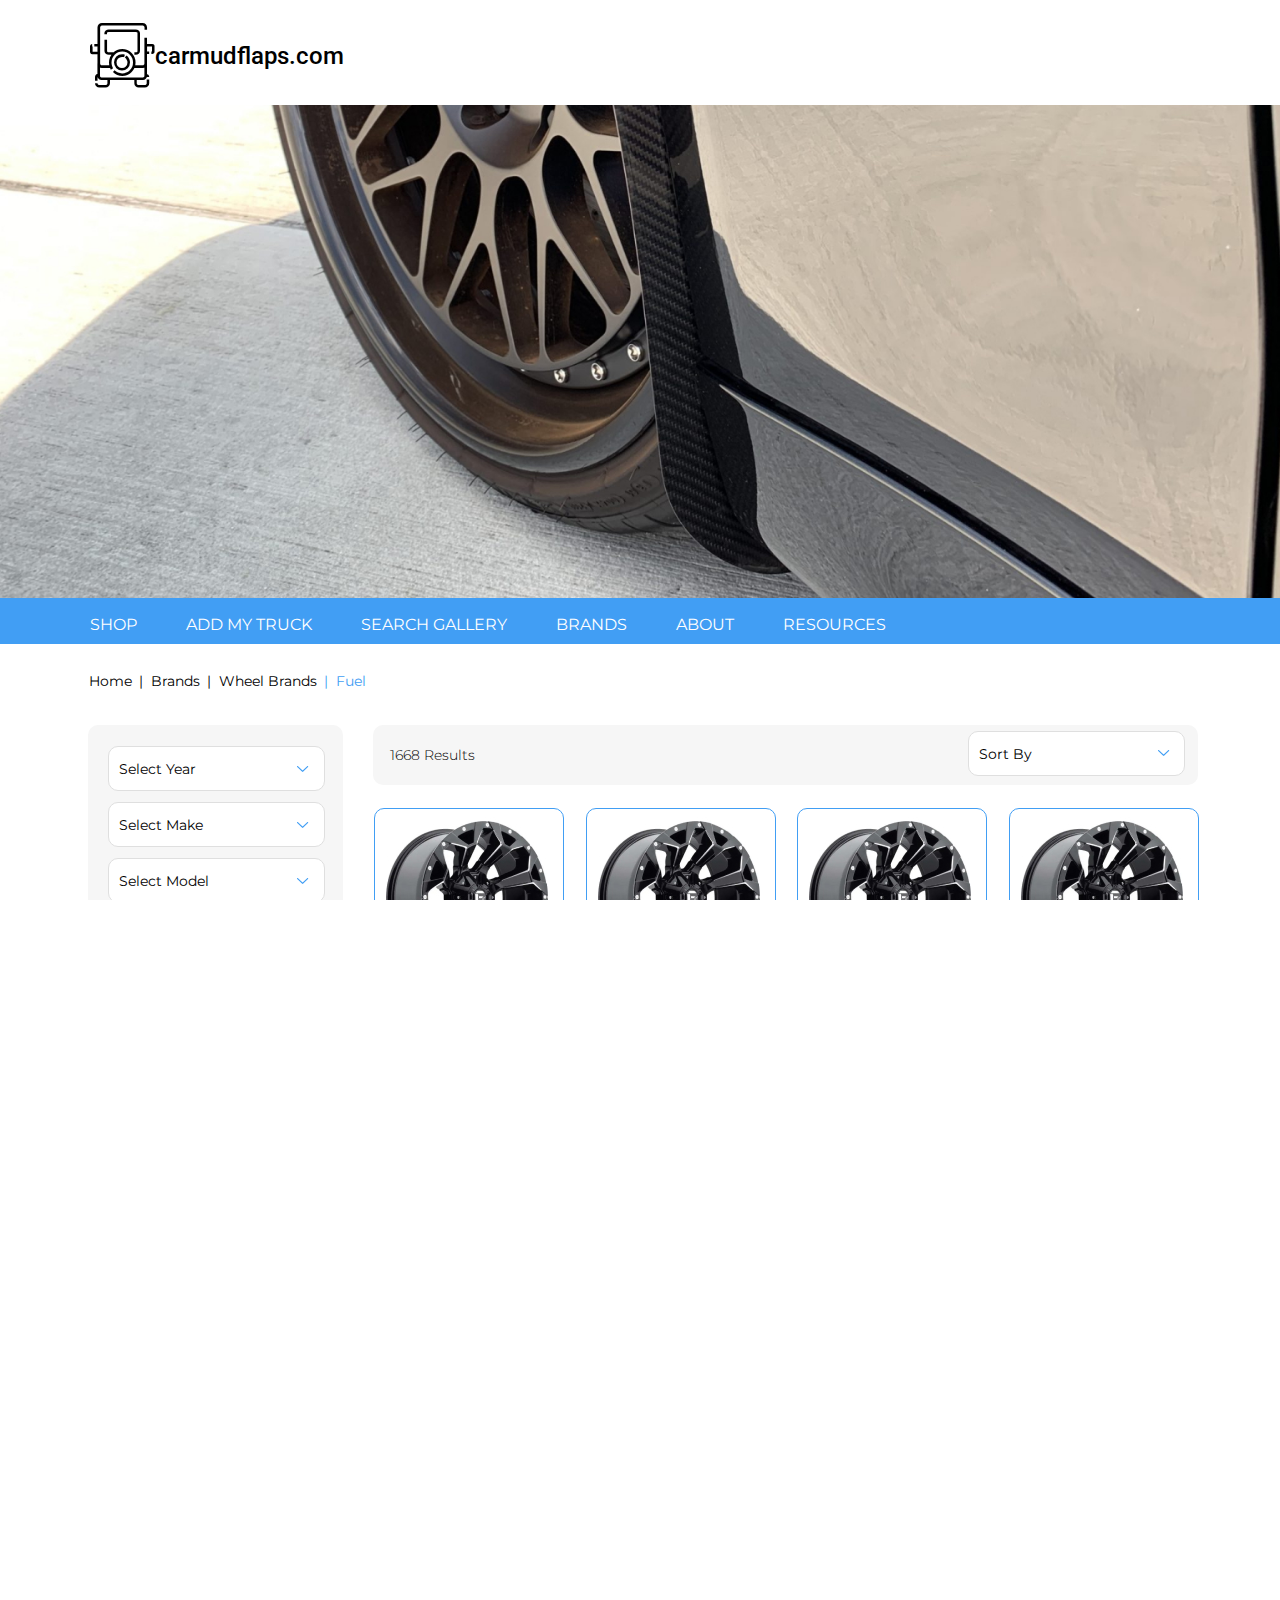
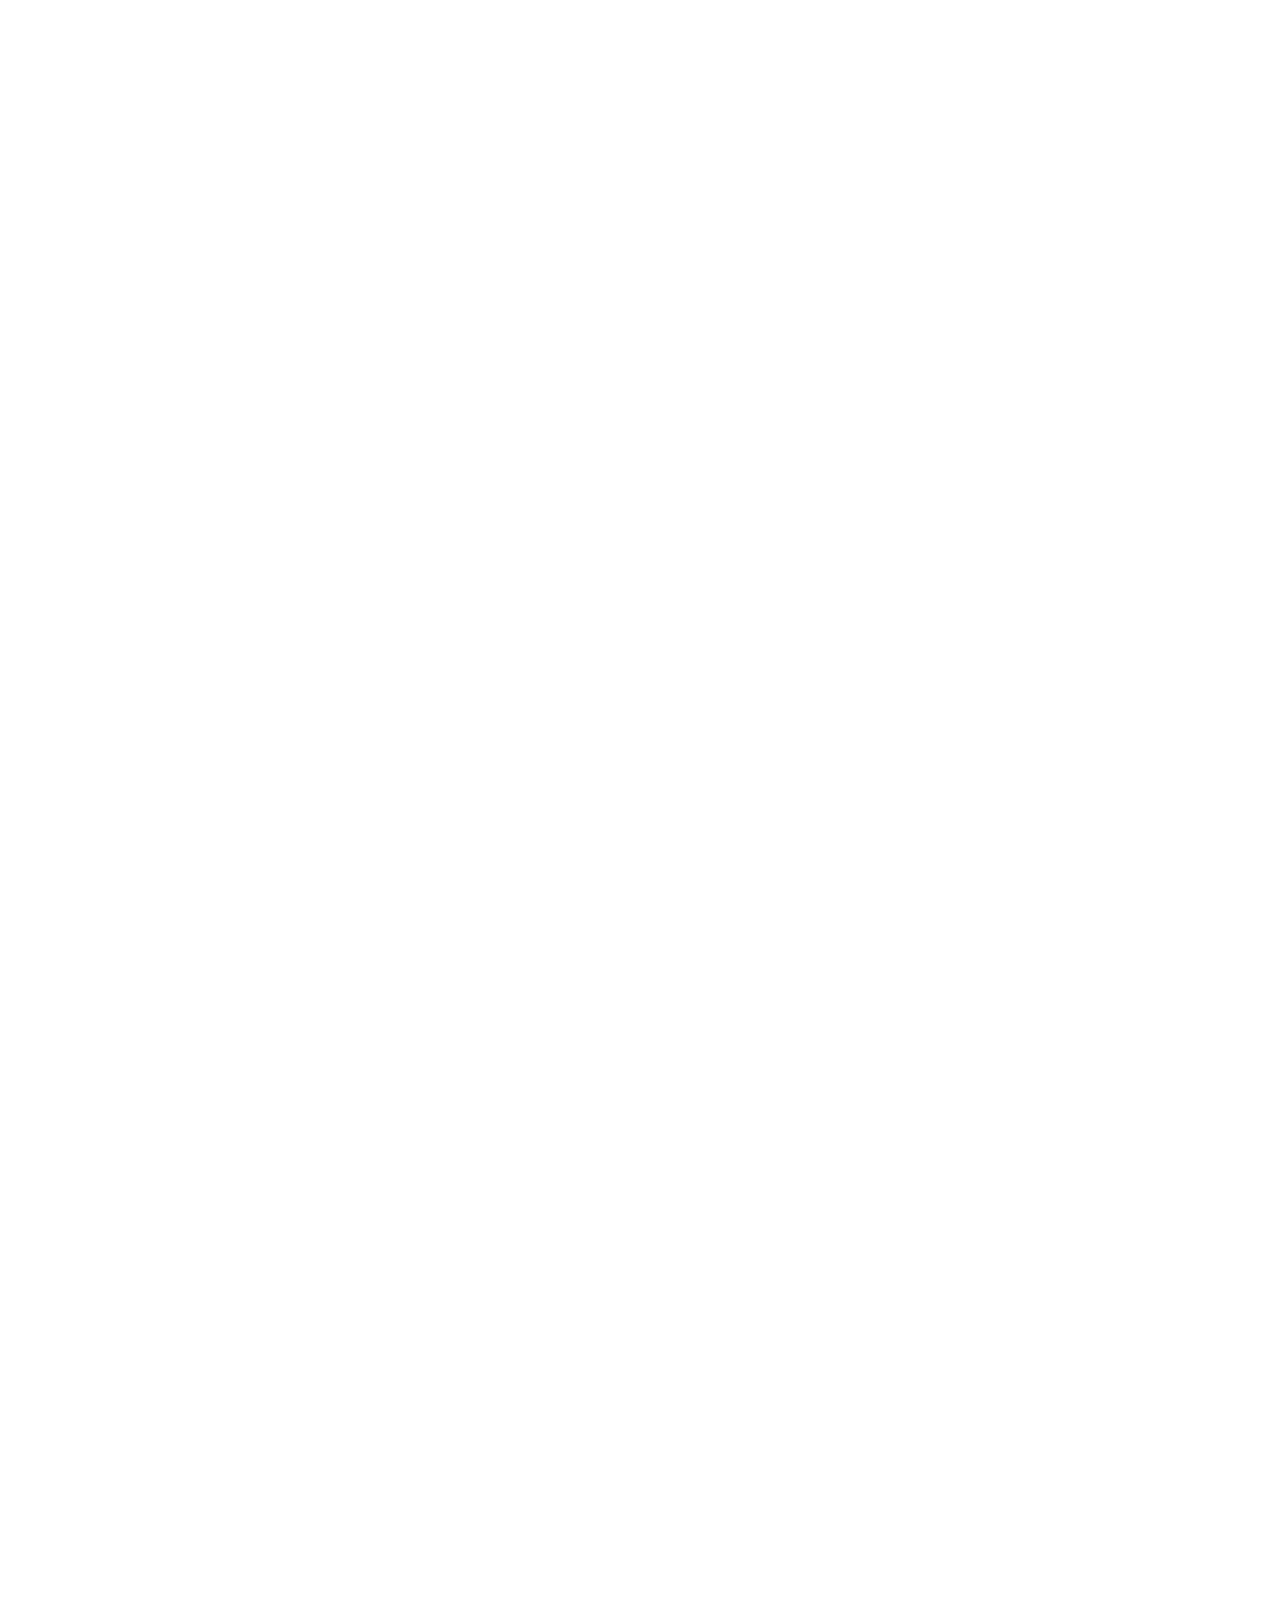
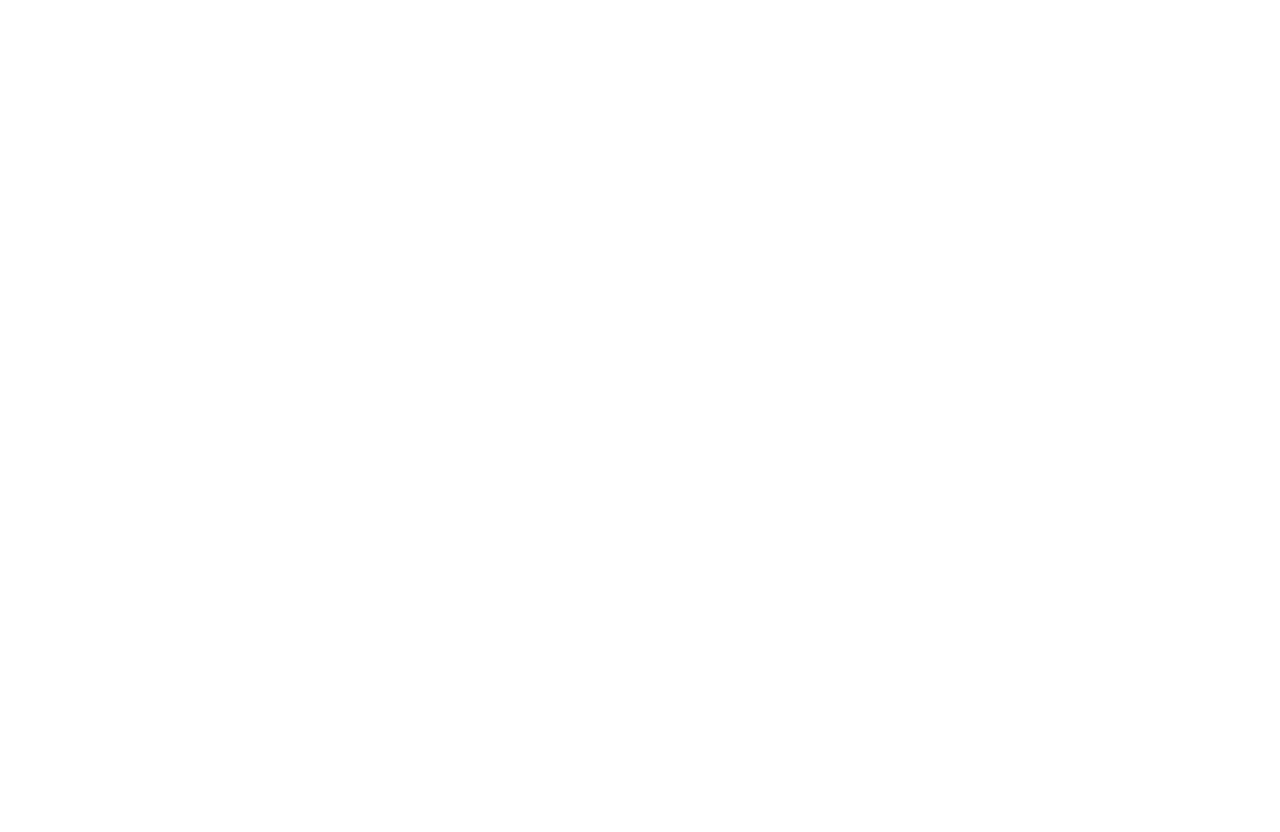
<file: index.html>
<!DOCTYPE html>
<html lang="en">

<head>
  <meta charset="UTF-8">
  <meta http-equiv="X-UA-Compatible" content="IE=edge">
  <meta name="viewport" content="width=device-width, initial-scale=1.0">
  <link rel="stylesheet" href="css/styleForRangeInput.css">
  <link rel="stylesheet" href="css/iconsFont.css">
  <link rel="stylesheet" href="css/style.css">

  <title>Document</title>
</head>

<body>
  <div class="wrapper">
    <header class="header">
      <div class="header__container">
        <div class="header__container-logo">
          <a href="#" class="logo _icon-logoCar"><span class="nameCompany">carmudflaps.com</span></a>
        </div>
      </div>
      <div class="header__mainImg">
        <!-- <picture><source srcset="img/mainImg.webp" type="image/webp"><img class="mainImg" src="img/mainImg.jpg" alt="Main image"></picture> -->
      </div>
      <div class="bg__headerMenu">
        <div class="header__container">
          <div class="header__body">
            <div class="header__burger">
              <span></span>
            </div>
            <nav class="header__menu">
              <ul class="header__list">
                <li class="item"><a class="nav__link" href="#">SHOP</a></li>
                <li class="item"><a class="nav__link" href="#">ADD MY TRUCK</a></li>
                <li class="item"><a class="nav__link" href="#">SEARCH GALLERY</a></li>
                <li class="item"><a class="nav__link" href="#">BRANDS</a></li>
                <li class="item"><a class="nav__link" href="#">ABOUT</a></li>
                <li class="item"><a class="nav__link" href="#">RESOURCES</a></li>
              </ul>
            </nav>
          </div>
        </div>
      </div>
    </header>
    <div class="crumbs">
      <div class="container">
        <a href="#" class="crumb">Home</a>
        <a href="#" class="crumb">Brands</a>
        <a href="#" class="crumb">Wheel Brands</a>
        <a href="#" class="crumb">Fuel</a>
      </div>
    </div>
    <main class="main">
      <div class="main__container">
        <!-- -----------------------------------сайтбар ліваруч----------------------- -->
        <aside class="main__siteBar">
          <form class="form__siteBar" action="#">
            <!-- верхня частина сайтбару -->
            <div class="categories__search">

              <div class="form__group">
                <div class="dropdown">
                  <a class="dropdown__button" type="submit">Select Year</a>
                  <img class="dropdown__arrow" src="img/Group (6).svg" alt="">
                  <ul class="dropdown__list">
                    <li class="dropdown__list-item" data-value="2010">2010</li>
                    <li class="dropdown__list-item" data-value="2012">2012</li>
                    <li class="dropdown__list-item" data-value="2014">2014</li>
                    <li class="dropdown__list-item" data-value="2016">2016</li>
                    <li class="dropdown__list-item" data-value="2018">2018</li>
                    <li class="dropdown__list-item" data-value="2020">2020</li>
                    <li class="dropdown__list-item" data-value="2022">2022</li>
                  </ul>
                  <input class="dropdown__input-hidden" type="text" name="select-category" value="">
                </div>
              </div>

              <div class="form__group">
                <div class="dropdown">
                  <a class="dropdown__button" type="submit">Select Make</a>
                  <img class="dropdown__arrow" src="img/Group (6).svg" alt="">
                  <ul class="dropdown__list">
                    <li class="dropdown__list-item" data-value="2010">Belgium</li>
                    <li class="dropdown__list-item" data-value="2012">Armenia</li>
                    <li class="dropdown__list-item" data-value="2014">Australia</li>
                  </ul>
                  <input class="dropdown__input-hidden" type="text" name="select-category" value="">
                </div>
              </div>

              <div class="form__group">
                <div class="dropdown">
                  <a class="dropdown__button" type="submit">Select Model</a>
                  <img class="dropdown__arrow" src="img/Group (6).svg" alt="">
                  <ul class="dropdown__list">
                    <li class="dropdown__list-item" data-value="2010">Audi</li>
                    <li class="dropdown__list-item" data-value="2012">BMW</li>
                    <li class="dropdown__list-item" data-value="2014">Bentley</li>
                    <li class="dropdown__list-item" data-value="2016">Cadillac</li>
                  </ul>
                  <input class="dropdown__input-hidden" type="text" name="select-category" value="">
                </div>
              </div>

              <div class="form__group">
                <div class="dropdown">
                  <a class="dropdown__button" type="submit">Select Trim</a>
                  <img class="dropdown__arrow" src="img/Group (6).svg" alt="">
                  <ul class="dropdown__list">
                    <li class="dropdown__list-item" data-value="2010">0</li>
                    <li class="dropdown__list-item" data-value="2012">2</li>
                    <li class="dropdown__list-item" data-value="2014">4</li>
                    <li class="dropdown__list-item" data-value="2016">6</li>
                    <li class="dropdown__list-item" data-value="2018">8</li>
                    <li class="dropdown__list-item" data-value="2020">0</li>
                    <li class="dropdown__list-item" data-value="2022">2</li>
                  </ul>
                  <input class="dropdown__input-hidden" type="text" name="select-category" value="">
                </div>
              </div>

              <div class="fitment">
                <p class="fitment__text">FITMENT PREFERENCES</p>
              </div>

              <div class="form__group">
                <div class="dropdown">
                  <a class="dropdown__button" type="submit">Leveling kit</a>
                  <img class="dropdown__arrow" src="img/Group (6).svg" alt="">
                  <ul class="dropdown__list">
                    <li class="dropdown__list-item" data-value="2010">0</li>
                    <li class="dropdown__list-item" data-value="2012">2</li>
                    <li class="dropdown__list-item" data-value="2014">4</li>
                    <li class="dropdown__list-item" data-value="2016">6</li>
                    <li class="dropdown__list-item" data-value="2018">8</li>
                    <li class="dropdown__list-item" data-value="2020">0</li>
                    <li class="dropdown__list-item" data-value="2022">2</li>
                  </ul>
                  <input class="dropdown__input-hidden" type="text" name="select-category" value="">
                </div>
              </div>

              <div class="form__group">
                <div class="dropdown">
                  <a class="dropdown__button" type="submit">Minor Plastic Trimming</a>
                  <img class="dropdown__arrow" src="img/Group (6).svg" alt="">
                  <ul class="dropdown__list">
                    <li class="dropdown__list-item" data-value="2010">0</li>
                    <li class="dropdown__list-item" data-value="2012">2</li>
                    <li class="dropdown__list-item" data-value="2014">4</li>
                    <li class="dropdown__list-item" data-value="2016">6</li>
                    <li class="dropdown__list-item" data-value="2018">8</li>
                    <li class="dropdown__list-item" data-value="2020">0</li>
                    <li class="dropdown__list-item" data-value="2022">2</li>
                  </ul>
                  <input class="dropdown__input-hidden" type="text" name="select-category" value="">
                </div>
              </div>

              <div class="form__group">
                <div class="dropdown">
                  <a class="dropdown__button" type="submit">No rubbing or scrubbing</a>
                  <img class="dropdown__arrow" src="img/Group (6).svg" alt="">
                  <ul class="dropdown__list">
                    <li class="dropdown__list-item" data-value="2010">0</li>
                    <li class="dropdown__list-item" data-value="2012">2</li>biGr
                    <li class="dropdown__list-item" data-value="2014">4</li>
                    <li class="dropdown__list-item" data-value="2016">6</li>
                    <li class="dropdown__list-item" data-value="2018">8</li>
                    <li class="dropdown__list-item" data-value="2020">0</li>
                    <li class="dropdown__list-item" data-value="2022">2</li>
                  </ul>
                  <input class="dropdown__input-hidden" type="text" name="select-category" value="">
                </div>
              </div>

            </div>
            <!-- /верхня частина сайтбару -->

            <!-- нижня частина сайтбару з чекбоксами та пошуком -->
            <div class="active__filters">
              <div class="active__filters-top">
                <p class="active__filters-topTitle">Active Filtrs</p>
                <button class="button__clear _icon-clear">Clear</button>
              </div>
              <div class="form__group">
                <div class="dropdown dropdown2">
                  <a class="dropdown__button dropdown__button2" type="submit">WHEEL DIAMETER</a>
                  <img class="dropdown__arrow dropdown__arrow2" src="img/Group (6).svg" alt="">
                  <ul class="dropdown__list dropdown__list2">
                    <li class="dropdown__list-item dropdown__list-item2" data-value="2010">
                      <input class="checkbox" type="checkbox">
                      <p class="checkbox__item">15"</p>
                    </li>
                    <li class="dropdown__list-item dropdown__list-item2" data-value="2012">
                      <input class="checkbox" type="checkbox">
                      <p class="checkbox__item">16"</p>
                    </li>
                    <li class="dropdown__list-item dropdown__list-item2" data-value="2014">
                      <input class="checkbox" type="checkbox">
                      <p class="checkbox__item">17"</p>
                    </li>
                    <li class="dropdown__list-item dropdown__list-item2" data-value="2016">
                      <input class="checkbox" type="checkbox">
                      <p class="checkbox__item">18"</p>
                    </li>
                    <li class="dropdown__list-item dropdown__list-item2" data-value="2018">
                      <input class="checkbox" type="checkbox">
                      <p class="checkbox__item">20"</p>
                    </li>
                    <li class="dropdown__list-item dropdown__list-item2" data-value="2020">
                      <input class="checkbox" type="checkbox">
                      <p class="checkbox__item">22"</p>
                    </li>
                    <li class="dropdown__list-item dropdown__list-item2" data-value="2022">
                      <input class="checkbox" type="checkbox">
                      <p class="checkbox__item">24"</p>
                    </li>
                    <li class="dropdown__list-item dropdown__list-item2" data-value="2022">
                      <input class="checkbox" type="checkbox">
                      <p class="checkbox__item">26"</p>
                    </li>
                  </ul>
                  <input class="dropdown__input-hidden dropdown__input-hidden2" type="text" name="select-category"
                    value="">
                </div>
              </div>

              <div class="form__group">
                <div class="dropdown dropdown2">
                  <a class="dropdown__button dropdown__button2" type="submit">WHEEL WIDTH</a>
                  <img class="dropdown__arrow dropdown__arrow2" src="img/Group (6).svg" alt="">
                  <ul class="dropdown__list dropdown__list2">
                    <li class="dropdown__list-item dropdown__list-item2" data-value="2010">
                      <input class="checkbox" type="checkbox">
                      <p class="checkbox__item">15"</p>
                    </li>
                    <li class="dropdown__list-item dropdown__list-item2" data-value="2012">
                      <input class="checkbox" type="checkbox">
                      <p class="checkbox__item">16"</p>
                    </li>
                    <li class="dropdown__list-item dropdown__list-item2" data-value="2014">
                      <input class="checkbox" type="checkbox">
                      <p class="checkbox__item">17"</p>
                    </li>
                    <li class="dropdown__list-item dropdown__list-item2" data-value="2016">
                      <input class="checkbox" type="checkbox">
                      <p class="checkbox__item">18"</p>
                    </li>
                    <li class="dropdown__list-item dropdown__list-item2" data-value="2018">
                      <input class="checkbox" type="checkbox">
                      <p class="checkbox__item">20"</p>
                    </li>
                    <li class="dropdown__list-item dropdown__list-item2" data-value="2020">
                      <input class="checkbox" type="checkbox">
                      <p class="checkbox__item">22"</p>
                    </li>
                    <li class="dropdown__list-item dropdown__list-item2" data-value="2022">
                      <input class="checkbox" type="checkbox">
                      <p class="checkbox__item">24"</p>
                    </li>
                    <li class="dropdown__list-item dropdown__list-item2" data-value="2022">
                      <input class="checkbox" type="checkbox">
                      <p class="checkbox__item">26"</p>
                    </li>
                  </ul>
                  <input class="dropdown__input-hidden dropdown__input-hidden2" type="text" name="select-category"
                    value="">
                </div>
              </div>

              <div class="form__group">
                <div class="dropdown dropdown2">
                  <a class="dropdown__button dropdown__button2" type="submit">WHEEL WIDTH</a>
                  <img class="dropdown__arrow dropdown__arrow2" src="img/Group (6).svg" alt="">
                  <ul class="dropdown__list dropdown__list2">
                    <li class="dropdown__list-item dropdown__list-item2" data-value="2010">
                      <input class="checkbox" type="checkbox">
                      <p class="checkbox__item">15"</p>
                    </li>
                    <li class="dropdown__list-item dropdown__list-item2" data-value="2012">
                      <input class="checkbox" type="checkbox">
                      <p class="checkbox__item">16"</p>
                    </li>
                    <li class="dropdown__list-item dropdown__list-item2" data-value="2014">
                      <input class="checkbox" type="checkbox">
                      <p class="checkbox__item">17"</p>
                    </li>
                    <li class="dropdown__list-item dropdown__list-item2" data-value="2016">
                      <input class="checkbox" type="checkbox">
                      <p class="checkbox__item">18"</p>
                    </li>
                    <li class="dropdown__list-item dropdown__list-item2" data-value="2018">
                      <input class="checkbox" type="checkbox">
                      <p class="checkbox__item">20"</p>
                    </li>
                    <li class="dropdown__list-item dropdown__list-item2" data-value="2020">
                      <input class="checkbox" type="checkbox">
                      <p class="checkbox__item">22"</p>
                    </li>
                    <li class="dropdown__list-item dropdown__list-item2" data-value="2022">
                      <input class="checkbox" type="checkbox">
                      <p class="checkbox__item">24"</p>
                    </li>
                    <li class="dropdown__list-item dropdown__list-item2" data-value="2022">
                      <input class="checkbox" type="checkbox">
                      <p class="checkbox__item">26"</p>
                    </li>
                  </ul>
                  <input class="dropdown__input-hidden dropdown__input-hidden2" type="text" name="select-category"
                    value="">
                </div>
              </div>

              <div class="form__group">
                <div class="dropdown dropdown2">
                  <a class="dropdown__button dropdown__button2" type="submit">WHEEL WIDTH</a>
                  <img class="dropdown__arrow dropdown__arrow2" src="img/Group (6).svg" alt="">
                  <ul class="dropdown__list dropdown__list2">
                    <li class="dropdown__list-item dropdown__list-item2" data-value="2010">
                      <input class="checkbox" type="checkbox">
                      <p class="checkbox__item">15"</p>
                    </li>
                    <li class="dropdown__list-item dropdown__list-item2" data-value="2012">
                      <input class="checkbox" type="checkbox">
                      <p class="checkbox__item">16"</p>
                    </li>
                    <li class="dropdown__list-item dropdown__list-item2" data-value="2014">
                      <input class="checkbox" type="checkbox">
                      <p class="checkbox__item">17"</p>
                    </li>
                    <li class="dropdown__list-item dropdown__list-item2" data-value="2016">
                      <input class="checkbox" type="checkbox">
                      <p class="checkbox__item">18"</p>
                    </li>
                    <li class="dropdown__list-item dropdown__list-item2" data-value="2018">
                      <input class="checkbox" type="checkbox">
                      <p class="checkbox__item">20"</p>
                    </li>
                    <li class="dropdown__list-item dropdown__list-item2" data-value="2020">
                      <input class="checkbox" type="checkbox">
                      <p class="checkbox__item">22"</p>
                    </li>
                    <li class="dropdown__list-item dropdown__list-item2" data-value="2022">
                      <input class="checkbox" type="checkbox">
                      <p class="checkbox__item">24"</p>
                    </li>
                    <li class="dropdown__list-item dropdown__list-item2" data-value="2022">
                      <input class="checkbox" type="checkbox">
                      <p class="checkbox__item">26"</p>
                    </li>
                  </ul>
                  <input class="dropdown__input-hidden dropdown__input-hidden2" type="text" name="select-category"
                    value="">
                </div>
              </div>

              <div class="form__group">
                <div class="dropdown dropdown2">
                  <a class="dropdown__button dropdown__button2" type="submit">WHEEL WIDTH</a>
                  <img class="dropdown__arrow dropdown__arrow2" src="img/Group (6).svg" alt="">
                  <ul class="dropdown__list dropdown__list2">
                    <li class="dropdown__list-item dropdown__list-item2" data-value="2010">
                      <input class="checkbox" type="checkbox">
                      <p class="checkbox__item">15"</p>
                    </li>
                    <li class="dropdown__list-item dropdown__list-item2" data-value="2012">
                      <input class="checkbox" type="checkbox">
                      <p class="checkbox__item">16"</p>
                    </li>
                    <li class="dropdown__list-item dropdown__list-item2" data-value="2014">
                      <input class="checkbox" type="checkbox">
                      <p class="checkbox__item">17"</p>
                    </li>
                    <li class="dropdown__list-item dropdown__list-item2" data-value="2016">
                      <input class="checkbox" type="checkbox">
                      <p class="checkbox__item">18"</p>
                    </li>
                    <li class="dropdown__list-item dropdown__list-item2" data-value="2018">
                      <input class="checkbox" type="checkbox">
                      <p class="checkbox__item">20"</p>
                    </li>
                    <li class="dropdown__list-item dropdown__list-item2" data-value="2020">
                      <input class="checkbox" type="checkbox">
                      <p class="checkbox__item">22"</p>
                    </li>
                    <li class="dropdown__list-item dropdown__list-item2" data-value="2022">
                      <input class="checkbox" type="checkbox">
                      <p class="checkbox__item">24"</p>
                    </li>
                    <li class="dropdown__list-item dropdown__list-item2" data-value="2022">
                      <input class="checkbox" type="checkbox">
                      <p class="checkbox__item">26"</p>
                    </li>
                  </ul>
                  <input class="dropdown__input-hidden dropdown__input-hidden2" type="text" name="select-category"
                    value="">
                </div>
              </div>

              <div class="form__group">
                <div class="dropdown dropdown2">
                  <a class="dropdown__button dropdown__button2" type="submit">WHEEL WIDTH</a>
                  <img class="dropdown__arrow dropdown__arrow2" src="img/Group (6).svg" alt="">
                  <ul class="dropdown__list dropdown__list2">
                    <li class="dropdown__list-item dropdown__list-item2" data-value="2010">
                      <input class="checkbox" type="checkbox">
                      <p class="checkbox__item">15"</p>
                    </li>
                    <li class="dropdown__list-item dropdown__list-item2" data-value="2012">
                      <input class="checkbox" type="checkbox">
                      <p class="checkbox__item">16"</p>
                    </li>
                    <li class="dropdown__list-item dropdown__list-item2" data-value="2014">
                      <input class="checkbox" type="checkbox">
                      <p class="checkbox__item">17"</p>
                    </li>
                    <li class="dropdown__list-item dropdown__list-item2" data-value="2016">
                      <input class="checkbox" type="checkbox">
                      <p class="checkbox__item">18"</p>
                    </li>
                    <li class="dropdown__list-item dropdown__list-item2" data-value="2018">
                      <input class="checkbox" type="checkbox">
                      <p class="checkbox__item">20"</p>
                    </li>
                    <li class="dropdown__list-item dropdown__list-item2" data-value="2020">
                      <input class="checkbox" type="checkbox">
                      <p class="checkbox__item">22"</p>
                    </li>
                    <li class="dropdown__list-item dropdown__list-item2" data-value="2022">
                      <input class="checkbox" type="checkbox">
                      <p class="checkbox__item">24"</p>
                    </li>
                    <li class="dropdown__list-item dropdown__list-item2" data-value="2022">
                      <input class="checkbox" type="checkbox">
                      <p class="checkbox__item">26"</p>
                    </li>
                  </ul>
                  <input class="dropdown__input-hidden dropdown__input-hidden2" type="text" name="select-category"
                    value="">
                </div>
              </div>

              <div class="form__group">
                <div class="dropdown dropdown2">
                  <a class="dropdown__button dropdown__button2" type="submit">WHEEL WIDTH</a>
                  <img class="dropdown__arrow dropdown__arrow2" src="img/Group (6).svg" alt="">
                  <ul class="dropdown__list dropdown__list2">
                    <li class="dropdown__list-item dropdown__list-item2" data-value="2010">
                      <input class="checkbox" type="checkbox">
                      <p class="checkbox__item">15"</p>
                    </li>
                    <li class="dropdown__list-item dropdown__list-item2" data-value="2012">
                      <input class="checkbox" type="checkbox">
                      <p class="checkbox__item">16"</p>
                    </li>
                    <li class="dropdown__list-item dropdown__list-item2" data-value="2014">
                      <input class="checkbox" type="checkbox">
                      <p class="checkbox__item">17"</p>
                    </li>
                    <li class="dropdown__list-item dropdown__list-item2" data-value="2016">
                      <input class="checkbox" type="checkbox">
                      <p class="checkbox__item">18"</p>
                    </li>
                    <li class="dropdown__list-item dropdown__list-item2" data-value="2018">
                      <input class="checkbox" type="checkbox">
                      <p class="checkbox__item">20"</p>
                    </li>
                    <li class="dropdown__list-item dropdown__list-item2" data-value="2020">
                      <input class="checkbox" type="checkbox">
                      <p class="checkbox__item">22"</p>
                    </li>
                    <li class="dropdown__list-item dropdown__list-item2" data-value="2022">
                      <input class="checkbox" type="checkbox">
                      <p class="checkbox__item">24"</p>
                    </li>
                    <li class="dropdown__list-item dropdown__list-item2" data-value="2022">
                      <input class="checkbox" type="checkbox">
                      <p class="checkbox__item">26"</p>
                    </li>
                  </ul>
                  <input class="dropdown__input-hidden dropdown__input-hidden2" type="text" name="select-category"
                    value="">
                </div>
              </div>

              <div class="form__group">
                <div class="dropdown dropdown2">
                  <a class="dropdown__button dropdown__button2" type="submit">WHEEL WIDTH</a>
                  <img class="dropdown__arrow dropdown__arrow2" src="img/Group (6).svg" alt="">
                  <ul class="dropdown__list dropdown__list2">
                    <li class="dropdown__list-item dropdown__list-item2" data-value="2010">
                      <input class="checkbox" type="checkbox">
                      <p class="checkbox__item">15"</p>
                    </li>
                    <li class="dropdown__list-item dropdown__list-item2" data-value="2012">
                      <input class="checkbox" type="checkbox">
                      <p class="checkbox__item">16"</p>
                    </li>
                    <li class="dropdown__list-item dropdown__list-item2" data-value="2014">
                      <input class="checkbox" type="checkbox">
                      <p class="checkbox__item">17"</p>
                    </li>
                    <li class="dropdown__list-item dropdown__list-item2" data-value="2016">
                      <input class="checkbox" type="checkbox">
                      <p class="checkbox__item">18"</p>
                    </li>
                    <li class="dropdown__list-item dropdown__list-item2" data-value="2018">
                      <input class="checkbox" type="checkbox">
                      <p class="checkbox__item">20"</p>
                    </li>
                    <li class="dropdown__list-item dropdown__list-item2" data-value="2020">
                      <input class="checkbox" type="checkbox">
                      <p class="checkbox__item">22"</p>
                    </li>
                    <li class="dropdown__list-item dropdown__list-item2" data-value="2022">
                      <input class="checkbox" type="checkbox">
                      <p class="checkbox__item">24"</p>
                    </li>
                    <li class="dropdown__list-item dropdown__list-item2" data-value="2022">
                      <input class="checkbox" type="checkbox">
                      <p class="checkbox__item">26"</p>
                    </li>
                  </ul>
                  <input class="dropdown__input-hidden dropdown__input-hidden2" type="text" name="select-category"
                    value="">
                </div>
              </div>

              <div class="form__group">
                <div class="dropdown dropdown2">
                  <a class="dropdown__button dropdown__button2" type="submit">WHEEL WIDTH</a>
                  <img class="dropdown__arrow dropdown__arrow2" src="img/Group (6).svg" alt="">
                  <ul class="dropdown__list dropdown__list2">
                    <li class="dropdown__list-item dropdown__list-item2" data-value="2010">
                      <input class="checkbox" type="checkbox">
                      <p class="checkbox__item">15"</p>
                    </li>
                    <li class="dropdown__list-item dropdown__list-item2" data-value="2012">
                      <input class="checkbox" type="checkbox">
                      <p class="checkbox__item">16"</p>
                    </li>
                    <li class="dropdown__list-item dropdown__list-item2" data-value="2014">
                      <input class="checkbox" type="checkbox">
                      <p class="checkbox__item">17"</p>
                    </li>
                    <li class="dropdown__list-item dropdown__list-item2" data-value="2016">
                      <input class="checkbox" type="checkbox">
                      <p class="checkbox__item">18"</p>
                    </li>
                    <li class="dropdown__list-item dropdown__list-item2" data-value="2018">
                      <input class="checkbox" type="checkbox">
                      <p class="checkbox__item">20"</p>
                    </li>
                    <li class="dropdown__list-item dropdown__list-item2" data-value="2020">
                      <input class="checkbox" type="checkbox">
                      <p class="checkbox__item">22"</p>
                    </li>
                    <li class="dropdown__list-item dropdown__list-item2" data-value="2022">
                      <input class="checkbox" type="checkbox">
                      <p class="checkbox__item">24"</p>
                    </li>
                    <li class="dropdown__list-item dropdown__list-item2" data-value="2022">
                      <input class="checkbox" type="checkbox">
                      <p class="checkbox__item">26"</p>
                    </li>
                  </ul>
                  <input class="dropdown__input-hidden dropdown__input-hidden2" type="text" name="select-category"
                    value="">
                </div>
              </div>

              <div class="form__group">
                <div class="dropdown dropdown2">
                  <a class="dropdown__button dropdown__button2" type="submit">WHEEL WIDTH</a>
                  <img class="dropdown__arrow dropdown__arrow2" src="img/Group (6).svg" alt="">
                  <ul class="dropdown__list dropdown__list2">
                    <li class="dropdown__list-item dropdown__list-item2" data-value="2010">
                      <input class="checkbox" type="checkbox">
                      <p class="checkbox__item">15"</p>
                    </li>
                    <li class="dropdown__list-item dropdown__list-item2" data-value="2012">
                      <input class="checkbox" type="checkbox">
                      <p class="checkbox__item">16"</p>
                    </li>
                    <li class="dropdown__list-item dropdown__list-item2" data-value="2014">
                      <input class="checkbox" type="checkbox">
                      <p class="checkbox__item">17"</p>
                    </li>
                    <li class="dropdown__list-item dropdown__list-item2" data-value="2016">
                      <input class="checkbox" type="checkbox">
                      <p class="checkbox__item">18"</p>
                    </li>
                    <li class="dropdown__list-item dropdown__list-item2" data-value="2018">
                      <input class="checkbox" type="checkbox">
                      <p class="checkbox__item">20"</p>
                    </li>
                    <li class="dropdown__list-item dropdown__list-item2" data-value="2020">
                      <input class="checkbox" type="checkbox">
                      <p class="checkbox__item">22"</p>
                    </li>
                    <li class="dropdown__list-item dropdown__list-item2" data-value="2022">
                      <input class="checkbox" type="checkbox">
                      <p class="checkbox__item">24"</p>
                    </li>
                    <li class="dropdown__list-item dropdown__list-item2" data-value="2022">
                      <input class="checkbox" type="checkbox">
                      <p class="checkbox__item">26"</p>
                    </li>
                  </ul>
                  <input class="dropdown__input-hidden dropdown__input-hidden2" type="text" name="select-category"
                    value="">
                </div>
              </div>
              <!-- ================== -->
              <p class="searchByKeyword">
                Search by Keyword
              </p>
              <!-- пошук -->
              <label class="input">
                <input class="inputIn" placeholder="Search...." type="text">
                <button class="button__search _icon-search" type="submit"></button>
              </label>
              <!-- /пошук -->
            </div>
            <!-- нижня частина сайтбару з чекбоксами та пошуком -->
          </form>
        </aside>
        <!-- /сайтбар ліваруч -->

        <!-- основний контент(кількість товарів, сортування, товар, перехід по сторінкам і додаткова їнформація знизу) -->

        <div class="main__content">

          <div class="main__contentTop">
            <p class="results"><span class="amouth">1668 </span>Results</p>


            <div class="form__group">
              <div class="dropdown dropdownSort">
                <a class="dropdown__button" type="submit">Sort By</a>
                <img class="dropdown__arrow" src="img/Group (6).svg" alt="">
                <ul class="dropdown__list">
                  <li class="dropdown__list-item" data-value="2010">price up</li>
                  <li class="dropdown__list-item" data-value="2012">prise down</li>
                </ul>
                <input class="dropdown__input-hidden" type="text" name="select-category" value="">
              </div>
            </div>

          </div>

          <div class="main__contentBasic">

            <div class="form__group">
              <div class="dropdown dropdownSort">
                <a class="dropdown__button filtersAside" type="submit">Filters</a>
                <img class="dropdown__arrow" src="img/Group (6).svg" alt="">
                <ul class="dropdown__list">
                  <li class="dropdown__list-item" data-value="2010"></li>
                  <li class="dropdown__list-item" data-value="2012"></li>
                </ul>
                <input class="dropdown__input-hidden" type="text" name="select-category" value="">
              </div>
            </div>

            <div class="main__pagenation">
              <!-- -----------------------------------------блок з картками----------------------------------- -->
              <div class="card-content" style="display: none">
                <div class="card">
                  <div class="card__img">
                    <img class="image__card" src="img/wheel 1.jpg" alt="">
                  </div>
                  <div class="card__info">
                    <div class="card__infoTop">
                      <p class="product__name">FUEL</p>
                      <p class="infoTop__subtitle">Assaut Gloss Black</p>
                      <p class="product__size">20X10 - 22mm</p>
                    </div>
                    <div class="card__price">
                      <p class="costs"><span class="">$</span> 1828</p>
                      <p class="setFour">Set of four</p>
                    </div>
                    <div class="more__info">
                      <p class="package _icon-dollar">Save up to $108 when adding tires of package</p>
                      <P class="delivery _icon-box">In stock & free quick delivery: THU, AUG 4</P>
                    </div>
                  </div>
                </div>

                <div class="card">
                  <div class="card__img">
                    <img class="image__card" src="img/wheel 1.jpg" alt="">
                  </div>
                  <div class="card__info">
                    <div class="card__infoTop">
                      <p class="product__name">FUEL</p>
                      <p class="infoTop__subtitle">Assaut Gloss Black</p>
                      <p class="product__size">20X10 - 22mm</p>
                    </div>
                    <div class="card__price">
                      <p class="costs"><span class="">$</span> 1828</p>
                      <p class="setFour">Set of four</p>
                    </div>
                    <div class="more__info">
                      <p class="package _icon-dollar">Save up to $108 when adding tires of package</p>
                      <P class="delivery _icon-box">In stock & free quick delivery: THU, AUG 4</P>
                    </div>
                  </div>
                </div>

                <div class="card">
                  <div class="card__img">
                    <img class="image__card" src="img/wheel 1.jpg" alt="">
                  </div>
                  <div class="card__info">
                    <div class="card__infoTop">
                      <p class="product__name">FUEL</p>
                      <p class="infoTop__subtitle">Assaut Gloss Black</p>
                      <p class="product__size">20X10 - 22mm</p>
                    </div>
                    <div class="card__price">
                      <p class="costs"><span class="">$</span> 1828</p>
                      <p class="setFour">Set of four</p>
                    </div>
                    <div class="more__info">
                      <p class="package _icon-dollar">Save up to $108 when adding tires of package</p>
                      <P class="delivery _icon-box">In stock & free quick delivery: THU, AUG 4</P>
                    </div>
                  </div>
                </div>

                <div class="card">
                  <div class="card__img">
                    <img class="image__card" src="img/wheel 1.jpg" alt="">
                  </div>
                  <div class="card__info">
                    <div class="card__infoTop">
                      <p class="product__name">FUEL</p>
                      <p class="infoTop__subtitle">Assaut Gloss Black</p>
                      <p class="product__size">20X10 - 22mm</p>
                    </div>
                    <div class="card__price">
                      <p class="costs"><span class="">$</span> 1828</p>
                      <p class="setFour">Set of four</p>
                    </div>
                    <div class="more__info">
                      <p class="package _icon-dollar">Save up to $108 when adding tires of package</p>
                      <P class="delivery _icon-box">In stock & free quick delivery: THU, AUG 4</P>
                    </div>
                  </div>
                </div>

                <div class="card">
                  <div class="card__img">
                    <img class="image__card" src="img/wheel 1.jpg" alt="">
                  </div>
                  <div class="card__info">
                    <div class="card__infoTop">
                      <p class="product__name">FUEL</p>
                      <p class="infoTop__subtitle">Assaut Gloss Black</p>
                      <p class="product__size">20X10 - 22mm</p>
                    </div>
                    <div class="card__price">
                      <p class="costs"><span class="">$</span> 1828</p>
                      <p class="setFour">Set of four</p>
                    </div>
                    <div class="more__info">
                      <p class="package _icon-dollar">Save up to $108 when adding tires of package</p>
                      <P class="delivery _icon-box">In stock & free quick delivery: THU, AUG 4</P>
                    </div>
                  </div>
                </div>

                <div class="card">
                  <div class="card__img">
                    <img class="image__card" src="img/wheel 1.jpg" alt="">
                  </div>
                  <div class="card__info">
                    <div class="card__infoTop">
                      <p class="product__name">FUEL</p>
                      <p class="infoTop__subtitle">Assaut Gloss Black</p>
                      <p class="product__size">20X10 - 22mm</p>
                    </div>
                    <div class="card__price">
                      <p class="costs"><span class="">$</span> 1828</p>
                      <p class="setFour">Set of four</p>
                    </div>
                    <div class="more__info">
                      <p class="package _icon-dollar">Save up to $108 when adding tires of package</p>
                      <P class="delivery _icon-box">In stock & free quick delivery: THU, AUG 4</P>
                    </div>
                  </div>
                </div>

                <div class="card">
                  <div class="card__img">
                    <img class="image__card" src="img/wheel 1.jpg" alt="">
                  </div>
                  <div class="card__info">
                    <div class="card__infoTop">
                      <p class="product__name">FUEL</p>
                      <p class="infoTop__subtitle">Assaut Gloss Black</p>
                      <p class="product__size">20X10 - 22mm</p>
                    </div>
                    <div class="card__price">
                      <p class="costs"><span class="">$</span> 1828</p>
                      <p class="setFour">Set of four</p>
                    </div>
                    <div class="more__info">
                      <p class="package _icon-dollar">Save up to $108 when adding tires of package</p>
                      <P class="delivery _icon-box">In stock & free quick delivery: THU, AUG 4</P>
                    </div>
                  </div>
                </div>

                <div class="card">
                  <div class="card__img">
                    <img class="image__card" src="img/wheel 1.jpg" alt="">
                  </div>
                  <div class="card__info">
                    <div class="card__infoTop">
                      <p class="product__name">FUEL</p>
                      <p class="infoTop__subtitle">Assaut Gloss Black</p>
                      <p class="product__size">20X10 - 22mm</p>
                    </div>
                    <div class="card__price">
                      <p class="costs"><span class="">$</span> 1828</p>
                      <p class="setFour">Set of four</p>
                    </div>
                    <div class="more__info">
                      <p class="package _icon-dollar">Save up to $108 when adding tires of package</p>
                      <P class="delivery _icon-box">In stock & free quick delivery: THU, AUG 4</P>
                    </div>
                  </div>
                </div>

                <div class="card">
                  <div class="card__img">
                    <img class="image__card" src="img/wheel 1.jpg" alt="">
                  </div>
                  <div class="card__info">
                    <div class="card__infoTop">
                      <p class="product__name">FUEL</p>
                      <p class="infoTop__subtitle">Assaut Gloss Black</p>
                      <p class="product__size">20X10 - 22mm</p>
                    </div>
                    <div class="card__price">
                      <p class="costs"><span class="">$</span> 1828</p>
                      <p class="setFour">Set of four</p>
                    </div>
                    <div class="more__info">
                      <p class="package _icon-dollar">Save up to $108 when adding tires of package</p>
                      <P class="delivery _icon-box">In stock & free quick delivery: THU, AUG 4</P>
                    </div>
                  </div>
                </div>

                <div class="card">
                  <div class="card__img">
                    <img class="image__card" src="img/wheel 1.jpg" alt="">
                  </div>
                  <div class="card__info">
                    <div class="card__infoTop">
                      <p class="product__name">FUEL</p>
                      <p class="infoTop__subtitle">Assaut Gloss Black</p>
                      <p class="product__size">20X10 - 22mm</p>
                    </div>
                    <div class="card__price">
                      <p class="costs"><span class="">$</span> 1828</p>
                      <p class="setFour">Set of four</p>
                    </div>
                    <div class="more__info">
                      <p class="package _icon-dollar">Save up to $108 when adding tires of package</p>
                      <P class="delivery _icon-box">In stock & free quick delivery: THU, AUG 4</P>
                    </div>
                  </div>
                </div>

                <div class="card">
                  <div class="card__img">
                    <img class="image__card" src="img/wheel 1.jpg" alt="">
                  </div>
                  <div class="card__info">
                    <div class="card__infoTop">
                      <p class="product__name">FUEL</p>
                      <p class="infoTop__subtitle">Assaut Gloss Black</p>
                      <p class="product__size">20X10 - 22mm</p>
                    </div>
                    <div class="card__price">
                      <p class="costs"><span class="">$</span> 1828</p>
                      <p class="setFour">Set of four</p>
                    </div>
                    <div class="more__info">
                      <p class="package _icon-dollar">Save up to $108 when adding tires of package</p>
                      <P class="delivery _icon-box">In stock & free quick delivery: THU, AUG 4</P>
                    </div>
                  </div>
                </div>

                <div class="card">
                  <div class="card__img">
                    <img class="image__card" src="img/wheel 1.jpg" alt="">
                  </div>
                  <div class="card__info">
                    <div class="card__infoTop">
                      <p class="product__name">FUEL</p>
                      <p class="infoTop__subtitle">Assaut Gloss Black</p>
                      <p class="product__size">20X10 - 22mm</p>
                    </div>
                    <div class="card__price">
                      <p class="costs"><span class="">$</span> 1828</p>
                      <p class="setFour">Set of four</p>
                    </div>
                    <div class="more__info">
                      <p class="package _icon-dollar">Save up to $108 when adding tires of package</p>
                      <P class="delivery _icon-box">In stock & free quick delivery: THU, AUG 4</P>
                    </div>
                  </div>
                </div>

                <div class="card">
                  <div class="card__img">
                    <img class="image__card" src="img/wheel 1.jpg" alt="">
                  </div>
                  <div class="card__info">
                    <div class="card__infoTop">
                      <p class="product__name">FUEL</p>
                      <p class="infoTop__subtitle">Assaut Gloss Black</p>
                      <p class="product__size">20X10 - 22mm</p>
                    </div>
                    <div class="card__price">
                      <p class="costs"><span class="">$</span> 1828</p>
                      <p class="setFour">Set of four</p>
                    </div>
                    <div class="more__info">
                      <p class="package _icon-dollar">Save up to $108 when adding tires of package</p>
                      <P class="delivery _icon-box">In stock & free quick delivery: THU, AUG 4</P>
                    </div>
                  </div>
                </div>

                <div class="card">
                  <div class="card__img">
                    <img class="image__card" src="img/wheel 1.jpg" alt="">
                  </div>
                  <div class="card__info">
                    <div class="card__infoTop">
                      <p class="product__name">FUEL</p>
                      <p class="infoTop__subtitle">Assaut Gloss Black</p>
                      <p class="product__size">20X10 - 22mm</p>
                    </div>
                    <div class="card__price">
                      <p class="costs"><span class="">$</span> 1828</p>
                      <p class="setFour">Set of four</p>
                    </div>
                    <div class="more__info">
                      <p class="package _icon-dollar">Save up to $108 when adding tires of package</p>
                      <P class="delivery _icon-box">In stock & free quick delivery: THU, AUG 4</P>
                    </div>
                  </div>
                </div>

                <div class="card">
                  <div class="card__img">
                    <img class="image__card" src="img/wheel 1.jpg" alt="">
                  </div>
                  <div class="card__info">
                    <div class="card__infoTop">
                      <p class="product__name">FUEL</p>
                      <p class="infoTop__subtitle">Assaut Gloss Black</p>
                      <p class="product__size">20X10 - 22mm</p>
                    </div>
                    <div class="card__price">
                      <p class="costs"><span class="">$</span> 1828</p>
                      <p class="setFour">Set of four</p>
                    </div>
                    <div class="more__info">
                      <p class="package _icon-dollar">Save up to $108 when adding tires of package</p>
                      <P class="delivery _icon-box">In stock & free quick delivery: THU, AUG 4</P>
                    </div>
                  </div>
                </div>

                <div class="card">
                  <div class="card__img">
                    <img class="image__card" src="img/wheel 1.jpg" alt="">
                  </div>
                  <div class="card__info">
                    <div class="card__infoTop">
                      <p class="product__name">FUEL</p>
                      <p class="infoTop__subtitle">Assaut Gloss Black</p>
                      <p class="product__size">20X10 - 22mm</p>
                    </div>
                    <div class="card__price">
                      <p class="costs"><span class="">$</span> 1828</p>
                      <p class="setFour">Set of four</p>
                    </div>
                    <div class="more__info">
                      <p class="package _icon-dollar">Save up to $108 when adding tires of package</p>
                      <P class="delivery _icon-box">In stock & free quick delivery: THU, AUG 4</P>
                    </div>
                  </div>
                </div>

                <div class="card">
                  <div class="card__img">
                    <img class="image__card" src="img/wheel 1.jpg" alt="">
                  </div>
                  <div class="card__info">
                    <div class="card__infoTop">
                      <p class="product__name">FUEL</p>
                      <p class="infoTop__subtitle">Assaut Gloss Black</p>
                      <p class="product__size">20X10 - 22mm</p>
                    </div>
                    <div class="card__price">
                      <p class="costs"><span class="">$</span> 1828</p>
                      <p class="setFour">Set of four</p>
                    </div>
                    <div class="more__info">
                      <p class="package _icon-dollar">Save up to $108 when adding tires of package</p>
                      <P class="delivery _icon-box">In stock & free quick delivery: THU, AUG 4</P>
                    </div>
                  </div>
                </div>

                <div class="card">
                  <div class="card__img">
                    <img class="image__card" src="img/wheel 1.jpg" alt="">
                  </div>
                  <div class="card__info">
                    <div class="card__infoTop">
                      <p class="product__name">FUEL</p>
                      <p class="infoTop__subtitle">Assaut Gloss Black</p>
                      <p class="product__size">20X10 - 22mm</p>
                    </div>
                    <div class="card__price">
                      <p class="costs"><span class="">$</span> 1828</p>
                      <p class="setFour">Set of four</p>
                    </div>
                    <div class="more__info">
                      <p class="package _icon-dollar">Save up to $108 when adding tires of package</p>
                      <P class="delivery _icon-box">In stock & free quick delivery: THU, AUG 4</P>
                    </div>
                  </div>
                </div>

                <div class="card">
                  <div class="card__img">
                    <img class="image__card" src="img/wheel 1.jpg" alt="">
                  </div>
                  <div class="card__info">
                    <div class="card__infoTop">
                      <p class="product__name">FUEL</p>
                      <p class="infoTop__subtitle">Assaut Gloss Black</p>
                      <p class="product__size">20X10 - 22mm</p>
                    </div>
                    <div class="card__price">
                      <p class="costs"><span class="">$</span> 1828</p>
                      <p class="setFour">Set of four</p>
                    </div>
                    <div class="more__info">
                      <p class="package _icon-dollar">Save up to $108 when adding tires of package</p>
                      <P class="delivery _icon-box">In stock & free quick delivery: THU, AUG 4</P>
                    </div>
                  </div>
                </div>

                <div class="card">
                  <div class="card__img">
                    <img class="image__card" src="img/wheel 1.jpg" alt="">
                  </div>
                  <div class="card__info">
                    <div class="card__infoTop">
                      <p class="product__name">FUEL</p>
                      <p class="infoTop__subtitle">Assaut Gloss Black</p>
                      <p class="product__size">20X10 - 22mm</p>
                    </div>
                    <div class="card__price">
                      <p class="costs"><span class="">$</span> 1828</p>
                      <p class="setFour">Set of four</p>
                    </div>
                    <div class="more__info">
                      <p class="package _icon-dollar">Save up to $108 when adding tires of package</p>
                      <P class="delivery _icon-box">In stock & free quick delivery: THU, AUG 4</P>
                    </div>
                  </div>
                </div>

                <div class="card">
                  <div class="card__img">
                    <img class="image__card" src="img/wheel 1.jpg" alt="">
                  </div>
                  <div class="card__info">
                    <div class="card__infoTop">
                      <p class="product__name">FUEL</p>
                      <p class="infoTop__subtitle">Assaut Gloss Black</p>
                      <p class="product__size">20X10 - 22mm</p>
                    </div>
                    <div class="card__price">
                      <p class="costs"><span class="">$</span> 1828</p>
                      <p class="setFour">Set of four</p>
                    </div>
                    <div class="more__info">
                      <p class="package _icon-dollar">Save up to $108 when adding tires of package</p>
                      <P class="delivery _icon-box">In stock & free quick delivery: THU, AUG 4</P>
                    </div>
                  </div>
                </div>

                <div class="card">
                  <div class="card__img">
                    <img class="image__card" src="img/wheel 1.jpg" alt="">
                  </div>
                  <div class="card__info">
                    <div class="card__infoTop">
                      <p class="product__name">FUEL</p>
                      <p class="infoTop__subtitle">Assaut Gloss Black</p>
                      <p class="product__size">20X10 - 22mm</p>
                    </div>
                    <div class="card__price">
                      <p class="costs"><span class="">$</span> 1828</p>
                      <p class="setFour">Set of four</p>
                    </div>
                    <div class="more__info">
                      <p class="package _icon-dollar">Save up to $108 when adding tires of package</p>
                      <P class="delivery _icon-box">In stock & free quick delivery: THU, AUG 4</P>
                    </div>
                  </div>
                </div>

                <div class="card">
                  <div class="card__img">
                    <img class="image__card" src="img/wheel 1.jpg" alt="">
                  </div>
                  <div class="card__info">
                    <div class="card__infoTop">
                      <p class="product__name">FUEL</p>
                      <p class="infoTop__subtitle">Assaut Gloss Black</p>
                      <p class="product__size">20X10 - 22mm</p>
                    </div>
                    <div class="card__price">
                      <p class="costs"><span class="">$</span> 1828</p>
                      <p class="setFour">Set of four</p>
                    </div>
                    <div class="more__info">
                      <p class="package _icon-dollar">Save up to $108 when adding tires of package</p>
                      <P class="delivery _icon-box">In stock & free quick delivery: THU, AUG 4</P>
                    </div>
                  </div>
                </div>

                <div class="card">
                  <div class="card__img">
                    <img class="image__card" src="img/wheel 1.jpg" alt="">
                  </div>
                  <div class="card__info">
                    <div class="card__infoTop">
                      <p class="product__name">FUEL</p>
                      <p class="infoTop__subtitle">Assaut Gloss Black</p>
                      <p class="product__size">20X10 - 22mm</p>
                    </div>
                    <div class="card__price">
                      <p class="costs"><span class="">$</span> 1828</p>
                      <p class="setFour">Set of four</p>
                    </div>
                    <div class="more__info">
                      <p class="package _icon-dollar">Save up to $108 when adding tires of package</p>
                      <P class="delivery _icon-box">In stock & free quick delivery: THU, AUG 4</P>
                    </div>
                  </div>
                </div>

                <div class="card">
                  <div class="card__img">
                    <img class="image__card" src="img/wheel 1.jpg" alt="">
                  </div>
                  <div class="card__info">
                    <div class="card__infoTop">
                      <p class="product__name">FUEL</p>
                      <p class="infoTop__subtitle">Assaut Gloss Black</p>
                      <p class="product__size">20X10 - 22mm</p>
                    </div>
                    <div class="card__price">
                      <p class="costs"><span class="">$</span> 1828</p>
                      <p class="setFour">Set of four</p>
                    </div>
                    <div class="more__info">
                      <p class="package _icon-dollar">Save up to $108 when adding tires of package</p>
                      <P class="delivery _icon-box">In stock & free quick delivery: THU, AUG 4</P>
                    </div>
                  </div>
                </div>

                <div class="card">
                  <div class="card__img">
                    <img class="image__card" src="img/wheel 1.jpg" alt="">
                  </div>
                  <div class="card__info">
                    <div class="card__infoTop">
                      <p class="product__name">FUEL</p>
                      <p class="infoTop__subtitle">Assaut Gloss Black</p>
                      <p class="product__size">20X10 - 22mm</p>
                    </div>
                    <div class="card__price">
                      <p class="costs"><span class="">$</span> 1828</p>
                      <p class="setFour">Set of four</p>
                    </div>
                    <div class="more__info">
                      <p class="package _icon-dollar">Save up to $108 when adding tires of package</p>
                      <P class="delivery _icon-box">In stock & free quick delivery: THU, AUG 4</P>
                    </div>
                  </div>
                </div>

                <div class="card">
                  <div class="card__img">
                    <img class="image__card" src="img/wheel 1.jpg" alt="">
                  </div>
                  <div class="card__info">
                    <div class="card__infoTop">
                      <p class="product__name">FUEL</p>
                      <p class="infoTop__subtitle">Assaut Gloss Black</p>
                      <p class="product__size">20X10 - 22mm</p>
                    </div>
                    <div class="card__price">
                      <p class="costs"><span class="">$</span> 1828</p>
                      <p class="setFour">Set of four</p>
                    </div>
                    <div class="more__info">
                      <p class="package _icon-dollar">Save up to $108 when adding tires of package</p>
                      <P class="delivery _icon-box">In stock & free quick delivery: THU, AUG 4</P>
                    </div>
                  </div>
                </div>

                <div class="card">
                  <div class="card__img">
                    <img class="image__card" src="img/wheel 1.jpg" alt="">
                  </div>
                  <div class="card__info">
                    <div class="card__infoTop">
                      <p class="product__name">FUEL</p>
                      <p class="infoTop__subtitle">Assaut Gloss Black</p>
                      <p class="product__size">20X10 - 22mm</p>
                    </div>
                    <div class="card__price">
                      <p class="costs"><span class="">$</span> 1828</p>
                      <p class="setFour">Set of four</p>
                    </div>
                    <div class="more__info">
                      <p class="package _icon-dollar">Save up to $108 when adding tires of package</p>
                      <P class="delivery _icon-box">In stock & free quick delivery: THU, AUG 4</P>
                    </div>
                  </div>
                </div>

                <div class="card">
                  <div class="card__img">
                    <img class="image__card" src="img/wheel 1.jpg" alt="">
                  </div>
                  <div class="card__info">
                    <div class="card__infoTop">
                      <p class="product__name">FUEL</p>
                      <p class="infoTop__subtitle">Assaut Gloss Black</p>
                      <p class="product__size">20X10 - 22mm</p>
                    </div>
                    <div class="card__price">
                      <p class="costs"><span class="">$</span> 1828</p>
                      <p class="setFour">Set of four</p>
                    </div>
                    <div class="more__info">
                      <p class="package _icon-dollar">Save up to $108 when adding tires of package</p>
                      <P class="delivery _icon-box">In stock & free quick delivery: THU, AUG 4</P>
                    </div>
                  </div>
                </div>

                <div class="card">
                  <div class="card__img">
                    <img class="image__card" src="img/wheel 1.jpg" alt="">
                  </div>
                  <div class="card__info">
                    <div class="card__infoTop">
                      <p class="product__name">FUEL</p>
                      <p class="infoTop__subtitle">Assaut Gloss Black</p>
                      <p class="product__size">20X10 - 22mm</p>
                    </div>
                    <div class="card__price">
                      <p class="costs"><span class="">$</span> 1828</p>
                      <p class="setFour">Set of four</p>
                    </div>
                    <div class="more__info">
                      <p class="package _icon-dollar">Save up to $108 when adding tires of package</p>
                      <P class="delivery _icon-box">In stock & free quick delivery: THU, AUG 4</P>
                    </div>
                  </div>
                </div>

                <div class="card">
                  <div class="card__img">
                    <img class="image__card" src="img/wheel 1.jpg" alt="">
                  </div>
                  <div class="card__info">
                    <div class="card__infoTop">
                      <p class="product__name">FUEL</p>
                      <p class="infoTop__subtitle">Assaut Gloss Black</p>
                      <p class="product__size">20X10 - 22mm</p>
                    </div>
                    <div class="card__price">
                      <p class="costs"><span class="">$</span> 1828</p>
                      <p class="setFour">Set of four</p>
                    </div>
                    <div class="more__info">
                      <p class="package _icon-dollar">Save up to $108 when adding tires of package</p>
                      <P class="delivery _icon-box">In stock & free quick delivery: THU, AUG 4</P>
                    </div>
                  </div>
                </div>

                <div class="card">
                  <div class="card__img">
                    <img class="image__card" src="img/wheel 1.jpg" alt="">
                  </div>
                  <div class="card__info">
                    <div class="card__infoTop">
                      <p class="product__name">FUEL</p>
                      <p class="infoTop__subtitle">Assaut Gloss Black</p>
                      <p class="product__size">20X10 - 22mm</p>
                    </div>
                    <div class="card__price">
                      <p class="costs"><span class="">$</span> 1828</p>
                      <p class="setFour">Set of four</p>
                    </div>
                    <div class="more__info">
                      <p class="package _icon-dollar">Save up to $108 when adding tires of package</p>
                      <P class="delivery _icon-box">In stock & free quick delivery: THU, AUG 4</P>
                    </div>
                  </div>
                </div>

                <div class="card">
                  <div class="card__img">
                    <img class="image__card" src="img/wheel 1.jpg" alt="">
                  </div>
                  <div class="card__info">
                    <div class="card__infoTop">
                      <p class="product__name">FUEL</p>
                      <p class="infoTop__subtitle">Assaut Gloss Black</p>
                      <p class="product__size">20X10 - 22mm</p>
                    </div>
                    <div class="card__price">
                      <p class="costs"><span class="">$</span> 1828</p>
                      <p class="setFour">Set of four</p>
                    </div>
                    <div class="more__info">
                      <p class="package _icon-dollar">Save up to $108 when adding tires of package</p>
                      <P class="delivery _icon-box">In stock & free quick delivery: THU, AUG 4</P>
                    </div>
                  </div>
                </div>

                <div class="card">
                  <div class="card__img">
                    <img class="image__card" src="img/wheel 1.jpg" alt="">
                  </div>
                  <div class="card__info">
                    <div class="card__infoTop">
                      <p class="product__name">FUEL</p>
                      <p class="infoTop__subtitle">Assaut Gloss Black</p>
                      <p class="product__size">20X10 - 22mm</p>
                    </div>
                    <div class="card__price">
                      <p class="costs"><span class="">$</span> 1828</p>
                      <p class="setFour">Set of four</p>
                    </div>
                    <div class="more__info">
                      <p class="package _icon-dollar">Save up to $108 when adding tires of package</p>
                      <P class="delivery _icon-box">In stock & free quick delivery: THU, AUG 4</P>
                    </div>
                  </div>
                </div>

                <div class="card">
                  <div class="card__img">
                    <img class="image__card" src="img/wheel 1.jpg" alt="">
                  </div>
                  <div class="card__info">
                    <div class="card__infoTop">
                      <p class="product__name">FUEL</p>
                      <p class="infoTop__subtitle">Assaut Gloss Black</p>
                      <p class="product__size">20X10 - 22mm</p>
                    </div>
                    <div class="card__price">
                      <p class="costs"><span class="">$</span> 1828</p>
                      <p class="setFour">Set of four</p>
                    </div>
                    <div class="more__info">
                      <p class="package _icon-dollar">Save up to $108 when adding tires of package</p>
                      <P class="delivery _icon-box">In stock & free quick delivery: THU, AUG 4</P>
                    </div>
                  </div>
                </div>

                <div class="card">
                  <div class="card__img">
                    <img class="image__card" src="img/wheel 1.jpg" alt="">
                  </div>
                  <div class="card__info">
                    <div class="card__infoTop">
                      <p class="product__name">FUEL</p>
                      <p class="infoTop__subtitle">Assaut Gloss Black</p>
                      <p class="product__size">20X10 - 22mm</p>
                    </div>
                    <div class="card__price">
                      <p class="costs"><span class="">$</span> 1828</p>
                      <p class="setFour">Set of four</p>
                    </div>
                    <div class="more__info">
                      <p class="package _icon-dollar">Save up to $108 when adding tires of package</p>
                      <P class="delivery _icon-box">In stock & free quick delivery: THU, AUG 4</P>
                    </div>
                  </div>
                </div>

                <div class="card">
                  <div class="card__img">
                    <img class="image__card" src="img/wheel 1.jpg" alt="">
                  </div>
                  <div class="card__info">
                    <div class="card__infoTop">
                      <p class="product__name">FUEL</p>
                      <p class="infoTop__subtitle">Assaut Gloss Black</p>
                      <p class="product__size">20X10 - 22mm</p>
                    </div>
                    <div class="card__price">
                      <p class="costs"><span class="">$</span> 1828</p>
                      <p class="setFour">Set of four</p>
                    </div>
                    <div class="more__info">
                      <p class="package _icon-dollar">Save up to $108 when adding tires of package</p>
                      <P class="delivery _icon-box">In stock & free quick delivery: THU, AUG 4</P>
                    </div>
                  </div>
                </div>

                <div class="card">
                  <div class="card__img">
                    <img class="image__card" src="img/wheel 1.jpg" alt="">
                  </div>
                  <div class="card__info">
                    <div class="card__infoTop">
                      <p class="product__name">FUEL</p>
                      <p class="infoTop__subtitle">Assaut Gloss Black</p>
                      <p class="product__size">20X10 - 22mm</p>
                    </div>
                    <div class="card__price">
                      <p class="costs"><span class="">$</span> 1828</p>
                      <p class="setFour">Set of four</p>
                    </div>
                    <div class="more__info">
                      <p class="package _icon-dollar">Save up to $108 when adding tires of package</p>
                      <P class="delivery _icon-box">In stock & free quick delivery: THU, AUG 4</P>
                    </div>
                  </div>
                </div>

                <div class="card">
                  <div class="card__img">
                    <img class="image__card" src="img/wheel 1.jpg" alt="">
                  </div>
                  <div class="card__info">
                    <div class="card__infoTop">
                      <p class="product__name">FUEL</p>
                      <p class="infoTop__subtitle">Assaut Gloss Black</p>
                      <p class="product__size">20X10 - 22mm</p>
                    </div>
                    <div class="card__price">
                      <p class="costs"><span class="">$</span> 1828</p>
                      <p class="setFour">Set of four</p>
                    </div>
                    <div class="more__info">
                      <p class="package _icon-dollar">Save up to $108 when adding tires of package</p>
                      <P class="delivery _icon-box">In stock & free quick delivery: THU, AUG 4</P>
                    </div>
                  </div>
                </div>

                <div class="card">
                  <div class="card__img">
                    <img class="image__card" src="img/wheel 1.jpg" alt="">
                  </div>
                  <div class="card__info">
                    <div class="card__infoTop">
                      <p class="product__name">FUEL</p>
                      <p class="infoTop__subtitle">Assaut Gloss Black</p>
                      <p class="product__size">20X10 - 22mm</p>
                    </div>
                    <div class="card__price">
                      <p class="costs"><span class="">$</span> 1828</p>
                      <p class="setFour">Set of four</p>
                    </div>
                    <div class="more__info">
                      <p class="package _icon-dollar">Save up to $108 when adding tires of package</p>
                      <P class="delivery _icon-box">In stock & free quick delivery: THU, AUG 4</P>
                    </div>
                  </div>
                </div>

                <div class="card">
                  <div class="card__img">
                    <img class="image__card" src="img/wheel 1.jpg" alt="">
                  </div>
                  <div class="card__info">
                    <div class="card__infoTop">
                      <p class="product__name">FUEL</p>
                      <p class="infoTop__subtitle">Assaut Gloss Black</p>
                      <p class="product__size">20X10 - 22mm</p>
                    </div>
                    <div class="card__price">
                      <p class="costs"><span class="">$</span> 1828</p>
                      <p class="setFour">Set of four</p>
                    </div>
                    <div class="more__info">
                      <p class="package _icon-dollar">Save up to $108 when adding tires of package</p>
                      <P class="delivery _icon-box">In stock & free quick delivery: THU, AUG 4</P>
                    </div>
                  </div>
                </div>

                <div class="card">
                  <div class="card__img">
                    <img class="image__card" src="img/wheel 1.jpg" alt="">
                  </div>
                  <div class="card__info">
                    <div class="card__infoTop">
                      <p class="product__name">FUEL</p>
                      <p class="infoTop__subtitle">Assaut Gloss Black</p>
                      <p class="product__size">20X10 - 22mm</p>
                    </div>
                    <div class="card__price">
                      <p class="costs"><span class="">$</span> 1828</p>
                      <p class="setFour">Set of four</p>
                    </div>
                    <div class="more__info">
                      <p class="package _icon-dollar">Save up to $108 when adding tires of package</p>
                      <P class="delivery _icon-box">In stock & free quick delivery: THU, AUG 4</P>
                    </div>
                  </div>
                </div>

                <div class="card">
                  <div class="card__img">
                    <img class="image__card" src="img/wheel 1.jpg" alt="">
                  </div>
                  <div class="card__info">
                    <div class="card__infoTop">
                      <p class="product__name">FUEL</p>
                      <p class="infoTop__subtitle">Assaut Gloss Black</p>
                      <p class="product__size">20X10 - 22mm</p>
                    </div>
                    <div class="card__price">
                      <p class="costs"><span class="">$</span> 1828</p>
                      <p class="setFour">Set of four</p>
                    </div>
                    <div class="more__info">
                      <p class="package _icon-dollar">Save up to $108 when adding tires of package</p>
                      <P class="delivery _icon-box">In stock & free quick delivery: THU, AUG 4</P>
                    </div>
                  </div>
                </div>

                <div class="card">
                  <div class="card__img">
                    <img class="image__card" src="img/wheel 1.jpg" alt="">
                  </div>
                  <div class="card__info">
                    <div class="card__infoTop">
                      <p class="product__name">FUEL</p>
                      <p class="infoTop__subtitle">Assaut Gloss Black</p>
                      <p class="product__size">20X10 - 22mm</p>
                    </div>
                    <div class="card__price">
                      <p class="costs"><span class="">$</span> 1828</p>
                      <p class="setFour">Set of four</p>
                    </div>
                    <div class="more__info">
                      <p class="package _icon-dollar">Save up to $108 when adding tires of package</p>
                      <P class="delivery _icon-box">In stock & free quick delivery: THU, AUG 4</P>
                    </div>
                  </div>
                </div>

                <div class="card">
                  <div class="card__img">
                    <img class="image__card" src="img/wheel 1.jpg" alt="">
                  </div>
                  <div class="card__info">
                    <div class="card__infoTop">
                      <p class="product__name">FUEL</p>
                      <p class="infoTop__subtitle">Assaut Gloss Black</p>
                      <p class="product__size">20X10 - 22mm</p>
                    </div>
                    <div class="card__price">
                      <p class="costs"><span class="">$</span> 1828</p>
                      <p class="setFour">Set of four</p>
                    </div>
                    <div class="more__info">
                      <p class="package _icon-dollar">Save up to $108 when adding tires of package</p>
                      <P class="delivery _icon-box">In stock & free quick delivery: THU, AUG 4</P>
                    </div>
                  </div>
                </div>

                <div class="card">
                  <div class="card__img">
                    <img class="image__card" src="img/wheel 1.jpg" alt="">
                  </div>
                  <div class="card__info">
                    <div class="card__infoTop">
                      <p class="product__name">FUEL</p>
                      <p class="infoTop__subtitle">Assaut Gloss Black</p>
                      <p class="product__size">20X10 - 22mm</p>
                    </div>
                    <div class="card__price">
                      <p class="costs"><span class="">$</span> 1828</p>
                      <p class="setFour">Set of four</p>
                    </div>
                    <div class="more__info">
                      <p class="package _icon-dollar">Save up to $108 when adding tires of package</p>
                      <P class="delivery _icon-box">In stock & free quick delivery: THU, AUG 4</P>
                    </div>
                  </div>
                </div>

                <div class="card">
                  <div class="card__img">
                    <img class="image__card" src="img/wheel 1.jpg" alt="">
                  </div>
                  <div class="card__info">
                    <div class="card__infoTop">
                      <p class="product__name">FUEL</p>
                      <p class="infoTop__subtitle">Assaut Gloss Black</p>
                      <p class="product__size">20X10 - 22mm</p>
                    </div>
                    <div class="card__price">
                      <p class="costs"><span class="">$</span> 1828</p>
                      <p class="setFour">Set of four</p>
                    </div>
                    <div class="more__info">
                      <p class="package _icon-dollar">Save up to $108 when adding tires of package</p>
                      <P class="delivery _icon-box">In stock & free quick delivery: THU, AUG 4</P>
                    </div>
                  </div>
                </div>

                <div class="card">
                  <div class="card__img">
                    <img class="image__card" src="img/wheel 1.jpg" alt="">
                  </div>
                  <div class="card__info">
                    <div class="card__infoTop">
                      <p class="product__name">FUEL</p>
                      <p class="infoTop__subtitle">Assaut Gloss Black</p>
                      <p class="product__size">20X10 - 22mm</p>
                    </div>
                    <div class="card__price">
                      <p class="costs"><span class="">$</span> 1828</p>
                      <p class="setFour">Set of four</p>
                    </div>
                    <div class="more__info">
                      <p class="package _icon-dollar">Save up to $108 when adding tires of package</p>
                      <P class="delivery _icon-box">In stock & free quick delivery: THU, AUG 4</P>
                    </div>
                  </div>
                </div>

                <div class="card">
                  <div class="card__img">
                    <img class="image__card" src="img/wheel 1.jpg" alt="">
                  </div>
                  <div class="card__info">
                    <div class="card__infoTop">
                      <p class="product__name">FUEL</p>
                      <p class="infoTop__subtitle">Assaut Gloss Black</p>
                      <p class="product__size">20X10 - 22mm</p>
                    </div>
                    <div class="card__price">
                      <p class="costs"><span class="">$</span> 1828</p>
                      <p class="setFour">Set of four</p>
                    </div>
                    <div class="more__info">
                      <p class="package _icon-dollar">Save up to $108 when adding tires of package</p>
                      <P class="delivery _icon-box">In stock & free quick delivery: THU, AUG 4</P>
                    </div>
                  </div>
                </div>

                <div class="card">
                  <div class="card__img">
                    <img class="image__card" src="img/wheel 1.jpg" alt="">
                  </div>
                  <div class="card__info">
                    <div class="card__infoTop">
                      <p class="product__name">FUEL</p>
                      <p class="infoTop__subtitle">Assaut Gloss Black</p>
                      <p class="product__size">20X10 - 22mm</p>
                    </div>
                    <div class="card__price">
                      <p class="costs"><span class="">$</span> 1828</p>
                      <p class="setFour">Set of four</p>
                    </div>
                    <div class="more__info">
                      <p class="package _icon-dollar">Save up to $108 when adding tires of package</p>
                      <P class="delivery _icon-box">In stock & free quick delivery: THU, AUG 4</P>
                    </div>
                  </div>
                </div>

                <div class="card">
                  <div class="card__img">
                    <img class="image__card" src="img/wheel 1.jpg" alt="">
                  </div>
                  <div class="card__info">
                    <div class="card__infoTop">
                      <p class="product__name">FUEL</p>
                      <p class="infoTop__subtitle">Assaut Gloss Black</p>
                      <p class="product__size">20X10 - 22mm</p>
                    </div>
                    <div class="card__price">
                      <p class="costs"><span class="">$</span> 1828</p>
                      <p class="setFour">Set of four</p>
                    </div>
                    <div class="more__info">
                      <p class="package _icon-dollar">Save up to $108 when adding tires of package</p>
                      <P class="delivery _icon-box">In stock & free quick delivery: THU, AUG 4</P>
                    </div>
                  </div>
                </div>

                <div class="card">
                  <div class="card__img">
                    <img class="image__card" src="img/wheel 1.jpg" alt="">
                  </div>
                  <div class="card__info">
                    <div class="card__infoTop">
                      <p class="product__name">FUEL</p>
                      <p class="infoTop__subtitle">Assaut Gloss Black</p>
                      <p class="product__size">20X10 - 22mm</p>
                    </div>
                    <div class="card__price">
                      <p class="costs"><span class="">$</span> 1828</p>
                      <p class="setFour">Set of four</p>
                    </div>
                    <div class="more__info">
                      <p class="package _icon-dollar">Save up to $108 when adding tires of package</p>
                      <P class="delivery _icon-box">In stock & free quick delivery: THU, AUG 4</P>
                    </div>
                  </div>
                </div>

                <div class="card">
                  <div class="card__img">
                    <img class="image__card" src="img/wheel 1.jpg" alt="">
                  </div>
                  <div class="card__info">
                    <div class="card__infoTop">
                      <p class="product__name">FUEL</p>
                      <p class="infoTop__subtitle">Assaut Gloss Black</p>
                      <p class="product__size">20X10 - 22mm</p>
                    </div>
                    <div class="card__price">
                      <p class="costs"><span class="">$</span> 1828</p>
                      <p class="setFour">Set of four</p>
                    </div>
                    <div class="more__info">
                      <p class="package _icon-dollar">Save up to $108 when adding tires of package</p>
                      <P class="delivery _icon-box">In stock & free quick delivery: THU, AUG 4</P>
                    </div>
                  </div>
                </div>

                <div class="card">
                  <div class="card__img">
                    <img class="image__card" src="img/wheel 1.jpg" alt="">
                  </div>
                  <div class="card__info">
                    <div class="card__infoTop">
                      <p class="product__name">FUEL</p>
                      <p class="infoTop__subtitle">Assaut Gloss Black</p>
                      <p class="product__size">20X10 - 22mm</p>
                    </div>
                    <div class="card__price">
                      <p class="costs"><span class="">$</span> 1828</p>
                      <p class="setFour">Set of four</p>
                    </div>
                    <div class="more__info">
                      <p class="package _icon-dollar">Save up to $108 when adding tires of package</p>
                      <P class="delivery _icon-box">In stock & free quick delivery: THU, AUG 4</P>
                    </div>
                  </div>
                </div>

                <div class="card">
                  <div class="card__img">
                    <img class="image__card" src="img/wheel 1.jpg" alt="">
                  </div>
                  <div class="card__info">
                    <div class="card__infoTop">
                      <p class="product__name">FUEL</p>
                      <p class="infoTop__subtitle">Assaut Gloss Black</p>
                      <p class="product__size">20X10 - 22mm</p>
                    </div>
                    <div class="card__price">
                      <p class="costs"><span class="">$</span> 1828</p>
                      <p class="setFour">Set of four</p>
                    </div>
                    <div class="more__info">
                      <p class="package _icon-dollar">Save up to $108 when adding tires of package</p>
                      <P class="delivery _icon-box">In stock & free quick delivery: THU, AUG 4</P>
                    </div>
                  </div>
                </div>

                <div class="card">
                  <div class="card__img">
                    <img class="image__card" src="img/wheel 1.jpg" alt="">
                  </div>
                  <div class="card__info">
                    <div class="card__infoTop">
                      <p class="product__name">FUEL</p>
                      <p class="infoTop__subtitle">Assaut Gloss Black</p>
                      <p class="product__size">20X10 - 22mm</p>
                    </div>
                    <div class="card__price">
                      <p class="costs"><span class="">$</span> 1828</p>
                      <p class="setFour">Set of four</p>
                    </div>
                    <div class="more__info">
                      <p class="package _icon-dollar">Save up to $108 when adding tires of package</p>
                      <P class="delivery _icon-box">In stock & free quick delivery: THU, AUG 4</P>
                    </div>
                  </div>
                </div>

                <div class="card">
                  <div class="card__img">
                    <img class="image__card" src="img/wheel 1.jpg" alt="">
                  </div>
                  <div class="card__info">
                    <div class="card__infoTop">
                      <p class="product__name">FUEL</p>
                      <p class="infoTop__subtitle">Assaut Gloss Black</p>
                      <p class="product__size">20X10 - 22mm</p>
                    </div>
                    <div class="card__price">
                      <p class="costs"><span class="">$</span> 1828</p>
                      <p class="setFour">Set of four</p>
                    </div>
                    <div class="more__info">
                      <p class="package _icon-dollar">Save up to $108 when adding tires of package</p>
                      <P class="delivery _icon-box">In stock & free quick delivery: THU, AUG 4</P>
                    </div>
                  </div>
                </div>

                <div class="card">
                  <div class="card__img">
                    <img class="image__card" src="img/wheel 1.jpg" alt="">
                  </div>
                  <div class="card__info">
                    <div class="card__infoTop">
                      <p class="product__name">FUEL</p>
                      <p class="infoTop__subtitle">Assaut Gloss Black</p>
                      <p class="product__size">20X10 - 22mm</p>
                    </div>
                    <div class="card__price">
                      <p class="costs"><span class="">$</span> 1828</p>
                      <p class="setFour">Set of four</p>
                    </div>
                    <div class="more__info">
                      <p class="package _icon-dollar">Save up to $108 when adding tires of package</p>
                      <P class="delivery _icon-box">In stock & free quick delivery: THU, AUG 4</P>
                    </div>
                  </div>
                </div>

                <div class="card">
                  <div class="card__img">
                    <img class="image__card" src="img/wheel 1.jpg" alt="">
                  </div>
                  <div class="card__info">
                    <div class="card__infoTop">
                      <p class="product__name">FUEL</p>
                      <p class="infoTop__subtitle">Assaut Gloss Black</p>
                      <p class="product__size">20X10 - 22mm</p>
                    </div>
                    <div class="card__price">
                      <p class="costs"><span class="">$</span> 1828</p>
                      <p class="setFour">Set of four</p>
                    </div>
                    <div class="more__info">
                      <p class="package _icon-dollar">Save up to $108 when adding tires of package</p>
                      <P class="delivery _icon-box">In stock & free quick delivery: THU, AUG 4</P>
                    </div>
                  </div>
                </div>

                <div class="card">
                  <div class="card__img">
                    <img class="image__card" src="img/wheel 1.jpg" alt="">
                  </div>
                  <div class="card__info">
                    <div class="card__infoTop">
                      <p class="product__name">FUEL</p>
                      <p class="infoTop__subtitle">Assaut Gloss Black</p>
                      <p class="product__size">20X10 - 22mm</p>
                    </div>
                    <div class="card__price">
                      <p class="costs"><span class="">$</span> 1828</p>
                      <p class="setFour">Set of four</p>
                    </div>
                    <div class="more__info">
                      <p class="package _icon-dollar">Save up to $108 when adding tires of package</p>
                      <P class="delivery _icon-box">In stock & free quick delivery: THU, AUG 4</P>
                    </div>
                  </div>
                </div>

                <div class="card">
                  <div class="card__img">
                    <img class="image__card" src="img/wheel 1.jpg" alt="">
                  </div>
                  <div class="card__info">
                    <div class="card__infoTop">
                      <p class="product__name">FUEL</p>
                      <p class="infoTop__subtitle">Assaut Gloss Black</p>
                      <p class="product__size">20X10 - 22mm</p>
                    </div>
                    <div class="card__price">
                      <p class="costs"><span class="">$</span> 1828</p>
                      <p class="setFour">Set of four</p>
                    </div>
                    <div class="more__info">
                      <p class="package _icon-dollar">Save up to $108 when adding tires of package</p>
                      <P class="delivery _icon-box">In stock & free quick delivery: THU, AUG 4</P>
                    </div>
                  </div>
                </div>

                <div class="card">
                  <div class="card__img">
                    <img class="image__card" src="img/wheel 1.jpg" alt="">
                  </div>
                  <div class="card__info">
                    <div class="card__infoTop">
                      <p class="product__name">FUEL</p>
                      <p class="infoTop__subtitle">Assaut Gloss Black</p>
                      <p class="product__size">20X10 - 22mm</p>
                    </div>
                    <div class="card__price">
                      <p class="costs"><span class="">$</span> 1828</p>
                      <p class="setFour">Set of four</p>
                    </div>
                    <div class="more__info">
                      <p class="package _icon-dollar">Save up to $108 when adding tires of package</p>
                      <P class="delivery _icon-box">In stock & free quick delivery: THU, AUG 4</P>
                    </div>
                  </div>
                </div>

                <div class="card">
                  <div class="card__img">
                    <img class="image__card" src="img/wheel 1.jpg" alt="">
                  </div>
                  <div class="card__info">
                    <div class="card__infoTop">
                      <p class="product__name">FUEL</p>
                      <p class="infoTop__subtitle">Assaut Gloss Black</p>
                      <p class="product__size">20X10 - 22mm</p>
                    </div>
                    <div class="card__price">
                      <p class="costs"><span class="">$</span> 1828</p>
                      <p class="setFour">Set of four</p>
                    </div>
                    <div class="more__info">
                      <p class="package _icon-dollar">Save up to $108 when adding tires of package</p>
                      <P class="delivery _icon-box">In stock & free quick delivery: THU, AUG 4</P>
                    </div>
                  </div>
                </div>

                <div class="card">
                  <div class="card__img">
                    <img class="image__card" src="img/wheel 1.jpg" alt="">
                  </div>
                  <div class="card__info">
                    <div class="card__infoTop">
                      <p class="product__name">FUEL</p>
                      <p class="infoTop__subtitle">Assaut Gloss Black</p>
                      <p class="product__size">20X10 - 22mm</p>
                    </div>
                    <div class="card__price">
                      <p class="costs"><span class="">$</span> 1828</p>
                      <p class="setFour">Set of four</p>
                    </div>
                    <div class="more__info">
                      <p class="package _icon-dollar">Save up to $108 when adding tires of package</p>
                      <P class="delivery _icon-box">In stock & free quick delivery: THU, AUG 4</P>
                    </div>
                  </div>
                </div>

                <div class="card">
                  <div class="card__img">
                    <img class="image__card" src="img/wheel 1.jpg" alt="">
                  </div>
                  <div class="card__info">
                    <div class="card__infoTop">
                      <p class="product__name">FUEL</p>
                      <p class="infoTop__subtitle">Assaut Gloss Black</p>
                      <p class="product__size">20X10 - 22mm</p>
                    </div>
                    <div class="card__price">
                      <p class="costs"><span class="">$</span> 1828</p>
                      <p class="setFour">Set of four</p>
                    </div>
                    <div class="more__info">
                      <p class="package _icon-dollar">Save up to $108 when adding tires of package</p>
                      <P class="delivery _icon-box">In stock & free quick delivery: THU, AUG 4</P>
                    </div>
                  </div>
                </div>

                <div class="card">
                  <div class="card__img">
                    <img class="image__card" src="img/wheel 1.jpg" alt="">
                  </div>
                  <div class="card__info">
                    <div class="card__infoTop">
                      <p class="product__name">FUEL</p>
                      <p class="infoTop__subtitle">Assaut Gloss Black</p>
                      <p class="product__size">20X10 - 22mm</p>
                    </div>
                    <div class="card__price">
                      <p class="costs"><span class="">$</span> 1828</p>
                      <p class="setFour">Set of four</p>
                    </div>
                    <div class="more__info">
                      <p class="package _icon-dollar">Save up to $108 when adding tires of package</p>
                      <P class="delivery _icon-box">In stock & free quick delivery: THU, AUG 4</P>
                    </div>
                  </div>
                </div>

                <div class="card">
                  <div class="card__img">
                    <img class="image__card" src="img/wheel 1.jpg" alt="">
                  </div>
                  <div class="card__info">
                    <div class="card__infoTop">
                      <p class="product__name">FUEL</p>
                      <p class="infoTop__subtitle">Assaut Gloss Black</p>
                      <p class="product__size">20X10 - 22mm</p>
                    </div>
                    <div class="card__price">
                      <p class="costs"><span class="">$</span> 1828</p>
                      <p class="setFour">Set of four</p>
                    </div>
                    <div class="more__info">
                      <p class="package _icon-dollar">Save up to $108 when adding tires of package</p>
                      <P class="delivery _icon-box">In stock & free quick delivery: THU, AUG 4</P>
                    </div>
                  </div>
                </div>

                <div class="card">
                  <div class="card__img">
                    <img class="image__card" src="img/wheel 1.jpg" alt="">
                  </div>
                  <div class="card__info">
                    <div class="card__infoTop">
                      <p class="product__name">FUEL</p>
                      <p class="infoTop__subtitle">Assaut Gloss Black</p>
                      <p class="product__size">20X10 - 22mm</p>
                    </div>
                    <div class="card__price">
                      <p class="costs"><span class="">$</span> 1828</p>
                      <p class="setFour">Set of four</p>
                    </div>
                    <div class="more__info">
                      <p class="package _icon-dollar">Save up to $108 when adding tires of package</p>
                      <P class="delivery _icon-box">In stock & free quick delivery: THU, AUG 4</P>
                    </div>
                  </div>
                </div>

                <div class="card">
                  <div class="card__img">
                    <img class="image__card" src="img/wheel 1.jpg" alt="">
                  </div>
                  <div class="card__info">
                    <div class="card__infoTop">
                      <p class="product__name">FUEL</p>
                      <p class="infoTop__subtitle">Assaut Gloss Black</p>
                      <p class="product__size">20X10 - 22mm</p>
                    </div>
                    <div class="card__price">
                      <p class="costs"><span class="">$</span> 1828</p>
                      <p class="setFour">Set of four</p>
                    </div>
                    <div class="more__info">
                      <p class="package _icon-dollar">Save up to $108 when adding tires of package</p>
                      <P class="delivery _icon-box">In stock & free quick delivery: THU, AUG 4</P>
                    </div>
                  </div>
                </div>

                <div class="card">
                  <div class="card__img">
                    <img class="image__card" src="img/wheel 1.jpg" alt="">
                  </div>
                  <div class="card__info">
                    <div class="card__infoTop">
                      <p class="product__name">FUEL</p>
                      <p class="infoTop__subtitle">Assaut Gloss Black</p>
                      <p class="product__size">20X10 - 22mm</p>
                    </div>
                    <div class="card__price">
                      <p class="costs"><span class="">$</span> 1828</p>
                      <p class="setFour">Set of four</p>
                    </div>
                    <div class="more__info">
                      <p class="package _icon-dollar">Save up to $108 when adding tires of package</p>
                      <P class="delivery _icon-box">In stock & free quick delivery: THU, AUG 4</P>
                    </div>
                  </div>
                </div>

                <div class="card">
                  <div class="card__img">
                    <img class="image__card" src="img/wheel 1.jpg" alt="">
                  </div>
                  <div class="card__info">
                    <div class="card__infoTop">
                      <p class="product__name">FUEL</p>
                      <p class="infoTop__subtitle">Assaut Gloss Black</p>
                      <p class="product__size">20X10 - 22mm</p>
                    </div>
                    <div class="card__price">
                      <p class="costs"><span class="">$</span> 1828</p>
                      <p class="setFour">Set of four</p>
                    </div>
                    <div class="more__info">
                      <p class="package _icon-dollar">Save up to $108 when adding tires of package</p>
                      <P class="delivery _icon-box">In stock & free quick delivery: THU, AUG 4</P>
                    </div>
                  </div>
                </div>

                <div class="card">
                  <div class="card__img">
                    <img class="image__card" src="img/wheel 1.jpg" alt="">
                  </div>
                  <div class="card__info">
                    <div class="card__infoTop">
                      <p class="product__name">FUEL</p>
                      <p class="infoTop__subtitle">Assaut Gloss Black</p>
                      <p class="product__size">20X10 - 22mm</p>
                    </div>
                    <div class="card__price">
                      <p class="costs"><span class="">$</span> 1828</p>
                      <p class="setFour">Set of four</p>
                    </div>
                    <div class="more__info">
                      <p class="package _icon-dollar">Save up to $108 when adding tires of package</p>
                      <P class="delivery _icon-box">In stock & free quick delivery: THU, AUG 4</P>
                    </div>
                  </div>
                </div>

                <div class="card">
                  <div class="card__img">
                    <img class="image__card" src="img/wheel 1.jpg" alt="">
                  </div>
                  <div class="card__info">
                    <div class="card__infoTop">
                      <p class="product__name">FUEL</p>
                      <p class="infoTop__subtitle">Assaut Gloss Black</p>
                      <p class="product__size">20X10 - 22mm</p>
                    </div>
                    <div class="card__price">
                      <p class="costs"><span class="">$</span> 1828</p>
                      <p class="setFour">Set of four</p>
                    </div>
                    <div class="more__info">
                      <p class="package _icon-dollar">Save up to $108 when adding tires of package</p>
                      <P class="delivery _icon-box">In stock & free quick delivery: THU, AUG 4</P>
                    </div>
                  </div>
                </div>

                <div class="card">
                  <div class="card__img">
                    <img class="image__card" src="img/wheel 1.jpg" alt="">
                  </div>
                  <div class="card__info">
                    <div class="card__infoTop">
                      <p class="product__name">FUEL</p>
                      <p class="infoTop__subtitle">Assaut Gloss Black</p>
                      <p class="product__size">20X10 - 22mm</p>
                    </div>
                    <div class="card__price">
                      <p class="costs"><span class="">$</span> 1828</p>
                      <p class="setFour">Set of four</p>
                    </div>
                    <div class="more__info">
                      <p class="package _icon-dollar">Save up to $108 when adding tires of package</p>
                      <P class="delivery _icon-box">In stock & free quick delivery: THU, AUG 4</P>
                    </div>
                  </div>
                </div>

                <div class="card">
                  <div class="card__img">
                    <img class="image__card" src="img/wheel 1.jpg" alt="">
                  </div>
                  <div class="card__info">
                    <div class="card__infoTop">
                      <p class="product__name">FUEL</p>
                      <p class="infoTop__subtitle">Assaut Gloss Black</p>
                      <p class="product__size">20X10 - 22mm</p>
                    </div>
                    <div class="card__price">
                      <p class="costs"><span class="">$</span> 1828</p>
                      <p class="setFour">Set of four</p>
                    </div>
                    <div class="more__info">
                      <p class="package _icon-dollar">Save up to $108 when adding tires of package</p>
                      <P class="delivery _icon-box">In stock & free quick delivery: THU, AUG 4</P>
                    </div>
                  </div>
                </div>

                <div class="card">
                  <div class="card__img">
                    <img class="image__card" src="img/wheel 1.jpg" alt="">
                  </div>
                  <div class="card__info">
                    <div class="card__infoTop">
                      <p class="product__name">FUEL</p>
                      <p class="infoTop__subtitle">Assaut Gloss Black</p>
                      <p class="product__size">20X10 - 22mm</p>
                    </div>
                    <div class="card__price">
                      <p class="costs"><span class="">$</span> 1828</p>
                      <p class="setFour">Set of four</p>
                    </div>
                    <div class="more__info">
                      <p class="package _icon-dollar">Save up to $108 when adding tires of package</p>
                      <P class="delivery _icon-box">In stock & free quick delivery: THU, AUG 4</P>
                    </div>
                  </div>
                </div>
                <div class="card">
                  <div class="card__img">
                    <img class="image__card" src="img/wheel 1.jpg" alt="">
                  </div>
                  <div class="card__info">
                    <div class="card__infoTop">
                      <p class="product__name">FUEL</p>
                      <p class="infoTop__subtitle">Assaut Gloss Black</p>
                      <p class="product__size">20X10 - 22mm</p>
                    </div>
                    <div class="card__price">
                      <p class="costs"><span class="">$</span> 1828</p>
                      <p class="setFour">Set of four</p>
                    </div>
                    <div class="more__info">
                      <p class="package _icon-dollar">Save up to $108 when adding tires of package</p>
                      <P class="delivery _icon-box">In stock & free quick delivery: THU, AUG 4</P>
                    </div>
                  </div>
                </div>

                <div class="card">
                  <div class="card__img">
                    <img class="image__card" src="img/wheel 1.jpg" alt="">
                  </div>
                  <div class="card__info">
                    <div class="card__infoTop">
                      <p class="product__name">FUEL</p>
                      <p class="infoTop__subtitle">Assaut Gloss Black</p>
                      <p class="product__size">20X10 - 22mm</p>
                    </div>
                    <div class="card__price">
                      <p class="costs"><span class="">$</span> 1828</p>
                      <p class="setFour">Set of four</p>
                    </div>
                    <div class="more__info">
                      <p class="package _icon-dollar">Save up to $108 when adding tires of package</p>
                      <P class="delivery _icon-box">In stock & free quick delivery: THU, AUG 4</P>
                    </div>
                  </div>
                </div>

                <div class="card">
                  <div class="card__img">
                    <img class="image__card" src="img/wheel 1.jpg" alt="">
                  </div>
                  <div class="card__info">
                    <div class="card__infoTop">
                      <p class="product__name">FUEL</p>
                      <p class="infoTop__subtitle">Assaut Gloss Black</p>
                      <p class="product__size">20X10 - 22mm</p>
                    </div>
                    <div class="card__price">
                      <p class="costs"><span class="">$</span> 1828</p>
                      <p class="setFour">Set of four</p>
                    </div>
                    <div class="more__info">
                      <p class="package _icon-dollar">Save up to $108 when adding tires of package</p>
                      <P class="delivery _icon-box">In stock & free quick delivery: THU, AUG 4</P>
                    </div>
                  </div>
                </div>

                <div class="card">
                  <div class="card__img">
                    <img class="image__card" src="img/wheel 1.jpg" alt="">
                  </div>
                  <div class="card__info">
                    <div class="card__infoTop">
                      <p class="product__name">FUEL</p>
                      <p class="infoTop__subtitle">Assaut Gloss Black</p>
                      <p class="product__size">20X10 - 22mm</p>
                    </div>
                    <div class="card__price">
                      <p class="costs"><span class="">$</span> 1828</p>
                      <p class="setFour">Set of four</p>
                    </div>
                    <div class="more__info">
                      <p class="package _icon-dollar">Save up to $108 when adding tires of package</p>
                      <P class="delivery _icon-box">In stock & free quick delivery: THU, AUG 4</P>
                    </div>
                  </div>
                </div>
                <div class="card">
                  <div class="card__img">
                    <img class="image__card" src="img/wheel 1.jpg" alt="">
                  </div>
                  <div class="card__info">
                    <div class="card__infoTop">
                      <p class="product__name">FUEL</p>
                      <p class="infoTop__subtitle">Assaut Gloss Black</p>
                      <p class="product__size">20X10 - 22mm</p>
                    </div>
                    <div class="card__price">
                      <p class="costs"><span class="">$</span> 1828</p>
                      <p class="setFour">Set of four</p>
                    </div>
                    <div class="more__info">
                      <p class="package _icon-dollar">Save up to $108 when adding tires of package</p>
                      <P class="delivery _icon-box">In stock & free quick delivery: THU, AUG 4</P>
                    </div>
                  </div>
                </div>

                <div class="card">
                  <div class="card__img">
                    <img class="image__card" src="img/wheel 1.jpg" alt="">
                  </div>
                  <div class="card__info">
                    <div class="card__infoTop">
                      <p class="product__name">FUEL</p>
                      <p class="infoTop__subtitle">Assaut Gloss Black</p>
                      <p class="product__size">20X10 - 22mm</p>
                    </div>
                    <div class="card__price">
                      <p class="costs"><span class="">$</span> 1828</p>
                      <p class="setFour">Set of four</p>
                    </div>
                    <div class="more__info">
                      <p class="package _icon-dollar">Save up to $108 when adding tires of package</p>
                      <P class="delivery _icon-box">In stock & free quick delivery: THU, AUG 4</P>
                    </div>
                  </div>
                </div>

                <div class="card">
                  <div class="card__img">
                    <img class="image__card" src="img/wheel 1.jpg" alt="">
                  </div>
                  <div class="card__info">
                    <div class="card__infoTop">
                      <p class="product__name">FUEL</p>
                      <p class="infoTop__subtitle">Assaut Gloss Black</p>
                      <p class="product__size">20X10 - 22mm</p>
                    </div>
                    <div class="card__price">
                      <p class="costs"><span class="">$</span> 1828</p>
                      <p class="setFour">Set of four</p>
                    </div>
                    <div class="more__info">
                      <p class="package _icon-dollar">Save up to $108 when adding tires of package</p>
                      <P class="delivery _icon-box">In stock & free quick delivery: THU, AUG 4</P>
                    </div>
                  </div>
                </div>

                <div class="card">
                  <div class="card__img">
                    <img class="image__card" src="img/wheel 1.jpg" alt="">
                  </div>
                  <div class="card__info">
                    <div class="card__infoTop">
                      <p class="product__name">FUEL</p>
                      <p class="infoTop__subtitle">Assaut Gloss Black</p>
                      <p class="product__size">20X10 - 22mm</p>
                    </div>
                    <div class="card__price">
                      <p class="costs"><span class="">$</span> 1828</p>
                      <p class="setFour">Set of four</p>
                    </div>
                    <div class="more__info">
                      <p class="package _icon-dollar">Save up to $108 when adding tires of package</p>
                      <P class="delivery _icon-box">In stock & free quick delivery: THU, AUG 4</P>
                    </div>
                  </div>
                </div>

                <div class="card">
                  <div class="card__img">
                    <img class="image__card" src="img/wheel 1.jpg" alt="">
                  </div>
                  <div class="card__info">
                    <div class="card__infoTop">
                      <p class="product__name">FUEL</p>
                      <p class="infoTop__subtitle">Assaut Gloss Black</p>
                      <p class="product__size">20X10 - 22mm</p>
                    </div>
                    <div class="card__price">
                      <p class="costs"><span class="">$</span> 1828</p>
                      <p class="setFour">Set of four</p>
                    </div>
                    <div class="more__info">
                      <p class="package _icon-dollar">Save up to $108 when adding tires of package</p>
                      <P class="delivery _icon-box">In stock & free quick delivery: THU, AUG 4</P>
                    </div>
                  </div>
                </div>

                <div class="card">
                  <div class="card__img">
                    <img class="image__card" src="img/wheel 1.jpg" alt="">
                  </div>
                  <div class="card__info">
                    <div class="card__infoTop">
                      <p class="product__name">FUEL</p>
                      <p class="infoTop__subtitle">Assaut Gloss Black</p>
                      <p class="product__size">20X10 - 22mm</p>
                    </div>
                    <div class="card__price">
                      <p class="costs"><span class="">$</span> 1828</p>
                      <p class="setFour">Set of four</p>
                    </div>
                    <div class="more__info">
                      <p class="package _icon-dollar">Save up to $108 when adding tires of package</p>
                      <P class="delivery _icon-box">In stock & free quick delivery: THU, AUG 4</P>
                    </div>
                  </div>
                </div>

                <div class="card">
                  <div class="card__img">
                    <img class="image__card" src="img/wheel 1.jpg" alt="">
                  </div>
                  <div class="card__info">
                    <div class="card__infoTop">
                      <p class="product__name">FUEL</p>
                      <p class="infoTop__subtitle">Assaut Gloss Black</p>
                      <p class="product__size">20X10 - 22mm</p>
                    </div>
                    <div class="card__price">
                      <p class="costs"><span class="">$</span> 1828</p>
                      <p class="setFour">Set of four</p>
                    </div>
                    <div class="more__info">
                      <p class="package _icon-dollar">Save up to $108 when adding tires of package</p>
                      <P class="delivery _icon-box">In stock & free quick delivery: THU, AUG 4</P>
                    </div>
                  </div>
                </div>

                <div class="card">
                  <div class="card__img">
                    <img class="image__card" src="img/wheel 1.jpg" alt="">
                  </div>
                  <div class="card__info">
                    <div class="card__infoTop">
                      <p class="product__name">FUEL</p>
                      <p class="infoTop__subtitle">Assaut Gloss Black</p>
                      <p class="product__size">20X10 - 22mm</p>
                    </div>
                    <div class="card__price">
                      <p class="costs"><span class="">$</span> 1828</p>
                      <p class="setFour">Set of four</p>
                    </div>
                    <div class="more__info">
                      <p class="package _icon-dollar">Save up to $108 when adding tires of package</p>
                      <P class="delivery _icon-box">In stock & free quick delivery: THU, AUG 4</P>
                    </div>
                  </div>
                </div>
              </div>
              <!-- /блок з картками -->

            </div>
            <div class="pagination">
              <span class="next20">Show next 20</span>
            </div>

          </div>
          <!-- додаткова інформація під головним контентом -->
          <div class="additionally">
            <div class="additionally__info">
              <h2 class="title__bottomArticle">
                About Fuel Wheels
              </h2>
              <p class="text__bottomArticle">
                Founded in 2009, Fuel Wheels are synonymous with peak performance. Their cutting edge designs, advanced
                technology, and perfect fitment that all its wheels add to your truck and its performance. Fuel's bread
                and butter is its ability to create high-quality wheels for many different truck models and trims, and
                that's on full display throughout its lineup.
              </p>
            </div>
            <div class="additionally__info">
              <h2 class="title__bottomArticle">
                What Kind of Wheels Does Fuel Wheels Make?
              </h2>
              <p class="text__bottomArticle">
                Fuel Wheels has grown to become one of the most trusted names for off-road enthusiasts. They also offer
                more than a few design options to choose from for your build. 1 piece, 2 piece and Forged wheels are all
                readily available on the Fuel lineup, coming in diameters ranging from 20 to 30 inches. Having this many
                options ensures you'll find the perfect wheel to fit your truck and give you the look you're after.

              </p>
            </div>
            <div class="additionally__info">
              <h2 class="title__bottomArticle">
                Are Fuel Wheels Any Good?
              </h2>
              <p class="text__bottomArticle">
                Fuel wheels are some of the best in the business, especially when you're looking for an uptick in
                performance and handling on dirt trails or for mudding. This, combined with the aggressive yet sleek
                appearances that Fuel wheels boast, makes them a worthy choice if you subscribe to a more intrepid way
                of life. Additionally, their high quality construction makes them an amazing option for daily driving as
                well.

              </p>
            </div>
            <div class="additionally__info">
              <h2 class="title__bottomArticle">
                Where Can I Buy Fuel Wheels?
              </h2>
              <p class="text__bottomArticle">
                You're in luck if you've got your eye on a new set of Fuel wheels, as they're available today in our
                inventory. Shop online for Fuel wheels and rims today at Custom Offsets. When you package wheels and
                tires together, we'll handle the mounting and balancing for free. Also, guaranteed quick delivery and
                financing are available to all qualified customers!
              </p>
            </div>
          </div>
          <div class="content content__hidden" id="content">
            <div class="additionally__info">
              <h2 class="title__bottomArticle">
                About Fuel Wheels
              </h2>
              <p class="text__bottomArticle">
                Founded in 2009, Fuel Wheels are synonymous with peak performance. Their cutting edge designs, advanced
                technology, and perfect fitment that all its wheels add to your truck and its performance. Fuel's bread
                and butter is its ability to create high-quality wheels for many different truck models and trims, and
                that's on full display throughout its lineup.
              </p>
            </div>
            <div class="additionally__info">
              <h2 class="title__bottomArticle">
                What Kind of Wheels Does Fuel Wheels Make?
              </h2>
              <p class="text__bottomArticle">
                Fuel Wheels has grown to become one of the most trusted names for off-road enthusiasts. They also offer
                more than a few design options to choose from for your build. 1 piece, 2 piece and Forged wheels are all
                readily available on the Fuel lineup, coming in diameters ranging from 20 to 30 inches. Having this many
                options ensures you'll find the perfect wheel to fit your truck and give you the look you're after.

              </p>
            </div>
            <div class="additionally__info">
              <h2 class="title__bottomArticle">
                Are Fuel Wheels Any Good?
              </h2>
              <p class="text__bottomArticle">
                Fuel wheels are some of the best in the business, especially when you're looking for an uptick in
                performance and handling on dirt trails or for mudding. This, combined with the aggressive yet sleek
                appearances that Fuel wheels boast, makes them a worthy choice if you subscribe to a more intrepid way
                of life. Additionally, their high quality construction makes them an amazing option for daily driving as
                well.

              </p>
            </div>
            <div class="additionally__info">
              <h2 class="title__bottomArticle">
                Where Can I Buy Fuel Wheels?
              </h2>
              <p class="text__bottomArticle">
                You're in luck if you've got your eye on a new set of Fuel wheels, as they're available today in our
                inventory. Shop online for Fuel wheels and rims today at Custom Offsets. When you package wheels and
                tires together, we'll handle the mounting and balancing for free. Also, guaranteed quick delivery and
                financing are available to all qualified customers!
              </p>
            </div>
          </div>
        </div>
        

        <!-- /додаткова інформація під головним контентом -->
      </div>
    </main>
    <!-- /основний контент(кількість товарів, сортування, товар, перехід по сторінкам і додаткова їнформація знизу) -->
    <footer class="footer">
      <div class="footer__container">
        <div class="footer__column">
          <p class="tirec">Tires</p>
          <p class="allRights">All Rights Reserved</p>
        </div>
        <div class="footer__column more">
          <p class="more__word" id="button">More</p>
          <p class="_icon-arrow"></p>
        </div>
        <div class="footer__column">
          <div class="footer__links">
            <a class="soc _icon-facebook-f" href="#"></a>
            <a class="soc _icon-twitter" href="#"></a>
          </div>
        </div>
      </div>
    </footer>
  </div>
  <script src="https://ajax.googleapis.com/ajax/libs/jquery/3.6.0/jquery.min.js"></script>
  <script src="js/burgerMenu.js"></script>
  <script src="js/data.js"></script>
  <script src="js/paginationSettings.js"></script>
  <script src="js/pagination.js" type="text/javascript"></script>
  <script src="js/scriptForInputRange.js"></script>
  <!-- <script src="js/app.min.js"></script> -->
  <script src="js/filtersAndSearch.js"></script>
  </div>
</body>

</html>
</file>
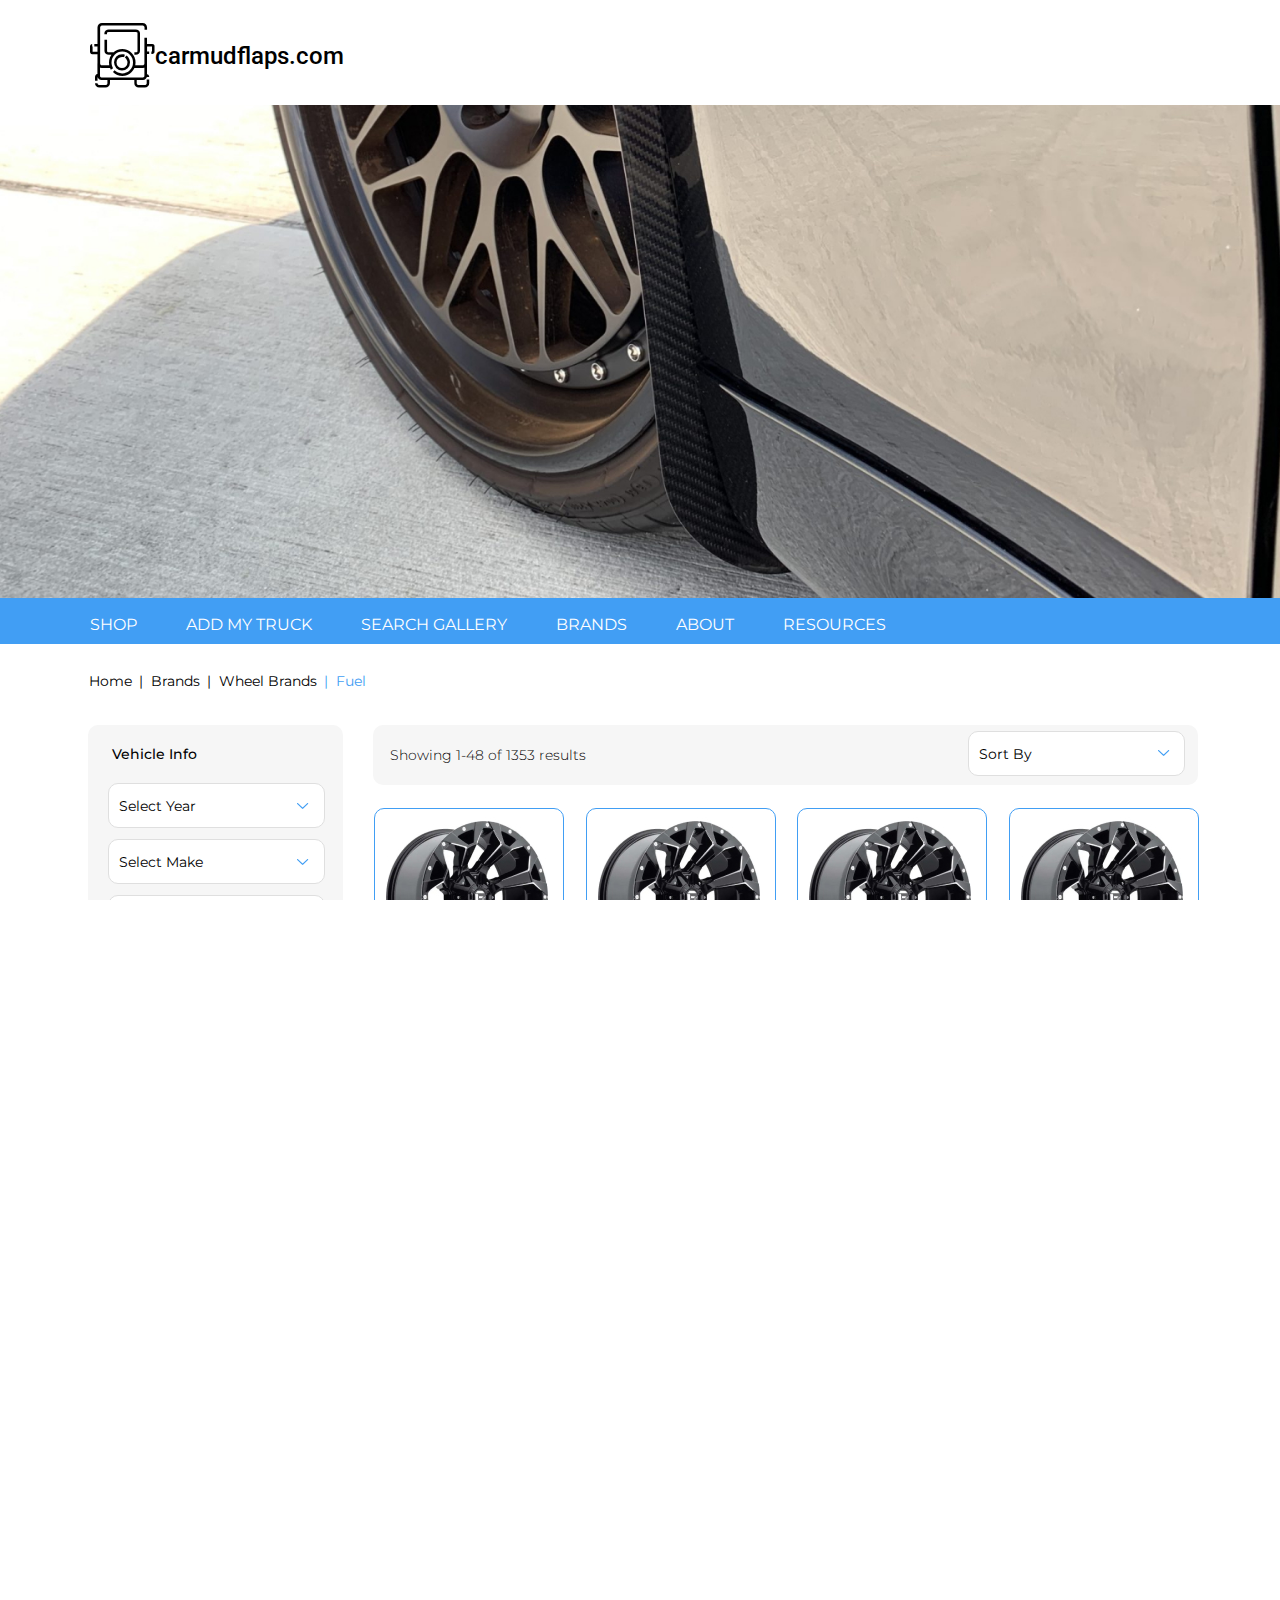
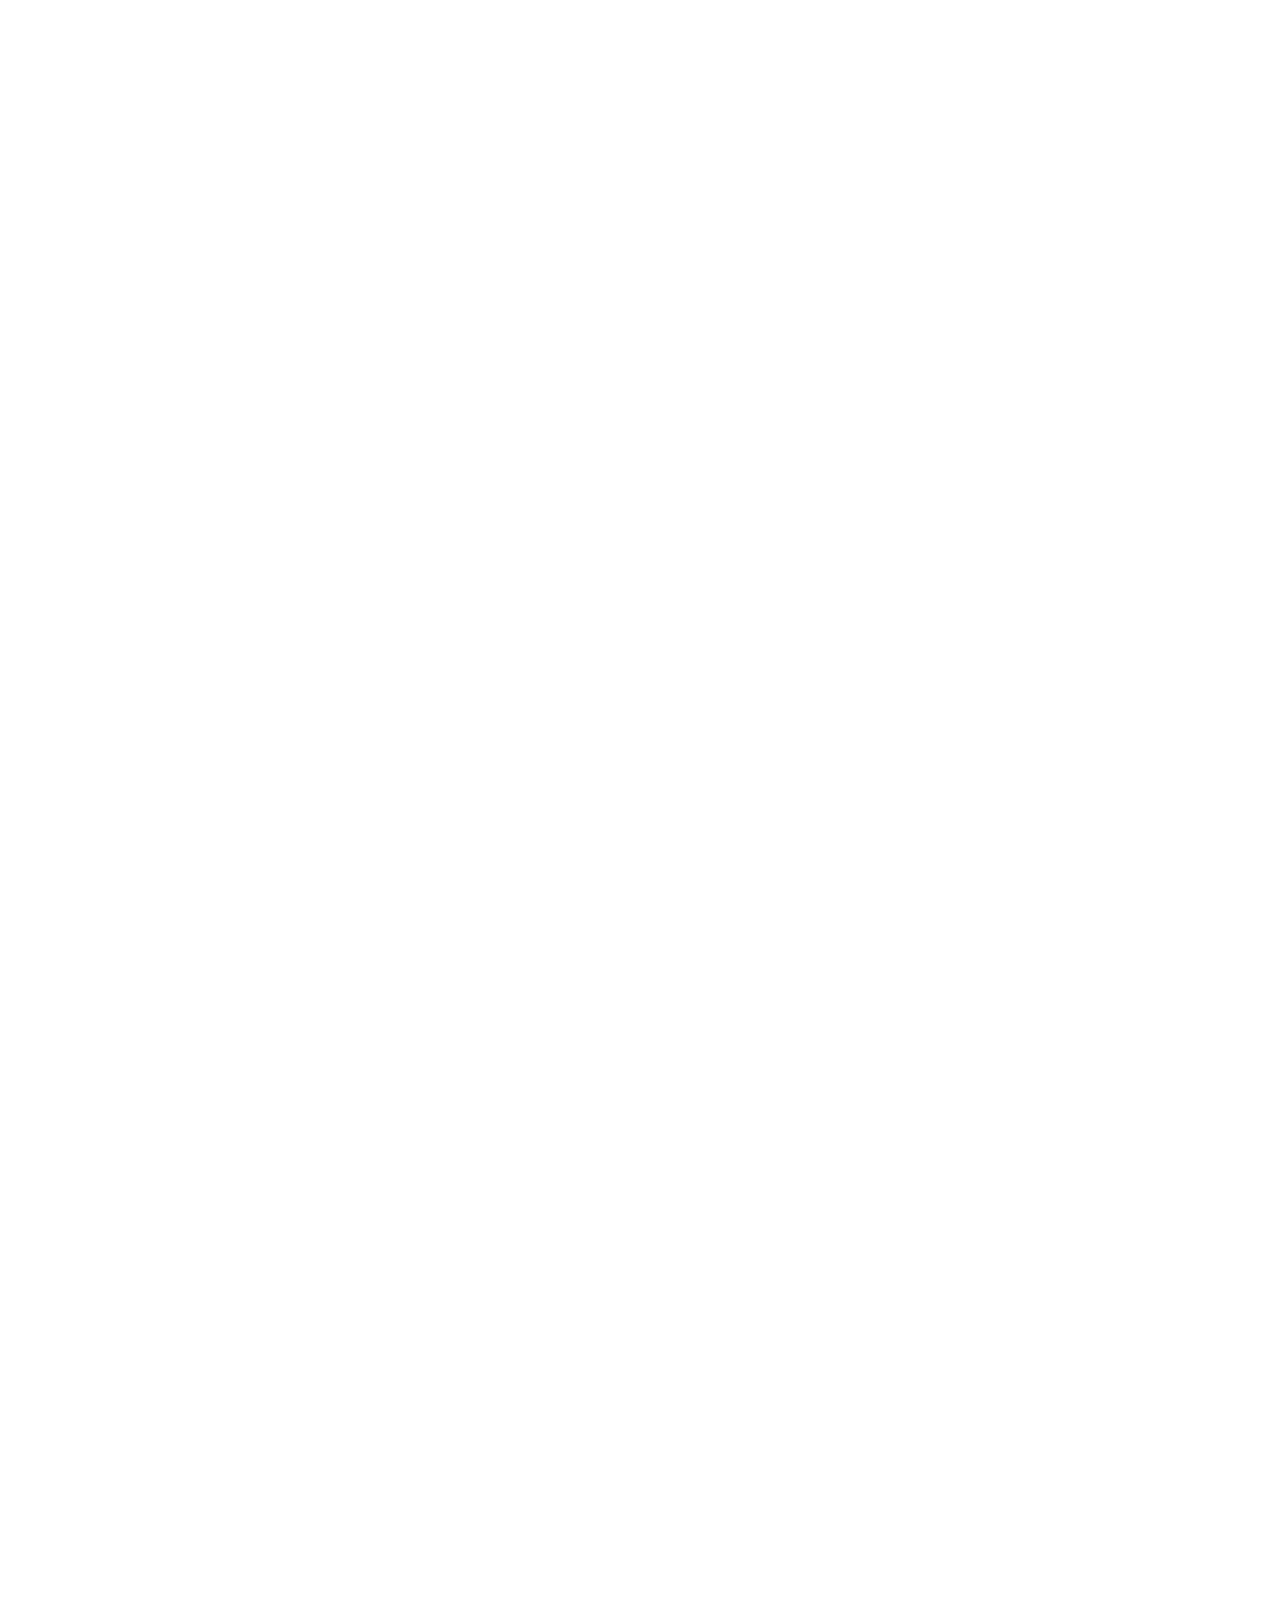
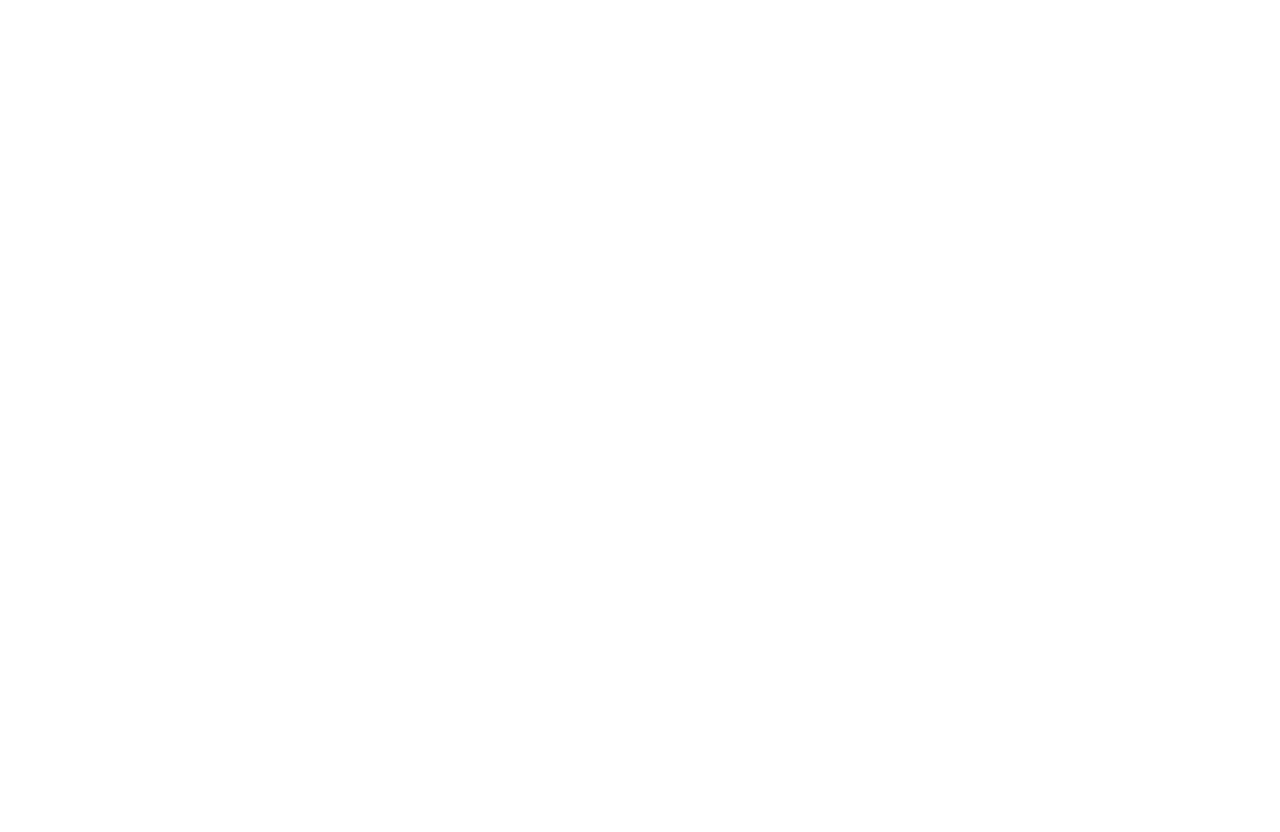
<file: page 2.html>
<!DOCTYPE html>
<html lang="en">

<head>
  <meta charset="UTF-8">
  <meta http-equiv="X-UA-Compatible" content="IE=edge">
  <meta name="viewport" content="width=device-width, initial-scale=1.0">
  <link rel="stylesheet" href="css/styleForRangeInput.css">
  <link rel="stylesheet" href="css/iconsFont.css">
  <link rel="stylesheet" href="css/style.css">

  <title>Page 2</title>
</head>

<body>
  <div class="wrapper">
    <header class="header">
      <div class="header__container">
        <div class="header__container-logo">
          <a href="#" class="logo _icon-logoCar"><span class="nameCompany">carmudflaps.com</span></a>
        </div>
      </div>
      <div class="header__mainImg">
        <!-- <picture><source srcset="img/mainImg.webp" type="image/webp"><img class="mainImg" src="img/mainImg.jpg" alt="Main image"></picture> -->
      </div>
      <div class="bg__headerMenu">
        <div class="header__container">
          <div class="header__body">
            <div class="header__burger">
              <span></span>
            </div>
            <nav class="header__menu">
              <ul class="header__list">
                <li class="item"><a class="nav__link" href="#">SHOP</a></li>
                <li class="item"><a class="nav__link" href="#">ADD MY TRUCK</a></li>
                <li class="item"><a class="nav__link" href="#">SEARCH GALLERY</a></li>
                <li class="item"><a class="nav__link" href="#">BRANDS</a></li>
                <li class="item"><a class="nav__link" href="#">ABOUT</a></li>
                <li class="item"><a class="nav__link" href="#">RESOURCES</a></li>
              </ul>
            </nav>
          </div>
        </div>
      </div>
    </header>
    <div class="crumbs">
      <div class="container">
        <a href="#" class="crumb">Home</a>
        <a href="#" class="crumb">Brands</a>
        <a href="#" class="crumb">Wheel Brands</a>
        <a href="#" class="crumb">Fuel</a>
      </div>
    </div>
    <main class="main">
      <div class="main__container">
        <!-- -----------------------------------сайтбар ліваруч----------------------- -->
        <aside class="main__siteBar">
          <form class="form__siteBar" action="#">
            <!-- верхня частина сайтбару -->
            <div class="categories__search">

              <div class="vehicle"> Vehicle Info</div>
              <div class="form__group">
                <div class="dropdown">
                  <a class="dropdown__button" type="submit">Select Year</a>
                  <img class="dropdown__arrow" src="img/Group (6).svg" alt="">
                  <ul class="dropdown__list">
                    <li class="dropdown__list-item" data-value="2010">2010</li>
                    <li class="dropdown__list-item" data-value="2012">2012</li>
                    <li class="dropdown__list-item" data-value="2014">2014</li>
                    <li class="dropdown__list-item" data-value="2016">2016</li>
                    <li class="dropdown__list-item" data-value="2018">2018</li>
                    <li class="dropdown__list-item" data-value="2020">2020</li>
                    <li class="dropdown__list-item" data-value="2022">2022</li>
                  </ul>
                  <input class="dropdown__input-hidden" type="text" name="select-category" value="">
                </div>
              </div>

              <div class="form__group">
                <div class="dropdown">
                  <a class="dropdown__button" type="submit">Select Make</a>
                  <img class="dropdown__arrow" src="img/Group (6).svg" alt="">
                  <ul class="dropdown__list">
                    <li class="dropdown__list-item" data-value="2010">Belgium</li>
                    <li class="dropdown__list-item" data-value="2012">Armenia</li>
                    <li class="dropdown__list-item" data-value="2014">Australia</li>
                  </ul>
                  <input class="dropdown__input-hidden" type="text" name="select-category" value="">
                </div>
              </div>

              <div class="form__group">
                <div class="dropdown">
                  <a class="dropdown__button" type="submit">Select Model</a>
                  <img class="dropdown__arrow" src="img/Group (6).svg" alt="">
                  <ul class="dropdown__list">
                    <li class="dropdown__list-item" data-value="2010">Audi</li>
                    <li class="dropdown__list-item" data-value="2012">BMW</li>
                    <li class="dropdown__list-item" data-value="2014">Bentley</li>
                    <li class="dropdown__list-item" data-value="2016">Cadillac</li>
                  </ul>
                  <input class="dropdown__input-hidden" type="text" name="select-category" value="">
                </div>
              </div>

              <div class="form__group">
                <div class="dropdown">
                  <a class="dropdown__button" type="submit">Select Trim</a>
                  <img class="dropdown__arrow" src="img/Group (6).svg" alt="">
                  <ul class="dropdown__list">
                    <li class="dropdown__list-item" data-value="2010">0</li>
                    <li class="dropdown__list-item" data-value="2012">2</li>
                    <li class="dropdown__list-item" data-value="2014">4</li>
                    <li class="dropdown__list-item" data-value="2016">6</li>
                    <li class="dropdown__list-item" data-value="2018">8</li>
                    <li class="dropdown__list-item" data-value="2020">0</li>
                    <li class="dropdown__list-item" data-value="2022">2</li>
                  </ul>
                  <input class="dropdown__input-hidden" type="text" name="select-category" value="">
                </div>
              </div>

              <div class="fitment">
                <p class="fitment__text">FITMENT PREFERENCES</p>
              </div>

              <div class="form__group">
                <div class="dropdown">
                  <a class="dropdown__button" type="submit">Leveling kit</a>
                  <img class="dropdown__arrow" src="img/Group (6).svg" alt="">
                  <ul class="dropdown__list">
                    <li class="dropdown__list-item" data-value="2010">0</li>
                    <li class="dropdown__list-item" data-value="2012">2</li>
                    <li class="dropdown__list-item" data-value="2014">4</li>
                    <li class="dropdown__list-item" data-value="2016">6</li>
                    <li class="dropdown__list-item" data-value="2018">8</li>
                    <li class="dropdown__list-item" data-value="2020">0</li>
                    <li class="dropdown__list-item" data-value="2022">2</li>
                  </ul>
                  <input class="dropdown__input-hidden" type="text" name="select-category" value="">
                </div>
              </div>

              <div class="form__group">
                <div class="dropdown">
                  <a class="dropdown__button" type="submit">Minor Plastic Trimming</a>
                  <img class="dropdown__arrow" src="img/Group (6).svg" alt="">
                  <ul class="dropdown__list">
                    <li class="dropdown__list-item" data-value="2010">0</li>
                    <li class="dropdown__list-item" data-value="2012">2</li>
                    <li class="dropdown__list-item" data-value="2014">4</li>
                    <li class="dropdown__list-item" data-value="2016">6</li>
                    <li class="dropdown__list-item" data-value="2018">8</li>
                    <li class="dropdown__list-item" data-value="2020">0</li>
                    <li class="dropdown__list-item" data-value="2022">2</li>
                  </ul>
                  <input class="dropdown__input-hidden" type="text" name="select-category" value="">
                </div>
              </div>

              <div class="form__group">
                <div class="dropdown">
                  <a class="dropdown__button" type="submit">No rubbing or scrubbing</a>
                  <img class="dropdown__arrow" src="img/Group (6).svg" alt="">
                  <ul class="dropdown__list">
                    <li class="dropdown__list-item" data-value="2010">0</li>
                    <li class="dropdown__list-item" data-value="2012">2</li>
                    <li class="dropdown__list-item" data-value="2014">4</li>
                    <li class="dropdown__list-item" data-value="2016">6</li>
                    <li class="dropdown__list-item" data-value="2018">8</li>
                    <li class="dropdown__list-item" data-value="2020">0</li>
                    <li class="dropdown__list-item" data-value="2022">2</li>
                  </ul>
                  <input class="dropdown__input-hidden" type="text" name="select-category" value="">
                </div>
              </div>

            </div>
            <!-- /верхня частина сайтбару -->

            <div class="coverForRangeInput">
              <div class="headerRange">
                <h2 class="range">Price Range</h2>
              </div>
              
              <div class="slider">
                <div class="progress"></div>
              </div>
              <div class="range-input">
                <input type="range" class="range-min" min="0" max="10000" value="2500" step="100">
                <input type="range" class="range-max" min="0" max="10000" value="7500" step="100">
              </div>
              <div class="price-input">
                <div class="field">
                  <span class="ddd dmi">$</span>
                  <input type="number" class="input-min" value="2500">
                </div>
                
                <div class="field">
                  <span class="ddd dmax">$</span>
                  <input type="number" class="input-max" value="7500">
                </div>
              </div>
            </div>

            <!-- нижня частина сайтбару з чекбоксами та пошуком -->
            <div class="active__filters">
              <div class="active__filters-top">
                <p class="active__filters-topTitle">Active Filtrs</p>
                <button class="button__clear _icon-clear">Clear</button>
              </div>
              <div class="form__group">
                <div class="dropdown dropdown2">
                  <a class="dropdown__button dropdown__button2" type="submit">WHEEL DIAMETER</a>
                  <img class="dropdown__arrow dropdown__arrow2" src="img/Group (6).svg" alt="">
                  <ul class="dropdown__list dropdown__list2">
                    <li class="dropdown__list-item dropdown__list-item2" data-value="2010">
                      <input class="checkbox" type="checkbox">
                      <p class="checkbox__item">15"</p>
                    </li>
                    <li class="dropdown__list-item dropdown__list-item2" data-value="2012">
                      <input class="checkbox" type="checkbox">
                      <p class="checkbox__item">16"</p>
                    </li>
                    <li class="dropdown__list-item dropdown__list-item2" data-value="2014">
                      <input class="checkbox" type="checkbox">
                      <p class="checkbox__item">17"</p>
                    </li>
                    <li class="dropdown__list-item dropdown__list-item2" data-value="2016">
                      <input class="checkbox" type="checkbox">
                      <p class="checkbox__item">18"</p>
                    </li>
                    <li class="dropdown__list-item dropdown__list-item2" data-value="2018">
                      <input class="checkbox" type="checkbox">
                      <p class="checkbox__item">20"</p>
                    </li>
                    <li class="dropdown__list-item dropdown__list-item2" data-value="2020">
                      <input class="checkbox" type="checkbox">
                      <p class="checkbox__item">22"</p>
                    </li>
                    <li class="dropdown__list-item dropdown__list-item2" data-value="2022">
                      <input class="checkbox" type="checkbox">
                      <p class="checkbox__item">24"</p>
                    </li>
                    <li class="dropdown__list-item dropdown__list-item2" data-value="2022">
                      <input class="checkbox" type="checkbox">
                      <p class="checkbox__item">26"</p>
                    </li>
                  </ul>
                  <input class="dropdown__input-hidden dropdown__input-hidden2" type="text" name="select-category"
                    value="">
                </div>
              </div>

              <div class="form__group">
                <div class="dropdown dropdown2">
                  <a class="dropdown__button dropdown__button2" type="submit">WHEEL WIDTH</a>
                  <img class="dropdown__arrow dropdown__arrow2" src="img/Group (6).svg" alt="">
                  <ul class="dropdown__list dropdown__list2">
                    <li class="dropdown__list-item dropdown__list-item2" data-value="2010">
                      <input class="checkbox" type="checkbox">
                      <p class="checkbox__item">15"</p>
                    </li>
                    <li class="dropdown__list-item dropdown__list-item2" data-value="2012">
                      <input class="checkbox" type="checkbox">
                      <p class="checkbox__item">16"</p>
                    </li>
                    <li class="dropdown__list-item dropdown__list-item2" data-value="2014">
                      <input class="checkbox" type="checkbox">
                      <p class="checkbox__item">17"</p>
                    </li>
                    <li class="dropdown__list-item dropdown__list-item2" data-value="2016">
                      <input class="checkbox" type="checkbox">
                      <p class="checkbox__item">18"</p>
                    </li>
                    <li class="dropdown__list-item dropdown__list-item2" data-value="2018">
                      <input class="checkbox" type="checkbox">
                      <p class="checkbox__item">20"</p>
                    </li>
                    <li class="dropdown__list-item dropdown__list-item2" data-value="2020">
                      <input class="checkbox" type="checkbox">
                      <p class="checkbox__item">22"</p>
                    </li>
                    <li class="dropdown__list-item dropdown__list-item2" data-value="2022">
                      <input class="checkbox" type="checkbox">
                      <p class="checkbox__item">24"</p>
                    </li>
                    <li class="dropdown__list-item dropdown__list-item2" data-value="2022">
                      <input class="checkbox" type="checkbox">
                      <p class="checkbox__item">26"</p>
                    </li>
                  </ul>
                  <input class="dropdown__input-hidden dropdown__input-hidden2" type="text" name="select-category"
                    value="">
                </div>
              </div>

              <div class="form__group">
                <div class="dropdown dropdown2">
                  <a class="dropdown__button dropdown__button2" type="submit">WHEEL WIDTH</a>
                  <img class="dropdown__arrow dropdown__arrow2" src="img/Group (6).svg" alt="">
                  <ul class="dropdown__list dropdown__list2">
                    <li class="dropdown__list-item dropdown__list-item2" data-value="2010">
                      <input class="checkbox" type="checkbox">
                      <p class="checkbox__item">15"</p>
                    </li>
                    <li class="dropdown__list-item dropdown__list-item2" data-value="2012">
                      <input class="checkbox" type="checkbox">
                      <p class="checkbox__item">16"</p>
                    </li>
                    <li class="dropdown__list-item dropdown__list-item2" data-value="2014">
                      <input class="checkbox" type="checkbox">
                      <p class="checkbox__item">17"</p>
                    </li>
                    <li class="dropdown__list-item dropdown__list-item2" data-value="2016">
                      <input class="checkbox" type="checkbox">
                      <p class="checkbox__item">18"</p>
                    </li>
                    <li class="dropdown__list-item dropdown__list-item2" data-value="2018">
                      <input class="checkbox" type="checkbox">
                      <p class="checkbox__item">20"</p>
                    </li>
                    <li class="dropdown__list-item dropdown__list-item2" data-value="2020">
                      <input class="checkbox" type="checkbox">
                      <p class="checkbox__item">22"</p>
                    </li>
                    <li class="dropdown__list-item dropdown__list-item2" data-value="2022">
                      <input class="checkbox" type="checkbox">
                      <p class="checkbox__item">24"</p>
                    </li>
                    <li class="dropdown__list-item dropdown__list-item2" data-value="2022">
                      <input class="checkbox" type="checkbox">
                      <p class="checkbox__item">26"</p>
                    </li>
                  </ul>
                  <input class="dropdown__input-hidden dropdown__input-hidden2" type="text" name="select-category"
                    value="">
                </div>
              </div>

              <div class="form__group">
                <div class="dropdown dropdown2">
                  <a class="dropdown__button dropdown__button2" type="submit">WHEEL WIDTH</a>
                  <img class="dropdown__arrow dropdown__arrow2" src="img/Group (6).svg" alt="">
                  <ul class="dropdown__list dropdown__list2">
                    <li class="dropdown__list-item dropdown__list-item2" data-value="2010">
                      <input class="checkbox" type="checkbox">
                      <p class="checkbox__item">15"</p>
                    </li>
                    <li class="dropdown__list-item dropdown__list-item2" data-value="2012">
                      <input class="checkbox" type="checkbox">
                      <p class="checkbox__item">16"</p>
                    </li>
                    <li class="dropdown__list-item dropdown__list-item2" data-value="2014">
                      <input class="checkbox" type="checkbox">
                      <p class="checkbox__item">17"</p>
                    </li>
                    <li class="dropdown__list-item dropdown__list-item2" data-value="2016">
                      <input class="checkbox" type="checkbox">
                      <p class="checkbox__item">18"</p>
                    </li>
                    <li class="dropdown__list-item dropdown__list-item2" data-value="2018">
                      <input class="checkbox" type="checkbox">
                      <p class="checkbox__item">20"</p>
                    </li>
                    <li class="dropdown__list-item dropdown__list-item2" data-value="2020">
                      <input class="checkbox" type="checkbox">
                      <p class="checkbox__item">22"</p>
                    </li>
                    <li class="dropdown__list-item dropdown__list-item2" data-value="2022">
                      <input class="checkbox" type="checkbox">
                      <p class="checkbox__item">24"</p>
                    </li>
                    <li class="dropdown__list-item dropdown__list-item2" data-value="2022">
                      <input class="checkbox" type="checkbox">
                      <p class="checkbox__item">26"</p>
                    </li>
                  </ul>
                  <input class="dropdown__input-hidden dropdown__input-hidden2" type="text" name="select-category"
                    value="">
                </div>
              </div>

              <div class="form__group">
                <div class="dropdown dropdown2">
                  <a class="dropdown__button dropdown__button2" type="submit">WHEEL WIDTH</a>
                  <img class="dropdown__arrow dropdown__arrow2" src="img/Group (6).svg" alt="">
                  <ul class="dropdown__list dropdown__list2">
                    <li class="dropdown__list-item dropdown__list-item2" data-value="2010">
                      <input class="checkbox" type="checkbox">
                      <p class="checkbox__item">15"</p>
                    </li>
                    <li class="dropdown__list-item dropdown__list-item2" data-value="2012">
                      <input class="checkbox" type="checkbox">
                      <p class="checkbox__item">16"</p>
                    </li>
                    <li class="dropdown__list-item dropdown__list-item2" data-value="2014">
                      <input class="checkbox" type="checkbox">
                      <p class="checkbox__item">17"</p>
                    </li>
                    <li class="dropdown__list-item dropdown__list-item2" data-value="2016">
                      <input class="checkbox" type="checkbox">
                      <p class="checkbox__item">18"</p>
                    </li>
                    <li class="dropdown__list-item dropdown__list-item2" data-value="2018">
                      <input class="checkbox" type="checkbox">
                      <p class="checkbox__item">20"</p>
                    </li>
                    <li class="dropdown__list-item dropdown__list-item2" data-value="2020">
                      <input class="checkbox" type="checkbox">
                      <p class="checkbox__item">22"</p>
                    </li>
                    <li class="dropdown__list-item dropdown__list-item2" data-value="2022">
                      <input class="checkbox" type="checkbox">
                      <p class="checkbox__item">24"</p>
                    </li>
                    <li class="dropdown__list-item dropdown__list-item2" data-value="2022">
                      <input class="checkbox" type="checkbox">
                      <p class="checkbox__item">26"</p>
                    </li>
                  </ul>
                  <input class="dropdown__input-hidden dropdown__input-hidden2" type="text" name="select-category"
                    value="">
                </div>
              </div>

              <div class="form__group">
                <div class="dropdown dropdown2">
                  <a class="dropdown__button dropdown__button2" type="submit">WHEEL WIDTH</a>
                  <img class="dropdown__arrow dropdown__arrow2" src="img/Group (6).svg" alt="">
                  <ul class="dropdown__list dropdown__list2">
                    <li class="dropdown__list-item dropdown__list-item2" data-value="2010">
                      <input class="checkbox" type="checkbox">
                      <p class="checkbox__item">15"</p>
                    </li>
                    <li class="dropdown__list-item dropdown__list-item2" data-value="2012">
                      <input class="checkbox" type="checkbox">
                      <p class="checkbox__item">16"</p>
                    </li>
                    <li class="dropdown__list-item dropdown__list-item2" data-value="2014">
                      <input class="checkbox" type="checkbox">
                      <p class="checkbox__item">17"</p>
                    </li>
                    <li class="dropdown__list-item dropdown__list-item2" data-value="2016">
                      <input class="checkbox" type="checkbox">
                      <p class="checkbox__item">18"</p>
                    </li>
                    <li class="dropdown__list-item dropdown__list-item2" data-value="2018">
                      <input class="checkbox" type="checkbox">
                      <p class="checkbox__item">20"</p>
                    </li>
                    <li class="dropdown__list-item dropdown__list-item2" data-value="2020">
                      <input class="checkbox" type="checkbox">
                      <p class="checkbox__item">22"</p>
                    </li>
                    <li class="dropdown__list-item dropdown__list-item2" data-value="2022">
                      <input class="checkbox" type="checkbox">
                      <p class="checkbox__item">24"</p>
                    </li>
                    <li class="dropdown__list-item dropdown__list-item2" data-value="2022">
                      <input class="checkbox" type="checkbox">
                      <p class="checkbox__item">26"</p>
                    </li>
                  </ul>
                  <input class="dropdown__input-hidden dropdown__input-hidden2" type="text" name="select-category"
                    value="">
                </div>
              </div>

              <div class="form__group">
                <div class="dropdown dropdown2">
                  <a class="dropdown__button dropdown__button2" type="submit">WHEEL WIDTH</a>
                  <img class="dropdown__arrow dropdown__arrow2" src="img/Group (6).svg" alt="">
                  <ul class="dropdown__list dropdown__list2">
                    <li class="dropdown__list-item dropdown__list-item2" data-value="2010">
                      <input class="checkbox" type="checkbox">
                      <p class="checkbox__item">15"</p>
                    </li>
                    <li class="dropdown__list-item dropdown__list-item2" data-value="2012">
                      <input class="checkbox" type="checkbox">
                      <p class="checkbox__item">16"</p>
                    </li>
                    <li class="dropdown__list-item dropdown__list-item2" data-value="2014">
                      <input class="checkbox" type="checkbox">
                      <p class="checkbox__item">17"</p>
                    </li>
                    <li class="dropdown__list-item dropdown__list-item2" data-value="2016">
                      <input class="checkbox" type="checkbox">
                      <p class="checkbox__item">18"</p>
                    </li>
                    <li class="dropdown__list-item dropdown__list-item2" data-value="2018">
                      <input class="checkbox" type="checkbox">
                      <p class="checkbox__item">20"</p>
                    </li>
                    <li class="dropdown__list-item dropdown__list-item2" data-value="2020">
                      <input class="checkbox" type="checkbox">
                      <p class="checkbox__item">22"</p>
                    </li>
                    <li class="dropdown__list-item dropdown__list-item2" data-value="2022">
                      <input class="checkbox" type="checkbox">
                      <p class="checkbox__item">24"</p>
                    </li>
                    <li class="dropdown__list-item dropdown__list-item2" data-value="2022">
                      <input class="checkbox" type="checkbox">
                      <p class="checkbox__item">26"</p>
                    </li>
                  </ul>
                  <input class="dropdown__input-hidden dropdown__input-hidden2" type="text" name="select-category"
                    value="">
                </div>
              </div>

              <div class="form__group">
                <div class="dropdown dropdown2">
                  <a class="dropdown__button dropdown__button2" type="submit">WHEEL WIDTH</a>
                  <img class="dropdown__arrow dropdown__arrow2" src="img/Group (6).svg" alt="">
                  <ul class="dropdown__list dropdown__list2">
                    <li class="dropdown__list-item dropdown__list-item2" data-value="2010">
                      <input class="checkbox" type="checkbox">
                      <p class="checkbox__item">15"</p>
                    </li>
                    <li class="dropdown__list-item dropdown__list-item2" data-value="2012">
                      <input class="checkbox" type="checkbox">
                      <p class="checkbox__item">16"</p>
                    </li>
                    <li class="dropdown__list-item dropdown__list-item2" data-value="2014">
                      <input class="checkbox" type="checkbox">
                      <p class="checkbox__item">17"</p>
                    </li>
                    <li class="dropdown__list-item dropdown__list-item2" data-value="2016">
                      <input class="checkbox" type="checkbox">
                      <p class="checkbox__item">18"</p>
                    </li>
                    <li class="dropdown__list-item dropdown__list-item2" data-value="2018">
                      <input class="checkbox" type="checkbox">
                      <p class="checkbox__item">20"</p>
                    </li>
                    <li class="dropdown__list-item dropdown__list-item2" data-value="2020">
                      <input class="checkbox" type="checkbox">
                      <p class="checkbox__item">22"</p>
                    </li>
                    <li class="dropdown__list-item dropdown__list-item2" data-value="2022">
                      <input class="checkbox" type="checkbox">
                      <p class="checkbox__item">24"</p>
                    </li>
                    <li class="dropdown__list-item dropdown__list-item2" data-value="2022">
                      <input class="checkbox" type="checkbox">
                      <p class="checkbox__item">26"</p>
                    </li>
                  </ul>
                  <input class="dropdown__input-hidden dropdown__input-hidden2" type="text" name="select-category"
                    value="">
                </div>
              </div>

              <div class="form__group">
                <div class="dropdown dropdown2">
                  <a class="dropdown__button dropdown__button2" type="submit">WHEEL WIDTH</a>
                  <img class="dropdown__arrow dropdown__arrow2" src="img/Group (6).svg" alt="">
                  <ul class="dropdown__list dropdown__list2">
                    <li class="dropdown__list-item dropdown__list-item2" data-value="2010">
                      <input class="checkbox" type="checkbox">
                      <p class="checkbox__item">15"</p>
                    </li>
                    <li class="dropdown__list-item dropdown__list-item2" data-value="2012">
                      <input class="checkbox" type="checkbox">
                      <p class="checkbox__item">16"</p>
                    </li>
                    <li class="dropdown__list-item dropdown__list-item2" data-value="2014">
                      <input class="checkbox" type="checkbox">
                      <p class="checkbox__item">17"</p>
                    </li>
                    <li class="dropdown__list-item dropdown__list-item2" data-value="2016">
                      <input class="checkbox" type="checkbox">
                      <p class="checkbox__item">18"</p>
                    </li>
                    <li class="dropdown__list-item dropdown__list-item2" data-value="2018">
                      <input class="checkbox" type="checkbox">
                      <p class="checkbox__item">20"</p>
                    </li>
                    <li class="dropdown__list-item dropdown__list-item2" data-value="2020">
                      <input class="checkbox" type="checkbox">
                      <p class="checkbox__item">22"</p>
                    </li>
                    <li class="dropdown__list-item dropdown__list-item2" data-value="2022">
                      <input class="checkbox" type="checkbox">
                      <p class="checkbox__item">24"</p>
                    </li>
                    <li class="dropdown__list-item dropdown__list-item2" data-value="2022">
                      <input class="checkbox" type="checkbox">
                      <p class="checkbox__item">26"</p>
                    </li>
                  </ul>
                  <input class="dropdown__input-hidden dropdown__input-hidden2" type="text" name="select-category"
                    value="">
                </div>
              </div>

              <div class="form__group">
                <div class="dropdown dropdown2">
                  <a class="dropdown__button dropdown__button2" type="submit">WHEEL WIDTH</a>
                  <img class="dropdown__arrow dropdown__arrow2" src="img/Group (6).svg" alt="">
                  <ul class="dropdown__list dropdown__list2">
                    <li class="dropdown__list-item dropdown__list-item2" data-value="2010">
                      <input class="checkbox" type="checkbox">
                      <p class="checkbox__item">15"</p>
                    </li>
                    <li class="dropdown__list-item dropdown__list-item2" data-value="2012">
                      <input class="checkbox" type="checkbox">
                      <p class="checkbox__item">16"</p>
                    </li>
                    <li class="dropdown__list-item dropdown__list-item2" data-value="2014">
                      <input class="checkbox" type="checkbox">
                      <p class="checkbox__item">17"</p>
                    </li>
                    <li class="dropdown__list-item dropdown__list-item2" data-value="2016">
                      <input class="checkbox" type="checkbox">
                      <p class="checkbox__item">18"</p>
                    </li>
                    <li class="dropdown__list-item dropdown__list-item2" data-value="2018">
                      <input class="checkbox" type="checkbox">
                      <p class="checkbox__item">20"</p>
                    </li>
                    <li class="dropdown__list-item dropdown__list-item2" data-value="2020">
                      <input class="checkbox" type="checkbox">
                      <p class="checkbox__item">22"</p>
                    </li>
                    <li class="dropdown__list-item dropdown__list-item2" data-value="2022">
                      <input class="checkbox" type="checkbox">
                      <p class="checkbox__item">24"</p>
                    </li>
                    <li class="dropdown__list-item dropdown__list-item2" data-value="2022">
                      <input class="checkbox" type="checkbox">
                      <p class="checkbox__item">26"</p>
                    </li>
                  </ul>
                  <input class="dropdown__input-hidden dropdown__input-hidden2" type="text" name="select-category"
                    value="">
                </div>
              </div>
              <!-- ================== -->
              <p class="searchByKeyword">
                Search by Keyword
              </p>
              <!-- пошук -->
              <label class="input">
                <input class="inputIn" placeholder="Search...." type="text">
                <button class="button__search _icon-search" type="submit"></button>
              </label>
              <!-- /пошук -->
            </div>
            <!-- нижня частина сайтбару з чекбоксами та пошуком -->
          </form>
        </aside>
        <!-- /сайтбар ліваруч -->

        <!-- основний контент(кількість товарів, сортування, товар, перехід по сторінкам і додаткова їнформація знизу) -->

        <div class="main__content">

          <div class="main__contentTop">
            <p class="results">Showing 1-48 of 1353 results</p>


            <div class="form__group">
              <div class="dropdown dropdownSort">
                <a class="dropdown__button" type="submit">Sort By</a>
                <img class="dropdown__arrow" src="img/Group (6).svg" alt="">
                <ul class="dropdown__list">
                  <li class="dropdown__list-item" data-value="2010">price up</li>
                  <li class="dropdown__list-item" data-value="2012">prise down</li>
                </ul>
                <input class="dropdown__input-hidden" type="text" name="select-category" value="">
              </div>
            </div>

          </div>

          <div class="main__contentBasic">

            <div class="form__group">
              <div class="dropdown dropdownSort">
                <a class="dropdown__button filtersAside" type="submit">Filters</a>
                <img class="dropdown__arrow" src="img/Group (6).svg" alt="">
                <ul class="dropdown__list">
                  <li class="dropdown__list-item" data-value="2010"></li>
                  <li class="dropdown__list-item" data-value="2012"></li>
                </ul>
                <input class="dropdown__input-hidden" type="text" name="select-category" value="">
              </div>
            </div>

            <div class="main__pagenation">
              <!-- -----------------------------------------блок з картками----------------------------------- -->
              <div class="card-content" style="display: none">
                <div class="card">
                  <div class="card__img">
                    <img class="image__card" src="img/wheel 1.jpg" alt="">
                  </div>
                  <div class="card__info">
                    <div class="card__infoTop">
                      <p class="product__name">FUEL</p>
                      <p class="infoTop__subtitle">Assaut Gloss Black</p>
                      <p class="product__size">20X10 - 22mm</p>
                    </div>
                    <div class="card__price">
                      <div class="button__checkP">
                        <p class="checkPrice" id="checkPriceID">Check Price</p>
                      </div>
                      <div class="dropdownInCard dropdownInCard--hidden" id="dropdownInCardID">
                        <ul class="dropdownInCard__list">
                          <li><p class="dropdownInCard__listItem">Amazon</p></li>
                          <li><p class="dropdownInCard__listItem">Tinder</p></li>
                          <li><p class="dropdownInCard__listItem">Rozetka.com.ua</p></li>
                          <li><p class="dropdownInCard__listItem">Amazon</p></li>
                          <li><p class="dropdownInCard__listItem">Tinder</p></li>
                          <li><p class="dropdownInCard__listItem">Rozetka.com.ua</p></li>
                          <li><p class="dropdownInCard__listItem">Amazon</p></li>
                          <li><p class="dropdownInCard__listItem">Tinder</p></li>
                          <li><p class="dropdownInCard__listItem">Rozetka.com.ua</p></li>
                          <li><p class="dropdownInCard__listItem">Amazon</p></li>
                          <li><p class="dropdownInCard__listItem">Tinder</p></li>
                          <li><p class="dropdownInCard__listItem">Rozetka.com.ua</p></li>
                          <li><p class="dropdownInCard__listItem">Amazon</p></li>
                          <li><p class="dropdownInCard__listItem">Tinder</p></li>
                          <li><p class="dropdownInCard__listItem">Rozetka.com.ua</p></li>
                          <li><p class="dropdownInCard__listItem">Amazon</p></li>
                          <li><p class="dropdownInCard__listItem">Tinder</p></li>
                          <li><p class="dropdownInCard__listItem">Rozetka.com.ua</p></li>
                        </ul>
                      </div>
                    </div>
                    <div class="more__info">
                      <p class="package _icon-dollar">Save up to $108 when adding tires of package</p>
                      <P class="delivery _icon-box">In stock & free quick delivery: THU, AUG 4</P>
                    </div>
                  </div>
                </div>

                <div class="card">
                  <div class="card__img">
                    <img class="image__card" src="img/wheel 1.jpg" alt="">
                  </div>
                  <div class="card__info">
                    <div class="card__infoTop">
                      <p class="product__name">FUEL</p>
                      <p class="infoTop__subtitle">Assaut Gloss Black</p>
                      <p class="product__size">20X10 - 22mm</p>
                    </div>
                    <div class="card__price">
                      <div class="button__checkP">
                        <p class="checkPrice" id="checkPriceID">Check Price</p>
                      </div>
                      <div class="dropdownInCard dropdownInCard--hidden" id="dropdownInCardID">
                        <ul class="dropdownInCard__list">
                          <li><p class="dropdownInCard__listItem">Amazon</p></li>
                          <li><p class="dropdownInCard__listItem">Tinder</p></li>
                          <li><p class="dropdownInCard__listItem">Rozetka.com.ua</p></li>
                          <li><p class="dropdownInCard__listItem">Amazon</p></li>
                          <li><p class="dropdownInCard__listItem">Tinder</p></li>
                          <li><p class="dropdownInCard__listItem">Rozetka.com.ua</p></li>
                          <li><p class="dropdownInCard__listItem">Amazon</p></li>
                          <li><p class="dropdownInCard__listItem">Tinder</p></li>
                          <li><p class="dropdownInCard__listItem">Rozetka.com.ua</p></li>
                          <li><p class="dropdownInCard__listItem">Amazon</p></li>
                          <li><p class="dropdownInCard__listItem">Tinder</p></li>
                          <li><p class="dropdownInCard__listItem">Rozetka.com.ua</p></li>
                          <li><p class="dropdownInCard__listItem">Amazon</p></li>
                          <li><p class="dropdownInCard__listItem">Tinder</p></li>
                          <li><p class="dropdownInCard__listItem">Rozetka.com.ua</p></li>
                          <li><p class="dropdownInCard__listItem">Amazon</p></li>
                          <li><p class="dropdownInCard__listItem">Tinder</p></li>
                          <li><p class="dropdownInCard__listItem">Rozetka.com.ua</p></li>
                        </ul>
                      </div>
                    </div>
                    <div class="more__info">
                      <p class="package _icon-dollar">Save up to $108 when adding tires of package</p>
                      <P class="delivery _icon-box">In stock & free quick delivery: THU, AUG 4</P>
                    </div>
                  </div>
                </div>

                <div class="card">
                  <div class="card__img">
                    <img class="image__card" src="img/wheel 1.jpg" alt="">
                  </div>
                  <div class="card__info">
                    <div class="card__infoTop">
                      <p class="product__name">FUEL</p>
                      <p class="infoTop__subtitle">Assaut Gloss Black</p>
                      <p class="product__size">20X10 - 22mm</p>
                    </div>
                    <div class="card__price">
                      <p class="costs"><span class="">$</span> 1828</p>
                      <p class="setFour">Set of four</p>
                    </div>
                    <div class="more__info">
                      <p class="package _icon-dollar">Save up to $108 when adding tires of package</p>
                      <P class="delivery _icon-box">In stock & free quick delivery: THU, AUG 4</P>
                    </div>
                  </div>
                </div>

                <div class="card">
                  <div class="card__img">
                    <img class="image__card" src="img/wheel 1.jpg" alt="">
                  </div>
                  <div class="card__info">
                    <div class="card__infoTop">
                      <p class="product__name">FUEL</p>
                      <p class="infoTop__subtitle">Assaut Gloss Black</p>
                      <p class="product__size">20X10 - 22mm</p>
                    </div>
                    <div class="card__price">
                      <p class="costs"><span class="">$</span> 1828</p>
                      <p class="setFour">Set of four</p>
                    </div>
                    <div class="more__info">
                      <p class="package _icon-dollar">Save up to $108 when adding tires of package</p>
                      <P class="delivery _icon-box">In stock & free quick delivery: THU, AUG 4</P>
                    </div>
                  </div>
                </div>

                <div class="card">
                  <div class="card__img">
                    <img class="image__card" src="img/wheel 1.jpg" alt="">
                  </div>
                  <div class="card__info">
                    <div class="card__infoTop">
                      <p class="product__name">FUEL</p>
                      <p class="infoTop__subtitle">Assaut Gloss Black</p>
                      <p class="product__size">20X10 - 22mm</p>
                    </div>
                    <div class="card__price">
                      <p class="costs"><span class="">$</span> 1828</p>
                      <p class="setFour">Set of four</p>
                    </div>
                    <div class="more__info">
                      <p class="package _icon-dollar">Save up to $108 when adding tires of package</p>
                      <P class="delivery _icon-box">In stock & free quick delivery: THU, AUG 4</P>
                    </div>
                  </div>
                </div>

                <div class="card">
                  <div class="card__img">
                    <img class="image__card" src="img/wheel 1.jpg" alt="">
                  </div>
                  <div class="card__info">
                    <div class="card__infoTop">
                      <p class="product__name">FUEL</p>
                      <p class="infoTop__subtitle">Assaut Gloss Black</p>
                      <p class="product__size">20X10 - 22mm</p>
                    </div>
                    <div class="card__price">
                      <p class="costs"><span class="">$</span> 1828</p>
                      <p class="setFour">Set of four</p>
                    </div>
                    <div class="more__info">
                      <p class="package _icon-dollar">Save up to $108 when adding tires of package</p>
                      <P class="delivery _icon-box">In stock & free quick delivery: THU, AUG 4</P>
                    </div>
                  </div>
                </div>

                <div class="card">
                  <div class="card__img">
                    <img class="image__card" src="img/wheel 1.jpg" alt="">
                  </div>
                  <div class="card__info">
                    <div class="card__infoTop">
                      <p class="product__name">FUEL</p>
                      <p class="infoTop__subtitle">Assaut Gloss Black</p>
                      <p class="product__size">20X10 - 22mm</p>
                    </div>
                    <div class="card__price">
                      <p class="costs"><span class="">$</span> 1828</p>
                      <p class="setFour">Set of four</p>
                    </div>
                    <!-- <div class="more__info">
                      <p class="package _icon-dollar">Save up to $108 when adding tires of package</p>
                      <P class="delivery _icon-box">In stock & free quick delivery: THU, AUG 4</P>
                    </div> -->
                  </div>
                </div>

                <div class="card">
                  <div class="card__img">
                    <img class="image__card" src="img/wheel 1.jpg" alt="">
                  </div>
                  <div class="card__info">
                    <div class="card__infoTop">
                      <p class="product__name">FUEL</p>
                      <p class="infoTop__subtitle">Assaut Gloss Black</p>
                      <p class="product__size">20X10 - 22mm</p>
                    </div>
                    <div class="card__price">
                      <p class="costs"><span class="">$</span> 1828</p>
                      <p class="setFour">Set of four</p>
                    </div>
                    <div class="more__info">
                      <p class="package _icon-dollar">Save up to $108 when adding tires of package</p>
                      <P class="delivery _icon-box">In stock & free quick delivery: THU, AUG 4</P>
                    </div>
                  </div>
                </div>

                <div class="card">
                  <div class="card__img">
                    <img class="image__card" src="img/wheel 1.jpg" alt="">
                  </div>
                  <div class="card__info">
                    <div class="card__infoTop">
                      <p class="product__name">FUEL</p>
                      <p class="infoTop__subtitle">Assaut Gloss Black</p>
                      <p class="product__size">20X10 - 22mm</p>
                    </div>
                    <div class="card__price">
                      <p class="costs"><span class="">$</span> 1828</p>
                      <p class="setFour">Set of four</p>
                    </div>
                    <div class="more__info">
                      <p class="package _icon-dollar">Save up to $108 when adding tires of package</p>
                      <P class="delivery _icon-box">In stock & free quick delivery: THU, AUG 4</P>
                    </div>
                  </div>
                </div>

                <div class="card">
                  <div class="card__img">
                    <img class="image__card" src="img/wheel 1.jpg" alt="">
                  </div>
                  <div class="card__info">
                    <div class="card__infoTop">
                      <p class="product__name">FUEL</p>
                      <p class="infoTop__subtitle">Assaut Gloss Black</p>
                      <p class="product__size">20X10 - 22mm</p>
                    </div>
                    <div class="card__price">
                      <p class="costs"><span class="">$</span> 1828</p>
                      <p class="setFour">Set of four</p>
                    </div>
                    <div class="more__info">
                      <p class="package _icon-dollar">Save up to $108 when adding tires of package</p>
                      <P class="delivery _icon-box">In stock & free quick delivery: THU, AUG 4</P>
                    </div>
                  </div>
                </div>

                <div class="card">
                  <div class="card__img">
                    <img class="image__card" src="img/wheel 1.jpg" alt="">
                  </div>
                  <div class="card__info">
                    <div class="card__infoTop">
                      <p class="product__name">FUEL</p>
                      <p class="infoTop__subtitle">Assaut Gloss Black</p>
                      <p class="product__size">20X10 - 22mm</p>
                    </div>
                    <div class="card__price">
                      <p class="costs"><span class="">$</span> 1828</p>
                      <p class="setFour">Set of four</p>
                    </div>
                    <div class="more__info">
                      <p class="package _icon-dollar">Save up to $108 when adding tires of package</p>
                      <P class="delivery _icon-box">In stock & free quick delivery: THU, AUG 4</P>
                    </div>
                  </div>
                </div>

                <div class="card">
                  <div class="card__img">
                    <img class="image__card" src="img/wheel 1.jpg" alt="">
                  </div>
                  <div class="card__info">
                    <div class="card__infoTop">
                      <p class="product__name">FUEL</p>
                      <p class="infoTop__subtitle">Assaut Gloss Black</p>
                      <p class="product__size">20X10 - 22mm</p>
                    </div>
                    <div class="card__price">
                      <p class="costs"><span class="">$</span> 1828</p>
                      <p class="setFour">Set of four</p>
                    </div>
                    <div class="more__info">
                      <p class="package _icon-dollar">Save up to $108 when adding tires of package</p>
                      <P class="delivery _icon-box">In stock & free quick delivery: THU, AUG 4</P>
                    </div>
                  </div>
                </div>

                <div class="card">
                  <div class="card__img">
                    <img class="image__card" src="img/wheel 1.jpg" alt="">
                  </div>
                  <div class="card__info">
                    <div class="card__infoTop">
                      <p class="product__name">FUEL</p>
                      <p class="infoTop__subtitle">Assaut Gloss Black</p>
                      <p class="product__size">20X10 - 22mm</p>
                    </div>
                    <div class="card__price">
                      <p class="costs"><span class="">$</span> 1828</p>
                      <p class="setFour">Set of four</p>
                    </div>
                    <div class="more__info">
                      <p class="package _icon-dollar">Save up to $108 when adding tires of package</p>
                      <P class="delivery _icon-box">In stock & free quick delivery: THU, AUG 4</P>
                    </div>
                  </div>
                </div>

                <div class="card">
                  <div class="card__img">
                    <img class="image__card" src="img/wheel 1.jpg" alt="">
                  </div>
                  <div class="card__info">
                    <div class="card__infoTop">
                      <p class="product__name">FUEL</p>
                      <p class="infoTop__subtitle">Assaut Gloss Black</p>
                      <p class="product__size">20X10 - 22mm</p>
                    </div>
                    <div class="card__price">
                      <p class="costs"><span class="">$</span> 1828</p>
                      <p class="setFour">Set of four</p>
                    </div>
                    <div class="more__info">
                      <p class="package _icon-dollar">Save up to $108 when adding tires of package</p>
                      <P class="delivery _icon-box">In stock & free quick delivery: THU, AUG 4</P>
                    </div>
                  </div>
                </div>

                <div class="card">
                  <div class="card__img">
                    <img class="image__card" src="img/wheel 1.jpg" alt="">
                  </div>
                  <div class="card__info">
                    <div class="card__infoTop">
                      <p class="product__name">FUEL</p>
                      <p class="infoTop__subtitle">Assaut Gloss Black</p>
                      <p class="product__size">20X10 - 22mm</p>
                    </div>
                    <div class="card__price">
                      <p class="costs"><span class="">$</span> 1828</p>
                      <p class="setFour">Set of four</p>
                    </div>
                    <div class="more__info">
                      <p class="package _icon-dollar">Save up to $108 when adding tires of package</p>
                      <P class="delivery _icon-box">In stock & free quick delivery: THU, AUG 4</P>
                    </div>
                  </div>
                </div>

                <div class="card">
                  <div class="card__img">
                    <img class="image__card" src="img/wheel 1.jpg" alt="">
                  </div>
                  <div class="card__info">
                    <div class="card__infoTop">
                      <p class="product__name">FUEL</p>
                      <p class="infoTop__subtitle">Assaut Gloss Black</p>
                      <p class="product__size">20X10 - 22mm</p>
                    </div>
                    <div class="card__price">
                      <p class="costs"><span class="">$</span> 1828</p>
                      <p class="setFour">Set of four</p>
                    </div>
                    <div class="more__info">
                      <p class="package _icon-dollar">Save up to $108 when adding tires of package</p>
                      <P class="delivery _icon-box">In stock & free quick delivery: THU, AUG 4</P>
                    </div>
                  </div>
                </div>

                <div class="card">
                  <div class="card__img">
                    <img class="image__card" src="img/wheel 1.jpg" alt="">
                  </div>
                  <div class="card__info">
                    <div class="card__infoTop">
                      <p class="product__name">FUEL</p>
                      <p class="infoTop__subtitle">Assaut Gloss Black</p>
                      <p class="product__size">20X10 - 22mm</p>
                    </div>
                    <div class="card__price">
                      <p class="costs"><span class="">$</span> 1828</p>
                      <p class="setFour">Set of four</p>
                    </div>
                    <div class="more__info">
                      <p class="package _icon-dollar">Save up to $108 when adding tires of package</p>
                      <P class="delivery _icon-box">In stock & free quick delivery: THU, AUG 4</P>
                    </div>
                  </div>
                </div>

                <div class="card">
                  <div class="card__img">
                    <img class="image__card" src="img/wheel 1.jpg" alt="">
                  </div>
                  <div class="card__info">
                    <div class="card__infoTop">
                      <p class="product__name">FUEL</p>
                      <p class="infoTop__subtitle">Assaut Gloss Black</p>
                      <p class="product__size">20X10 - 22mm</p>
                    </div>
                    <div class="card__price">
                      <p class="costs"><span class="">$</span> 1828</p>
                      <p class="setFour">Set of four</p>
                    </div>
                    <div class="more__info">
                      <p class="package _icon-dollar">Save up to $108 when adding tires of package</p>
                      <P class="delivery _icon-box">In stock & free quick delivery: THU, AUG 4</P>
                    </div>
                  </div>
                </div>

                <div class="card">
                  <div class="card__img">
                    <img class="image__card" src="img/wheel 1.jpg" alt="">
                  </div>
                  <div class="card__info">
                    <div class="card__infoTop">
                      <p class="product__name">FUEL</p>
                      <p class="infoTop__subtitle">Assaut Gloss Black</p>
                      <p class="product__size">20X10 - 22mm</p>
                    </div>
                    <div class="card__price">
                      <p class="costs"><span class="">$</span> 1828</p>
                      <p class="setFour">Set of four</p>
                    </div>
                    <div class="more__info">
                      <p class="package _icon-dollar">Save up to $108 when adding tires of package</p>
                      <P class="delivery _icon-box">In stock & free quick delivery: THU, AUG 4</P>
                    </div>
                  </div>
                </div>

                <div class="card">
                  <div class="card__img">
                    <img class="image__card" src="img/wheel 1.jpg" alt="">
                  </div>
                  <div class="card__info">
                    <div class="card__infoTop">
                      <p class="product__name">FUEL</p>
                      <p class="infoTop__subtitle">Assaut Gloss Black</p>
                      <p class="product__size">20X10 - 22mm</p>
                    </div>
                    <div class="card__price">
                      <p class="costs"><span class="">$</span> 1828</p>
                      <p class="setFour">Set of four</p>
                    </div>
                    <div class="more__info">
                      <p class="package _icon-dollar">Save up to $108 when adding tires of package</p>
                      <P class="delivery _icon-box">In stock & free quick delivery: THU, AUG 4</P>
                    </div>
                  </div>
                </div>

                <div class="card">
                  <div class="card__img">
                    <img class="image__card" src="img/wheel 1.jpg" alt="">
                  </div>
                  <div class="card__info">
                    <div class="card__infoTop">
                      <p class="product__name">FUEL</p>
                      <p class="infoTop__subtitle">Assaut Gloss Black</p>
                      <p class="product__size">20X10 - 22mm</p>
                    </div>
                    <div class="card__price">
                      <p class="costs"><span class="">$</span> 1828</p>
                      <p class="setFour">Set of four</p>
                    </div>
                    <div class="more__info">
                      <p class="package _icon-dollar">Save up to $108 when adding tires of package</p>
                      <P class="delivery _icon-box">In stock & free quick delivery: THU, AUG 4</P>
                    </div>
                  </div>
                </div>

                <div class="card">
                  <div class="card__img">
                    <img class="image__card" src="img/wheel 1.jpg" alt="">
                  </div>
                  <div class="card__info">
                    <div class="card__infoTop">
                      <p class="product__name">FUEL</p>
                      <p class="infoTop__subtitle">Assaut Gloss Black</p>
                      <p class="product__size">20X10 - 22mm</p>
                    </div>
                    <div class="card__price">
                      <p class="costs"><span class="">$</span> 1828</p>
                      <p class="setFour">Set of four</p>
                    </div>
                    <div class="more__info">
                      <p class="package _icon-dollar">Save up to $108 when adding tires of package</p>
                      <P class="delivery _icon-box">In stock & free quick delivery: THU, AUG 4</P>
                    </div>
                  </div>
                </div>

                <div class="card">
                  <div class="card__img">
                    <img class="image__card" src="img/wheel 1.jpg" alt="">
                  </div>
                  <div class="card__info">
                    <div class="card__infoTop">
                      <p class="product__name">FUEL</p>
                      <p class="infoTop__subtitle">Assaut Gloss Black</p>
                      <p class="product__size">20X10 - 22mm</p>
                    </div>
                    <div class="card__price">
                      <p class="costs"><span class="">$</span> 1828</p>
                      <p class="setFour">Set of four</p>
                    </div>
                    <div class="more__info">
                      <p class="package _icon-dollar">Save up to $108 when adding tires of package</p>
                      <P class="delivery _icon-box">In stock & free quick delivery: THU, AUG 4</P>
                    </div>
                  </div>
                </div>

                <div class="card">
                  <div class="card__img">
                    <img class="image__card" src="img/wheel 1.jpg" alt="">
                  </div>
                  <div class="card__info">
                    <div class="card__infoTop">
                      <p class="product__name">FUEL</p>
                      <p class="infoTop__subtitle">Assaut Gloss Black</p>
                      <p class="product__size">20X10 - 22mm</p>
                    </div>
                    <div class="card__price">
                      <p class="costs"><span class="">$</span> 1828</p>
                      <p class="setFour">Set of four</p>
                    </div>
                    <div class="more__info">
                      <p class="package _icon-dollar">Save up to $108 when adding tires of package</p>
                      <P class="delivery _icon-box">In stock & free quick delivery: THU, AUG 4</P>
                    </div>
                  </div>
                </div>

                <div class="card">
                  <div class="card__img">
                    <img class="image__card" src="img/wheel 1.jpg" alt="">
                  </div>
                  <div class="card__info">
                    <div class="card__infoTop">
                      <p class="product__name">FUEL</p>
                      <p class="infoTop__subtitle">Assaut Gloss Black</p>
                      <p class="product__size">20X10 - 22mm</p>
                    </div>
                    <div class="card__price">
                      <p class="costs"><span class="">$</span> 1828</p>
                      <p class="setFour">Set of four</p>
                    </div>
                    <div class="more__info">
                      <p class="package _icon-dollar">Save up to $108 when adding tires of package</p>
                      <P class="delivery _icon-box">In stock & free quick delivery: THU, AUG 4</P>
                    </div>
                  </div>
                </div>

                <div class="card">
                  <div class="card__img">
                    <img class="image__card" src="img/wheel 1.jpg" alt="">
                  </div>
                  <div class="card__info">
                    <div class="card__infoTop">
                      <p class="product__name">FUEL</p>
                      <p class="infoTop__subtitle">Assaut Gloss Black</p>
                      <p class="product__size">20X10 - 22mm</p>
                    </div>
                    <div class="card__price">
                      <p class="costs"><span class="">$</span> 1828</p>
                      <p class="setFour">Set of four</p>
                    </div>
                    <div class="more__info">
                      <p class="package _icon-dollar">Save up to $108 when adding tires of package</p>
                      <P class="delivery _icon-box">In stock & free quick delivery: THU, AUG 4</P>
                    </div>
                  </div>
                </div>

                <div class="card">
                  <div class="card__img">
                    <img class="image__card" src="img/wheel 1.jpg" alt="">
                  </div>
                  <div class="card__info">
                    <div class="card__infoTop">
                      <p class="product__name">FUEL</p>
                      <p class="infoTop__subtitle">Assaut Gloss Black</p>
                      <p class="product__size">20X10 - 22mm</p>
                    </div>
                    <div class="card__price">
                      <p class="costs"><span class="">$</span> 1828</p>
                      <p class="setFour">Set of four</p>
                    </div>
                    <div class="more__info">
                      <p class="package _icon-dollar">Save up to $108 when adding tires of package</p>
                      <P class="delivery _icon-box">In stock & free quick delivery: THU, AUG 4</P>
                    </div>
                  </div>
                </div>

                <div class="card">
                  <div class="card__img">
                    <img class="image__card" src="img/wheel 1.jpg" alt="">
                  </div>
                  <div class="card__info">
                    <div class="card__infoTop">
                      <p class="product__name">FUEL</p>
                      <p class="infoTop__subtitle">Assaut Gloss Black</p>
                      <p class="product__size">20X10 - 22mm</p>
                    </div>
                    <div class="card__price">
                      <p class="costs"><span class="">$</span> 1828</p>
                      <p class="setFour">Set of four</p>
                    </div>
                    <div class="more__info">
                      <p class="package _icon-dollar">Save up to $108 when adding tires of package</p>
                      <P class="delivery _icon-box">In stock & free quick delivery: THU, AUG 4</P>
                    </div>
                  </div>
                </div>

                <div class="card">
                  <div class="card__img">
                    <img class="image__card" src="img/wheel 1.jpg" alt="">
                  </div>
                  <div class="card__info">
                    <div class="card__infoTop">
                      <p class="product__name">FUEL</p>
                      <p class="infoTop__subtitle">Assaut Gloss Black</p>
                      <p class="product__size">20X10 - 22mm</p>
                    </div>
                    <div class="card__price">
                      <p class="costs"><span class="">$</span> 1828</p>
                      <p class="setFour">Set of four</p>
                    </div>
                    <div class="more__info">
                      <p class="package _icon-dollar">Save up to $108 when adding tires of package</p>
                      <P class="delivery _icon-box">In stock & free quick delivery: THU, AUG 4</P>
                    </div>
                  </div>
                </div>

                <div class="card">
                  <div class="card__img">
                    <img class="image__card" src="img/wheel 1.jpg" alt="">
                  </div>
                  <div class="card__info">
                    <div class="card__infoTop">
                      <p class="product__name">FUEL</p>
                      <p class="infoTop__subtitle">Assaut Gloss Black</p>
                      <p class="product__size">20X10 - 22mm</p>
                    </div>
                    <div class="card__price">
                      <p class="costs"><span class="">$</span> 1828</p>
                      <p class="setFour">Set of four</p>
                    </div>
                    <div class="more__info">
                      <p class="package _icon-dollar">Save up to $108 when adding tires of package</p>
                      <P class="delivery _icon-box">In stock & free quick delivery: THU, AUG 4</P>
                    </div>
                  </div>
                </div>

                <div class="card">
                  <div class="card__img">
                    <img class="image__card" src="img/wheel 1.jpg" alt="">
                  </div>
                  <div class="card__info">
                    <div class="card__infoTop">
                      <p class="product__name">FUEL</p>
                      <p class="infoTop__subtitle">Assaut Gloss Black</p>
                      <p class="product__size">20X10 - 22mm</p>
                    </div>
                    <div class="card__price">
                      <p class="costs"><span class="">$</span> 1828</p>
                      <p class="setFour">Set of four</p>
                    </div>
                    <div class="more__info">
                      <p class="package _icon-dollar">Save up to $108 when adding tires of package</p>
                      <P class="delivery _icon-box">In stock & free quick delivery: THU, AUG 4</P>
                    </div>
                  </div>
                </div>

                <div class="card">
                  <div class="card__img">
                    <img class="image__card" src="img/wheel 1.jpg" alt="">
                  </div>
                  <div class="card__info">
                    <div class="card__infoTop">
                      <p class="product__name">FUEL</p>
                      <p class="infoTop__subtitle">Assaut Gloss Black</p>
                      <p class="product__size">20X10 - 22mm</p>
                    </div>
                    <div class="card__price">
                      <p class="costs"><span class="">$</span> 1828</p>
                      <p class="setFour">Set of four</p>
                    </div>
                    <div class="more__info">
                      <p class="package _icon-dollar">Save up to $108 when adding tires of package</p>
                      <P class="delivery _icon-box">In stock & free quick delivery: THU, AUG 4</P>
                    </div>
                  </div>
                </div>

                <div class="card">
                  <div class="card__img">
                    <img class="image__card" src="img/wheel 1.jpg" alt="">
                  </div>
                  <div class="card__info">
                    <div class="card__infoTop">
                      <p class="product__name">FUEL</p>
                      <p class="infoTop__subtitle">Assaut Gloss Black</p>
                      <p class="product__size">20X10 - 22mm</p>
                    </div>
                    <div class="card__price">
                      <p class="costs"><span class="">$</span> 1828</p>
                      <p class="setFour">Set of four</p>
                    </div>
                    <div class="more__info">
                      <p class="package _icon-dollar">Save up to $108 when adding tires of package</p>
                      <P class="delivery _icon-box">In stock & free quick delivery: THU, AUG 4</P>
                    </div>
                  </div>
                </div>

                <div class="card">
                  <div class="card__img">
                    <img class="image__card" src="img/wheel 1.jpg" alt="">
                  </div>
                  <div class="card__info">
                    <div class="card__infoTop">
                      <p class="product__name">FUEL</p>
                      <p class="infoTop__subtitle">Assaut Gloss Black</p>
                      <p class="product__size">20X10 - 22mm</p>
                    </div>
                    <div class="card__price">
                      <p class="costs"><span class="">$</span> 1828</p>
                      <p class="setFour">Set of four</p>
                    </div>
                    <div class="more__info">
                      <p class="package _icon-dollar">Save up to $108 when adding tires of package</p>
                      <P class="delivery _icon-box">In stock & free quick delivery: THU, AUG 4</P>
                    </div>
                  </div>
                </div>

                <div class="card">
                  <div class="card__img">
                    <img class="image__card" src="img/wheel 1.jpg" alt="">
                  </div>
                  <div class="card__info">
                    <div class="card__infoTop">
                      <p class="product__name">FUEL</p>
                      <p class="infoTop__subtitle">Assaut Gloss Black</p>
                      <p class="product__size">20X10 - 22mm</p>
                    </div>
                    <div class="card__price">
                      <p class="costs"><span class="">$</span> 1828</p>
                      <p class="setFour">Set of four</p>
                    </div>
                    <div class="more__info">
                      <p class="package _icon-dollar">Save up to $108 when adding tires of package</p>
                      <P class="delivery _icon-box">In stock & free quick delivery: THU, AUG 4</P>
                    </div>
                  </div>
                </div>

                <div class="card">
                  <div class="card__img">
                    <img class="image__card" src="img/wheel 1.jpg" alt="">
                  </div>
                  <div class="card__info">
                    <div class="card__infoTop">
                      <p class="product__name">FUEL</p>
                      <p class="infoTop__subtitle">Assaut Gloss Black</p>
                      <p class="product__size">20X10 - 22mm</p>
                    </div>
                    <div class="card__price">
                      <p class="costs"><span class="">$</span> 1828</p>
                      <p class="setFour">Set of four</p>
                    </div>
                    <div class="more__info">
                      <p class="package _icon-dollar">Save up to $108 when adding tires of package</p>
                      <P class="delivery _icon-box">In stock & free quick delivery: THU, AUG 4</P>
                    </div>
                  </div>
                </div>

                <div class="card">
                  <div class="card__img">
                    <img class="image__card" src="img/wheel 1.jpg" alt="">
                  </div>
                  <div class="card__info">
                    <div class="card__infoTop">
                      <p class="product__name">FUEL</p>
                      <p class="infoTop__subtitle">Assaut Gloss Black</p>
                      <p class="product__size">20X10 - 22mm</p>
                    </div>
                    <div class="card__price">
                      <p class="costs"><span class="">$</span> 1828</p>
                      <p class="setFour">Set of four</p>
                    </div>
                    <div class="more__info">
                      <p class="package _icon-dollar">Save up to $108 when adding tires of package</p>
                      <P class="delivery _icon-box">In stock & free quick delivery: THU, AUG 4</P>
                    </div>
                  </div>
                </div>

                <div class="card">
                  <div class="card__img">
                    <img class="image__card" src="img/wheel 1.jpg" alt="">
                  </div>
                  <div class="card__info">
                    <div class="card__infoTop">
                      <p class="product__name">FUEL</p>
                      <p class="infoTop__subtitle">Assaut Gloss Black</p>
                      <p class="product__size">20X10 - 22mm</p>
                    </div>
                    <div class="card__price">
                      <p class="costs"><span class="">$</span> 1828</p>
                      <p class="setFour">Set of four</p>
                    </div>
                    <div class="more__info">
                      <p class="package _icon-dollar">Save up to $108 when adding tires of package</p>
                      <P class="delivery _icon-box">In stock & free quick delivery: THU, AUG 4</P>
                    </div>
                  </div>
                </div>

                <div class="card">
                  <div class="card__img">
                    <img class="image__card" src="img/wheel 1.jpg" alt="">
                  </div>
                  <div class="card__info">
                    <div class="card__infoTop">
                      <p class="product__name">FUEL</p>
                      <p class="infoTop__subtitle">Assaut Gloss Black</p>
                      <p class="product__size">20X10 - 22mm</p>
                    </div>
                    <div class="card__price">
                      <p class="costs"><span class="">$</span> 1828</p>
                      <p class="setFour">Set of four</p>
                    </div>
                    <div class="more__info">
                      <p class="package _icon-dollar">Save up to $108 when adding tires of package</p>
                      <P class="delivery _icon-box">In stock & free quick delivery: THU, AUG 4</P>
                    </div>
                  </div>
                </div>

                <div class="card">
                  <div class="card__img">
                    <img class="image__card" src="img/wheel 1.jpg" alt="">
                  </div>
                  <div class="card__info">
                    <div class="card__infoTop">
                      <p class="product__name">FUEL</p>
                      <p class="infoTop__subtitle">Assaut Gloss Black</p>
                      <p class="product__size">20X10 - 22mm</p>
                    </div>
                    <div class="card__price">
                      <p class="costs"><span class="">$</span> 1828</p>
                      <p class="setFour">Set of four</p>
                    </div>
                    <div class="more__info">
                      <p class="package _icon-dollar">Save up to $108 when adding tires of package</p>
                      <P class="delivery _icon-box">In stock & free quick delivery: THU, AUG 4</P>
                    </div>
                  </div>
                </div>

                <div class="card">
                  <div class="card__img">
                    <img class="image__card" src="img/wheel 1.jpg" alt="">
                  </div>
                  <div class="card__info">
                    <div class="card__infoTop">
                      <p class="product__name">FUEL</p>
                      <p class="infoTop__subtitle">Assaut Gloss Black</p>
                      <p class="product__size">20X10 - 22mm</p>
                    </div>
                    <div class="card__price">
                      <p class="costs"><span class="">$</span> 1828</p>
                      <p class="setFour">Set of four</p>
                    </div>
                    <div class="more__info">
                      <p class="package _icon-dollar">Save up to $108 when adding tires of package</p>
                      <P class="delivery _icon-box">In stock & free quick delivery: THU, AUG 4</P>
                    </div>
                  </div>
                </div>

                <div class="card">
                  <div class="card__img">
                    <img class="image__card" src="img/wheel 1.jpg" alt="">
                  </div>
                  <div class="card__info">
                    <div class="card__infoTop">
                      <p class="product__name">FUEL</p>
                      <p class="infoTop__subtitle">Assaut Gloss Black</p>
                      <p class="product__size">20X10 - 22mm</p>
                    </div>
                    <div class="card__price">
                      <p class="costs"><span class="">$</span> 1828</p>
                      <p class="setFour">Set of four</p>
                    </div>
                    <div class="more__info">
                      <p class="package _icon-dollar">Save up to $108 when adding tires of package</p>
                      <P class="delivery _icon-box">In stock & free quick delivery: THU, AUG 4</P>
                    </div>
                  </div>
                </div>

                <div class="card">
                  <div class="card__img">
                    <img class="image__card" src="img/wheel 1.jpg" alt="">
                  </div>
                  <div class="card__info">
                    <div class="card__infoTop">
                      <p class="product__name">FUEL</p>
                      <p class="infoTop__subtitle">Assaut Gloss Black</p>
                      <p class="product__size">20X10 - 22mm</p>
                    </div>
                    <div class="card__price">
                      <p class="costs"><span class="">$</span> 1828</p>
                      <p class="setFour">Set of four</p>
                    </div>
                    <div class="more__info">
                      <p class="package _icon-dollar">Save up to $108 when adding tires of package</p>
                      <P class="delivery _icon-box">In stock & free quick delivery: THU, AUG 4</P>
                    </div>
                  </div>
                </div>

                <div class="card">
                  <div class="card__img">
                    <img class="image__card" src="img/wheel 1.jpg" alt="">
                  </div>
                  <div class="card__info">
                    <div class="card__infoTop">
                      <p class="product__name">FUEL</p>
                      <p class="infoTop__subtitle">Assaut Gloss Black</p>
                      <p class="product__size">20X10 - 22mm</p>
                    </div>
                    <div class="card__price">
                      <p class="costs"><span class="">$</span> 1828</p>
                      <p class="setFour">Set of four</p>
                    </div>
                    <div class="more__info">
                      <p class="package _icon-dollar">Save up to $108 when adding tires of package</p>
                      <P class="delivery _icon-box">In stock & free quick delivery: THU, AUG 4</P>
                    </div>
                  </div>
                </div>

                <div class="card">
                  <div class="card__img">
                    <img class="image__card" src="img/wheel 1.jpg" alt="">
                  </div>
                  <div class="card__info">
                    <div class="card__infoTop">
                      <p class="product__name">FUEL</p>
                      <p class="infoTop__subtitle">Assaut Gloss Black</p>
                      <p class="product__size">20X10 - 22mm</p>
                    </div>
                    <div class="card__price">
                      <p class="costs"><span class="">$</span> 1828</p>
                      <p class="setFour">Set of four</p>
                    </div>
                    <div class="more__info">
                      <p class="package _icon-dollar">Save up to $108 when adding tires of package</p>
                      <P class="delivery _icon-box">In stock & free quick delivery: THU, AUG 4</P>
                    </div>
                  </div>
                </div>

                <div class="card">
                  <div class="card__img">
                    <img class="image__card" src="img/wheel 1.jpg" alt="">
                  </div>
                  <div class="card__info">
                    <div class="card__infoTop">
                      <p class="product__name">FUEL</p>
                      <p class="infoTop__subtitle">Assaut Gloss Black</p>
                      <p class="product__size">20X10 - 22mm</p>
                    </div>
                    <div class="card__price">
                      <p class="costs"><span class="">$</span> 1828</p>
                      <p class="setFour">Set of four</p>
                    </div>
                    <div class="more__info">
                      <p class="package _icon-dollar">Save up to $108 when adding tires of package</p>
                      <P class="delivery _icon-box">In stock & free quick delivery: THU, AUG 4</P>
                    </div>
                  </div>
                </div>

                <div class="card">
                  <div class="card__img">
                    <img class="image__card" src="img/wheel 1.jpg" alt="">
                  </div>
                  <div class="card__info">
                    <div class="card__infoTop">
                      <p class="product__name">FUEL</p>
                      <p class="infoTop__subtitle">Assaut Gloss Black</p>
                      <p class="product__size">20X10 - 22mm</p>
                    </div>
                    <div class="card__price">
                      <p class="costs"><span class="">$</span> 1828</p>
                      <p class="setFour">Set of four</p>
                    </div>
                    <div class="more__info">
                      <p class="package _icon-dollar">Save up to $108 when adding tires of package</p>
                      <P class="delivery _icon-box">In stock & free quick delivery: THU, AUG 4</P>
                    </div>
                  </div>
                </div>

                <div class="card">
                  <div class="card__img">
                    <img class="image__card" src="img/wheel 1.jpg" alt="">
                  </div>
                  <div class="card__info">
                    <div class="card__infoTop">
                      <p class="product__name">FUEL</p>
                      <p class="infoTop__subtitle">Assaut Gloss Black</p>
                      <p class="product__size">20X10 - 22mm</p>
                    </div>
                    <div class="card__price">
                      <p class="costs"><span class="">$</span> 1828</p>
                      <p class="setFour">Set of four</p>
                    </div>
                    <div class="more__info">
                      <p class="package _icon-dollar">Save up to $108 when adding tires of package</p>
                      <P class="delivery _icon-box">In stock & free quick delivery: THU, AUG 4</P>
                    </div>
                  </div>
                </div>

                <div class="card">
                  <div class="card__img">
                    <img class="image__card" src="img/wheel 1.jpg" alt="">
                  </div>
                  <div class="card__info">
                    <div class="card__infoTop">
                      <p class="product__name">FUEL</p>
                      <p class="infoTop__subtitle">Assaut Gloss Black</p>
                      <p class="product__size">20X10 - 22mm</p>
                    </div>
                    <div class="card__price">
                      <p class="costs"><span class="">$</span> 1828</p>
                      <p class="setFour">Set of four</p>
                    </div>
                    <div class="more__info">
                      <p class="package _icon-dollar">Save up to $108 when adding tires of package</p>
                      <P class="delivery _icon-box">In stock & free quick delivery: THU, AUG 4</P>
                    </div>
                  </div>
                </div>

                <div class="card">
                  <div class="card__img">
                    <img class="image__card" src="img/wheel 1.jpg" alt="">
                  </div>
                  <div class="card__info">
                    <div class="card__infoTop">
                      <p class="product__name">FUEL</p>
                      <p class="infoTop__subtitle">Assaut Gloss Black</p>
                      <p class="product__size">20X10 - 22mm</p>
                    </div>
                    <div class="card__price">
                      <p class="costs"><span class="">$</span> 1828</p>
                      <p class="setFour">Set of four</p>
                    </div>
                    <div class="more__info">
                      <p class="package _icon-dollar">Save up to $108 when adding tires of package</p>
                      <P class="delivery _icon-box">In stock & free quick delivery: THU, AUG 4</P>
                    </div>
                  </div>
                </div>

                <div class="card">
                  <div class="card__img">
                    <img class="image__card" src="img/wheel 1.jpg" alt="">
                  </div>
                  <div class="card__info">
                    <div class="card__infoTop">
                      <p class="product__name">FUEL</p>
                      <p class="infoTop__subtitle">Assaut Gloss Black</p>
                      <p class="product__size">20X10 - 22mm</p>
                    </div>
                    <div class="card__price">
                      <p class="costs"><span class="">$</span> 1828</p>
                      <p class="setFour">Set of four</p>
                    </div>
                    <div class="more__info">
                      <p class="package _icon-dollar">Save up to $108 when adding tires of package</p>
                      <P class="delivery _icon-box">In stock & free quick delivery: THU, AUG 4</P>
                    </div>
                  </div>
                </div>

                <div class="card">
                  <div class="card__img">
                    <img class="image__card" src="img/wheel 1.jpg" alt="">
                  </div>
                  <div class="card__info">
                    <div class="card__infoTop">
                      <p class="product__name">FUEL</p>
                      <p class="infoTop__subtitle">Assaut Gloss Black</p>
                      <p class="product__size">20X10 - 22mm</p>
                    </div>
                    <div class="card__price">
                      <p class="costs"><span class="">$</span> 1828</p>
                      <p class="setFour">Set of four</p>
                    </div>
                    <div class="more__info">
                      <p class="package _icon-dollar">Save up to $108 when adding tires of package</p>
                      <P class="delivery _icon-box">In stock & free quick delivery: THU, AUG 4</P>
                    </div>
                  </div>
                </div>

                <div class="card">
                  <div class="card__img">
                    <img class="image__card" src="img/wheel 1.jpg" alt="">
                  </div>
                  <div class="card__info">
                    <div class="card__infoTop">
                      <p class="product__name">FUEL</p>
                      <p class="infoTop__subtitle">Assaut Gloss Black</p>
                      <p class="product__size">20X10 - 22mm</p>
                    </div>
                    <div class="card__price">
                      <p class="costs"><span class="">$</span> 1828</p>
                      <p class="setFour">Set of four</p>
                    </div>
                    <div class="more__info">
                      <p class="package _icon-dollar">Save up to $108 when adding tires of package</p>
                      <P class="delivery _icon-box">In stock & free quick delivery: THU, AUG 4</P>
                    </div>
                  </div>
                </div>

                <div class="card">
                  <div class="card__img">
                    <img class="image__card" src="img/wheel 1.jpg" alt="">
                  </div>
                  <div class="card__info">
                    <div class="card__infoTop">
                      <p class="product__name">FUEL</p>
                      <p class="infoTop__subtitle">Assaut Gloss Black</p>
                      <p class="product__size">20X10 - 22mm</p>
                    </div>
                    <div class="card__price">
                      <p class="costs"><span class="">$</span> 1828</p>
                      <p class="setFour">Set of four</p>
                    </div>
                    <div class="more__info">
                      <p class="package _icon-dollar">Save up to $108 when adding tires of package</p>
                      <P class="delivery _icon-box">In stock & free quick delivery: THU, AUG 4</P>
                    </div>
                  </div>
                </div>

                <div class="card">
                  <div class="card__img">
                    <img class="image__card" src="img/wheel 1.jpg" alt="">
                  </div>
                  <div class="card__info">
                    <div class="card__infoTop">
                      <p class="product__name">FUEL</p>
                      <p class="infoTop__subtitle">Assaut Gloss Black</p>
                      <p class="product__size">20X10 - 22mm</p>
                    </div>
                    <div class="card__price">
                      <p class="costs"><span class="">$</span> 1828</p>
                      <p class="setFour">Set of four</p>
                    </div>
                    <div class="more__info">
                      <p class="package _icon-dollar">Save up to $108 when adding tires of package</p>
                      <P class="delivery _icon-box">In stock & free quick delivery: THU, AUG 4</P>
                    </div>
                  </div>
                </div>

                <div class="card">
                  <div class="card__img">
                    <img class="image__card" src="img/wheel 1.jpg" alt="">
                  </div>
                  <div class="card__info">
                    <div class="card__infoTop">
                      <p class="product__name">FUEL</p>
                      <p class="infoTop__subtitle">Assaut Gloss Black</p>
                      <p class="product__size">20X10 - 22mm</p>
                    </div>
                    <div class="card__price">
                      <p class="costs"><span class="">$</span> 1828</p>
                      <p class="setFour">Set of four</p>
                    </div>
                    <div class="more__info">
                      <p class="package _icon-dollar">Save up to $108 when adding tires of package</p>
                      <P class="delivery _icon-box">In stock & free quick delivery: THU, AUG 4</P>
                    </div>
                  </div>
                </div>

                <div class="card">
                  <div class="card__img">
                    <img class="image__card" src="img/wheel 1.jpg" alt="">
                  </div>
                  <div class="card__info">
                    <div class="card__infoTop">
                      <p class="product__name">FUEL</p>
                      <p class="infoTop__subtitle">Assaut Gloss Black</p>
                      <p class="product__size">20X10 - 22mm</p>
                    </div>
                    <div class="card__price">
                      <p class="costs"><span class="">$</span> 1828</p>
                      <p class="setFour">Set of four</p>
                    </div>
                    <div class="more__info">
                      <p class="package _icon-dollar">Save up to $108 when adding tires of package</p>
                      <P class="delivery _icon-box">In stock & free quick delivery: THU, AUG 4</P>
                    </div>
                  </div>
                </div>

                <div class="card">
                  <div class="card__img">
                    <img class="image__card" src="img/wheel 1.jpg" alt="">
                  </div>
                  <div class="card__info">
                    <div class="card__infoTop">
                      <p class="product__name">FUEL</p>
                      <p class="infoTop__subtitle">Assaut Gloss Black</p>
                      <p class="product__size">20X10 - 22mm</p>
                    </div>
                    <div class="card__price">
                      <p class="costs"><span class="">$</span> 1828</p>
                      <p class="setFour">Set of four</p>
                    </div>
                    <div class="more__info">
                      <p class="package _icon-dollar">Save up to $108 when adding tires of package</p>
                      <P class="delivery _icon-box">In stock & free quick delivery: THU, AUG 4</P>
                    </div>
                  </div>
                </div>

                <div class="card">
                  <div class="card__img">
                    <img class="image__card" src="img/wheel 1.jpg" alt="">
                  </div>
                  <div class="card__info">
                    <div class="card__infoTop">
                      <p class="product__name">FUEL</p>
                      <p class="infoTop__subtitle">Assaut Gloss Black</p>
                      <p class="product__size">20X10 - 22mm</p>
                    </div>
                    <div class="card__price">
                      <p class="costs"><span class="">$</span> 1828</p>
                      <p class="setFour">Set of four</p>
                    </div>
                    <div class="more__info">
                      <p class="package _icon-dollar">Save up to $108 when adding tires of package</p>
                      <P class="delivery _icon-box">In stock & free quick delivery: THU, AUG 4</P>
                    </div>
                  </div>
                </div>

                <div class="card">
                  <div class="card__img">
                    <img class="image__card" src="img/wheel 1.jpg" alt="">
                  </div>
                  <div class="card__info">
                    <div class="card__infoTop">
                      <p class="product__name">FUEL</p>
                      <p class="infoTop__subtitle">Assaut Gloss Black</p>
                      <p class="product__size">20X10 - 22mm</p>
                    </div>
                    <div class="card__price">
                      <p class="costs"><span class="">$</span> 1828</p>
                      <p class="setFour">Set of four</p>
                    </div>
                    <div class="more__info">
                      <p class="package _icon-dollar">Save up to $108 when adding tires of package</p>
                      <P class="delivery _icon-box">In stock & free quick delivery: THU, AUG 4</P>
                    </div>
                  </div>
                </div>

                <div class="card">
                  <div class="card__img">
                    <img class="image__card" src="img/wheel 1.jpg" alt="">
                  </div>
                  <div class="card__info">
                    <div class="card__infoTop">
                      <p class="product__name">FUEL</p>
                      <p class="infoTop__subtitle">Assaut Gloss Black</p>
                      <p class="product__size">20X10 - 22mm</p>
                    </div>
                    <div class="card__price">
                      <p class="costs"><span class="">$</span> 1828</p>
                      <p class="setFour">Set of four</p>
                    </div>
                    <div class="more__info">
                      <p class="package _icon-dollar">Save up to $108 when adding tires of package</p>
                      <P class="delivery _icon-box">In stock & free quick delivery: THU, AUG 4</P>
                    </div>
                  </div>
                </div>

                <div class="card">
                  <div class="card__img">
                    <img class="image__card" src="img/wheel 1.jpg" alt="">
                  </div>
                  <div class="card__info">
                    <div class="card__infoTop">
                      <p class="product__name">FUEL</p>
                      <p class="infoTop__subtitle">Assaut Gloss Black</p>
                      <p class="product__size">20X10 - 22mm</p>
                    </div>
                    <div class="card__price">
                      <p class="costs"><span class="">$</span> 1828</p>
                      <p class="setFour">Set of four</p>
                    </div>
                    <div class="more__info">
                      <p class="package _icon-dollar">Save up to $108 when adding tires of package</p>
                      <P class="delivery _icon-box">In stock & free quick delivery: THU, AUG 4</P>
                    </div>
                  </div>
                </div>

                <div class="card">
                  <div class="card__img">
                    <img class="image__card" src="img/wheel 1.jpg" alt="">
                  </div>
                  <div class="card__info">
                    <div class="card__infoTop">
                      <p class="product__name">FUEL</p>
                      <p class="infoTop__subtitle">Assaut Gloss Black</p>
                      <p class="product__size">20X10 - 22mm</p>
                    </div>
                    <div class="card__price">
                      <p class="costs"><span class="">$</span> 1828</p>
                      <p class="setFour">Set of four</p>
                    </div>
                    <div class="more__info">
                      <p class="package _icon-dollar">Save up to $108 when adding tires of package</p>
                      <P class="delivery _icon-box">In stock & free quick delivery: THU, AUG 4</P>
                    </div>
                  </div>
                </div>

                <div class="card">
                  <div class="card__img">
                    <img class="image__card" src="img/wheel 1.jpg" alt="">
                  </div>
                  <div class="card__info">
                    <div class="card__infoTop">
                      <p class="product__name">FUEL</p>
                      <p class="infoTop__subtitle">Assaut Gloss Black</p>
                      <p class="product__size">20X10 - 22mm</p>
                    </div>
                    <div class="card__price">
                      <p class="costs"><span class="">$</span> 1828</p>
                      <p class="setFour">Set of four</p>
                    </div>
                    <div class="more__info">
                      <p class="package _icon-dollar">Save up to $108 when adding tires of package</p>
                      <P class="delivery _icon-box">In stock & free quick delivery: THU, AUG 4</P>
                    </div>
                  </div>
                </div>

                <div class="card">
                  <div class="card__img">
                    <img class="image__card" src="img/wheel 1.jpg" alt="">
                  </div>
                  <div class="card__info">
                    <div class="card__infoTop">
                      <p class="product__name">FUEL</p>
                      <p class="infoTop__subtitle">Assaut Gloss Black</p>
                      <p class="product__size">20X10 - 22mm</p>
                    </div>
                    <div class="card__price">
                      <p class="costs"><span class="">$</span> 1828</p>
                      <p class="setFour">Set of four</p>
                    </div>
                    <div class="more__info">
                      <p class="package _icon-dollar">Save up to $108 when adding tires of package</p>
                      <P class="delivery _icon-box">In stock & free quick delivery: THU, AUG 4</P>
                    </div>
                  </div>
                </div>

                <div class="card">
                  <div class="card__img">
                    <img class="image__card" src="img/wheel 1.jpg" alt="">
                  </div>
                  <div class="card__info">
                    <div class="card__infoTop">
                      <p class="product__name">FUEL</p>
                      <p class="infoTop__subtitle">Assaut Gloss Black</p>
                      <p class="product__size">20X10 - 22mm</p>
                    </div>
                    <div class="card__price">
                      <p class="costs"><span class="">$</span> 1828</p>
                      <p class="setFour">Set of four</p>
                    </div>
                    <div class="more__info">
                      <p class="package _icon-dollar">Save up to $108 when adding tires of package</p>
                      <P class="delivery _icon-box">In stock & free quick delivery: THU, AUG 4</P>
                    </div>
                  </div>
                </div>

                <div class="card">
                  <div class="card__img">
                    <img class="image__card" src="img/wheel 1.jpg" alt="">
                  </div>
                  <div class="card__info">
                    <div class="card__infoTop">
                      <p class="product__name">FUEL</p>
                      <p class="infoTop__subtitle">Assaut Gloss Black</p>
                      <p class="product__size">20X10 - 22mm</p>
                    </div>
                    <div class="card__price">
                      <p class="costs"><span class="">$</span> 1828</p>
                      <p class="setFour">Set of four</p>
                    </div>
                    <div class="more__info">
                      <p class="package _icon-dollar">Save up to $108 when adding tires of package</p>
                      <P class="delivery _icon-box">In stock & free quick delivery: THU, AUG 4</P>
                    </div>
                  </div>
                </div>

                <div class="card">
                  <div class="card__img">
                    <img class="image__card" src="img/wheel 1.jpg" alt="">
                  </div>
                  <div class="card__info">
                    <div class="card__infoTop">
                      <p class="product__name">FUEL</p>
                      <p class="infoTop__subtitle">Assaut Gloss Black</p>
                      <p class="product__size">20X10 - 22mm</p>
                    </div>
                    <div class="card__price">
                      <p class="costs"><span class="">$</span> 1828</p>
                      <p class="setFour">Set of four</p>
                    </div>
                    <div class="more__info">
                      <p class="package _icon-dollar">Save up to $108 when adding tires of package</p>
                      <P class="delivery _icon-box">In stock & free quick delivery: THU, AUG 4</P>
                    </div>
                  </div>
                </div>

                <div class="card">
                  <div class="card__img">
                    <img class="image__card" src="img/wheel 1.jpg" alt="">
                  </div>
                  <div class="card__info">
                    <div class="card__infoTop">
                      <p class="product__name">FUEL</p>
                      <p class="infoTop__subtitle">Assaut Gloss Black</p>
                      <p class="product__size">20X10 - 22mm</p>
                    </div>
                    <div class="card__price">
                      <p class="costs"><span class="">$</span> 1828</p>
                      <p class="setFour">Set of four</p>
                    </div>
                    <div class="more__info">
                      <p class="package _icon-dollar">Save up to $108 when adding tires of package</p>
                      <P class="delivery _icon-box">In stock & free quick delivery: THU, AUG 4</P>
                    </div>
                  </div>
                </div>

                <div class="card">
                  <div class="card__img">
                    <img class="image__card" src="img/wheel 1.jpg" alt="">
                  </div>
                  <div class="card__info">
                    <div class="card__infoTop">
                      <p class="product__name">FUEL</p>
                      <p class="infoTop__subtitle">Assaut Gloss Black</p>
                      <p class="product__size">20X10 - 22mm</p>
                    </div>
                    <div class="card__price">
                      <p class="costs"><span class="">$</span> 1828</p>
                      <p class="setFour">Set of four</p>
                    </div>
                    <div class="more__info">
                      <p class="package _icon-dollar">Save up to $108 when adding tires of package</p>
                      <P class="delivery _icon-box">In stock & free quick delivery: THU, AUG 4</P>
                    </div>
                  </div>
                </div>

                <div class="card">
                  <div class="card__img">
                    <img class="image__card" src="img/wheel 1.jpg" alt="">
                  </div>
                  <div class="card__info">
                    <div class="card__infoTop">
                      <p class="product__name">FUEL</p>
                      <p class="infoTop__subtitle">Assaut Gloss Black</p>
                      <p class="product__size">20X10 - 22mm</p>
                    </div>
                    <div class="card__price">
                      <p class="costs"><span class="">$</span> 1828</p>
                      <p class="setFour">Set of four</p>
                    </div>
                    <div class="more__info">
                      <p class="package _icon-dollar">Save up to $108 when adding tires of package</p>
                      <P class="delivery _icon-box">In stock & free quick delivery: THU, AUG 4</P>
                    </div>
                  </div>
                </div>

                <div class="card">
                  <div class="card__img">
                    <img class="image__card" src="img/wheel 1.jpg" alt="">
                  </div>
                  <div class="card__info">
                    <div class="card__infoTop">
                      <p class="product__name">FUEL</p>
                      <p class="infoTop__subtitle">Assaut Gloss Black</p>
                      <p class="product__size">20X10 - 22mm</p>
                    </div>
                    <div class="card__price">
                      <p class="costs"><span class="">$</span> 1828</p>
                      <p class="setFour">Set of four</p>
                    </div>
                    <div class="more__info">
                      <p class="package _icon-dollar">Save up to $108 when adding tires of package</p>
                      <P class="delivery _icon-box">In stock & free quick delivery: THU, AUG 4</P>
                    </div>
                  </div>
                </div>

                <div class="card">
                  <div class="card__img">
                    <img class="image__card" src="img/wheel 1.jpg" alt="">
                  </div>
                  <div class="card__info">
                    <div class="card__infoTop">
                      <p class="product__name">FUEL</p>
                      <p class="infoTop__subtitle">Assaut Gloss Black</p>
                      <p class="product__size">20X10 - 22mm</p>
                    </div>
                    <div class="card__price">
                      <p class="costs"><span class="">$</span> 1828</p>
                      <p class="setFour">Set of four</p>
                    </div>
                    <div class="more__info">
                      <p class="package _icon-dollar">Save up to $108 when adding tires of package</p>
                      <P class="delivery _icon-box">In stock & free quick delivery: THU, AUG 4</P>
                    </div>
                  </div>
                </div>

                <div class="card">
                  <div class="card__img">
                    <img class="image__card" src="img/wheel 1.jpg" alt="">
                  </div>
                  <div class="card__info">
                    <div class="card__infoTop">
                      <p class="product__name">FUEL</p>
                      <p class="infoTop__subtitle">Assaut Gloss Black</p>
                      <p class="product__size">20X10 - 22mm</p>
                    </div>
                    <div class="card__price">
                      <p class="costs"><span class="">$</span> 1828</p>
                      <p class="setFour">Set of four</p>
                    </div>
                    <div class="more__info">
                      <p class="package _icon-dollar">Save up to $108 when adding tires of package</p>
                      <P class="delivery _icon-box">In stock & free quick delivery: THU, AUG 4</P>
                    </div>
                  </div>
                </div>

                <div class="card">
                  <div class="card__img">
                    <img class="image__card" src="img/wheel 1.jpg" alt="">
                  </div>
                  <div class="card__info">
                    <div class="card__infoTop">
                      <p class="product__name">FUEL</p>
                      <p class="infoTop__subtitle">Assaut Gloss Black</p>
                      <p class="product__size">20X10 - 22mm</p>
                    </div>
                    <div class="card__price">
                      <p class="costs"><span class="">$</span> 1828</p>
                      <p class="setFour">Set of four</p>
                    </div>
                    <div class="more__info">
                      <p class="package _icon-dollar">Save up to $108 when adding tires of package</p>
                      <P class="delivery _icon-box">In stock & free quick delivery: THU, AUG 4</P>
                    </div>
                  </div>
                </div>

                <div class="card">
                  <div class="card__img">
                    <img class="image__card" src="img/wheel 1.jpg" alt="">
                  </div>
                  <div class="card__info">
                    <div class="card__infoTop">
                      <p class="product__name">FUEL</p>
                      <p class="infoTop__subtitle">Assaut Gloss Black</p>
                      <p class="product__size">20X10 - 22mm</p>
                    </div>
                    <div class="card__price">
                      <p class="costs"><span class="">$</span> 1828</p>
                      <p class="setFour">Set of four</p>
                    </div>
                    <div class="more__info">
                      <p class="package _icon-dollar">Save up to $108 when adding tires of package</p>
                      <P class="delivery _icon-box">In stock & free quick delivery: THU, AUG 4</P>
                    </div>
                  </div>
                </div>
                <div class="card">
                  <div class="card__img">
                    <img class="image__card" src="img/wheel 1.jpg" alt="">
                  </div>
                  <div class="card__info">
                    <div class="card__infoTop">
                      <p class="product__name">FUEL</p>
                      <p class="infoTop__subtitle">Assaut Gloss Black</p>
                      <p class="product__size">20X10 - 22mm</p>
                    </div>
                    <div class="card__price">
                      <p class="costs"><span class="">$</span> 1828</p>
                      <p class="setFour">Set of four</p>
                    </div>
                    <div class="more__info">
                      <p class="package _icon-dollar">Save up to $108 when adding tires of package</p>
                      <P class="delivery _icon-box">In stock & free quick delivery: THU, AUG 4</P>
                    </div>
                  </div>
                </div>

                <div class="card">
                  <div class="card__img">
                    <img class="image__card" src="img/wheel 1.jpg" alt="">
                  </div>
                  <div class="card__info">
                    <div class="card__infoTop">
                      <p class="product__name">FUEL</p>
                      <p class="infoTop__subtitle">Assaut Gloss Black</p>
                      <p class="product__size">20X10 - 22mm</p>
                    </div>
                    <div class="card__price">
                      <p class="costs"><span class="">$</span> 1828</p>
                      <p class="setFour">Set of four</p>
                    </div>
                    <div class="more__info">
                      <p class="package _icon-dollar">Save up to $108 when adding tires of package</p>
                      <P class="delivery _icon-box">In stock & free quick delivery: THU, AUG 4</P>
                    </div>
                  </div>
                </div>

                <div class="card">
                  <div class="card__img">
                    <img class="image__card" src="img/wheel 1.jpg" alt="">
                  </div>
                  <div class="card__info">
                    <div class="card__infoTop">
                      <p class="product__name">FUEL</p>
                      <p class="infoTop__subtitle">Assaut Gloss Black</p>
                      <p class="product__size">20X10 - 22mm</p>
                    </div>
                    <div class="card__price">
                      <p class="costs"><span class="">$</span> 1828</p>
                      <p class="setFour">Set of four</p>
                    </div>
                    <div class="more__info">
                      <p class="package _icon-dollar">Save up to $108 when adding tires of package</p>
                      <P class="delivery _icon-box">In stock & free quick delivery: THU, AUG 4</P>
                    </div>
                  </div>
                </div>

                <div class="card">
                  <div class="card__img">
                    <img class="image__card" src="img/wheel 1.jpg" alt="">
                  </div>
                  <div class="card__info">
                    <div class="card__infoTop">
                      <p class="product__name">FUEL</p>
                      <p class="infoTop__subtitle">Assaut Gloss Black</p>
                      <p class="product__size">20X10 - 22mm</p>
                    </div>
                    <div class="card__price">
                      <p class="costs"><span class="">$</span> 1828</p>
                      <p class="setFour">Set of four</p>
                    </div>
                    <div class="more__info">
                      <p class="package _icon-dollar">Save up to $108 when adding tires of package</p>
                      <P class="delivery _icon-box">In stock & free quick delivery: THU, AUG 4</P>
                    </div>
                  </div>
                </div>
                <div class="card">
                  <div class="card__img">
                    <img class="image__card" src="img/wheel 1.jpg" alt="">
                  </div>
                  <div class="card__info">
                    <div class="card__infoTop">
                      <p class="product__name">FUEL</p>
                      <p class="infoTop__subtitle">Assaut Gloss Black</p>
                      <p class="product__size">20X10 - 22mm</p>
                    </div>
                    <div class="card__price">
                      <p class="costs"><span class="">$</span> 1828</p>
                      <p class="setFour">Set of four</p>
                    </div>
                    <div class="more__info">
                      <p class="package _icon-dollar">Save up to $108 when adding tires of package</p>
                      <P class="delivery _icon-box">In stock & free quick delivery: THU, AUG 4</P>
                    </div>
                  </div>
                </div>

                <div class="card">
                  <div class="card__img">
                    <img class="image__card" src="img/wheel 1.jpg" alt="">
                  </div>
                  <div class="card__info">
                    <div class="card__infoTop">
                      <p class="product__name">FUEL</p>
                      <p class="infoTop__subtitle">Assaut Gloss Black</p>
                      <p class="product__size">20X10 - 22mm</p>
                    </div>
                    <div class="card__price">
                      <p class="costs"><span class="">$</span> 1828</p>
                      <p class="setFour">Set of four</p>
                    </div>
                    <div class="more__info">
                      <p class="package _icon-dollar">Save up to $108 when adding tires of package</p>
                      <P class="delivery _icon-box">In stock & free quick delivery: THU, AUG 4</P>
                    </div>
                  </div>
                </div>

                <div class="card">
                  <div class="card__img">
                    <img class="image__card" src="img/wheel 1.jpg" alt="">
                  </div>
                  <div class="card__info">
                    <div class="card__infoTop">
                      <p class="product__name">FUEL</p>
                      <p class="infoTop__subtitle">Assaut Gloss Black</p>
                      <p class="product__size">20X10 - 22mm</p>
                    </div>
                    <div class="card__price">
                      <p class="costs"><span class="">$</span> 1828</p>
                      <p class="setFour">Set of four</p>
                    </div>
                    <div class="more__info">
                      <p class="package _icon-dollar">Save up to $108 when adding tires of package</p>
                      <P class="delivery _icon-box">In stock & free quick delivery: THU, AUG 4</P>
                    </div>
                  </div>
                </div>

                <div class="card">
                  <div class="card__img">
                    <img class="image__card" src="img/wheel 1.jpg" alt="">
                  </div>
                  <div class="card__info">
                    <div class="card__infoTop">
                      <p class="product__name">FUEL</p>
                      <p class="infoTop__subtitle">Assaut Gloss Black</p>
                      <p class="product__size">20X10 - 22mm</p>
                    </div>
                    <div class="card__price">
                      <p class="costs"><span class="">$</span> 1828</p>
                      <p class="setFour">Set of four</p>
                    </div>
                    <div class="more__info">
                      <p class="package _icon-dollar">Save up to $108 when adding tires of package</p>
                      <P class="delivery _icon-box">In stock & free quick delivery: THU, AUG 4</P>
                    </div>
                  </div>
                </div>

                <div class="card">
                  <div class="card__img">
                    <img class="image__card" src="img/wheel 1.jpg" alt="">
                  </div>
                  <div class="card__info">
                    <div class="card__infoTop">
                      <p class="product__name">FUEL</p>
                      <p class="infoTop__subtitle">Assaut Gloss Black</p>
                      <p class="product__size">20X10 - 22mm</p>
                    </div>
                    <div class="card__price">
                      <p class="costs"><span class="">$</span> 1828</p>
                      <p class="setFour">Set of four</p>
                    </div>
                    <div class="more__info">
                      <p class="package _icon-dollar">Save up to $108 when adding tires of package</p>
                      <P class="delivery _icon-box">In stock & free quick delivery: THU, AUG 4</P>
                    </div>
                  </div>
                </div>

                <div class="card">
                  <div class="card__img">
                    <img class="image__card" src="img/wheel 1.jpg" alt="">
                  </div>
                  <div class="card__info">
                    <div class="card__infoTop">
                      <p class="product__name">FUEL</p>
                      <p class="infoTop__subtitle">Assaut Gloss Black</p>
                      <p class="product__size">20X10 - 22mm</p>
                    </div>
                    <div class="card__price">
                      <p class="costs"><span class="">$</span> 1828</p>
                      <p class="setFour">Set of four</p>
                    </div>
                    <div class="more__info">
                      <p class="package _icon-dollar">Save up to $108 when adding tires of package</p>
                      <P class="delivery _icon-box">In stock & free quick delivery: THU, AUG 4</P>
                    </div>
                  </div>
                </div>

                <div class="card">
                  <div class="card__img">
                    <img class="image__card" src="img/wheel 1.jpg" alt="">
                  </div>
                  <div class="card__info">
                    <div class="card__infoTop">
                      <p class="product__name">FUEL</p>
                      <p class="infoTop__subtitle">Assaut Gloss Black</p>
                      <p class="product__size">20X10 - 22mm</p>
                    </div>
                    <div class="card__price">
                      <p class="costs"><span class="">$</span> 1828</p>
                      <p class="setFour">Set of four</p>
                    </div>
                    <div class="more__info">
                      <p class="package _icon-dollar">Save up to $108 when adding tires of package</p>
                      <P class="delivery _icon-box">In stock & free quick delivery: THU, AUG 4</P>
                    </div>
                  </div>
                </div>

                <div class="card">
                  <div class="card__img">
                    <img class="image__card" src="img/wheel 1.jpg" alt="">
                  </div>
                  <div class="card__info">
                    <div class="card__infoTop">
                      <p class="product__name">FUEL</p>
                      <p class="infoTop__subtitle">Assaut Gloss Black</p>
                      <p class="product__size">20X10 - 22mm</p>
                    </div>
                    <div class="card__price">
                      <p class="costs"><span class="">$</span> 1828</p>
                      <p class="setFour">Set of four</p>
                    </div>
                    <div class="more__info">
                      <p class="package _icon-dollar">Save up to $108 when adding tires of package</p>
                      <P class="delivery _icon-box">In stock & free quick delivery: THU, AUG 4</P>
                    </div>
                  </div>
                </div>
              </div>
              <!-- /блок з картками -->

            </div>
            <div class="pagination">
              <span class="next20">Show next 20</span>
            </div>

          </div>
          <!-- додаткова інформація під головним контентом -->
          <div class="additionally">
            <div class="additionally__info">
              <h2 class="title__bottomArticle">
                About Fuel Wheels
              </h2>
              <p class="text__bottomArticle">
                Founded in 2009, Fuel Wheels are synonymous with peak performance. Their cutting edge designs, advanced
                technology, and perfect fitment that all its wheels add to your truck and its performance. Fuel's bread
                and butter is its ability to create high-quality wheels for many different truck models and trims, and
                that's on full display throughout its lineup.
              </p>
            </div>
            <div class="additionally__info">
              <h2 class="title__bottomArticle">
                What Kind of Wheels Does Fuel Wheels Make?
              </h2>
              <p class="text__bottomArticle">
                Fuel Wheels has grown to become one of the most trusted names for off-road enthusiasts. They also offer
                more than a few design options to choose from for your build. 1 piece, 2 piece and Forged wheels are all
                readily available on the Fuel lineup, coming in diameters ranging from 20 to 30 inches. Having this many
                options ensures you'll find the perfect wheel to fit your truck and give you the look you're after.

              </p>
            </div>
            <div class="additionally__info">
              <h2 class="title__bottomArticle">
                Are Fuel Wheels Any Good?
              </h2>
              <p class="text__bottomArticle">
                Fuel wheels are some of the best in the business, especially when you're looking for an uptick in
                performance and handling on dirt trails or for mudding. This, combined with the aggressive yet sleek
                appearances that Fuel wheels boast, makes them a worthy choice if you subscribe to a more intrepid way
                of life. Additionally, their high quality construction makes them an amazing option for daily driving as
                well.

              </p>
            </div>
            <div class="additionally__info">
              <h2 class="title__bottomArticle">
                Where Can I Buy Fuel Wheels?
              </h2>
              <p class="text__bottomArticle">
                You're in luck if you've got your eye on a new set of Fuel wheels, as they're available today in our
                inventory. Shop online for Fuel wheels and rims today at Custom Offsets. When you package wheels and
                tires together, we'll handle the mounting and balancing for free. Also, guaranteed quick delivery and
                financing are available to all qualified customers!
              </p>
            </div>
          </div>
          <div class="content content__hidden" id="content">
            <div class="additionally__info">
              <h2 class="title__bottomArticle">
                About Fuel Wheels
              </h2>
              <p class="text__bottomArticle">
                Founded in 2009, Fuel Wheels are synonymous with peak performance. Their cutting edge designs, advanced
                technology, and perfect fitment that all its wheels add to your truck and its performance. Fuel's bread
                and butter is its ability to create high-quality wheels for many different truck models and trims, and
                that's on full display throughout its lineup.
              </p>
            </div>
            <div class="additionally__info">
              <h2 class="title__bottomArticle">
                What Kind of Wheels Does Fuel Wheels Make?
              </h2>
              <p class="text__bottomArticle">
                Fuel Wheels has grown to become one of the most trusted names for off-road enthusiasts. They also offer
                more than a few design options to choose from for your build. 1 piece, 2 piece and Forged wheels are all
                readily available on the Fuel lineup, coming in diameters ranging from 20 to 30 inches. Having this many
                options ensures you'll find the perfect wheel to fit your truck and give you the look you're after.

              </p>
            </div>
            <div class="additionally__info">
              <h2 class="title__bottomArticle">
                Are Fuel Wheels Any Good?
              </h2>
              <p class="text__bottomArticle">
                Fuel wheels are some of the best in the business, especially when you're looking for an uptick in
                performance and handling on dirt trails or for mudding. This, combined with the aggressive yet sleek
                appearances that Fuel wheels boast, makes them a worthy choice if you subscribe to a more intrepid way
                of life. Additionally, their high quality construction makes them an amazing option for daily driving as
                well.

              </p>
            </div>
            <div class="additionally__info">
              <h2 class="title__bottomArticle">
                Where Can I Buy Fuel Wheels?
              </h2>
              <p class="text__bottomArticle">
                You're in luck if you've got your eye on a new set of Fuel wheels, as they're available today in our inventory. Shop online for Fuel wheels and rims today at Custom Offsets. When you package wheels and tires together, we'll handle the mounting and balancing for free. Also, guaranteed quick delivery and financing are available to all qualified customers!
              </p>
            </div>
          </div>
        </div>
        

        <!-- /додаткова інформація під головним контентом -->
      </div>
    </main>
    <!-- /основний контент(кількість товарів, сортування, товар, перехід по сторінкам і додаткова їнформація знизу) -->
    <footer class="footer">
      <div class="footer__container">
        <div class="footer__column">
          <p class="tirec">Tires</p>
          <p class="allRights">All Rights Reserved</p>
        </div>
        <div class="footer__column more">
          <p class="more__word" id="button">More</p>
          <p class="_icon-arrow"></p>
        </div>
        <div class="footer__column">
          <div class="footer__links">
            <a class="soc _icon-facebook-f" href="#"></a>
            <a class="soc _icon-twitter" href="#"></a>
          </div>
        </div>
      </div>
    </footer>
  </div>
  <script src="https://ajax.googleapis.com/ajax/libs/jquery/3.6.0/jquery.min.js"></script>
  <script src="js/burgerMenu.js"></script>
  <script src="js/data.js"></script>
  <script src="js/paginationSettings.js"></script>
  <script src="js/pagination.js" type="text/javascript"></script>
  <script src="js/scriptForInputRange.js"></script>
  <!-- <script src="js/app.min.js"></script> -->
  <script src="js/filtersAndSearch.js"></script>
  </div>
</body>

</html>
</file>
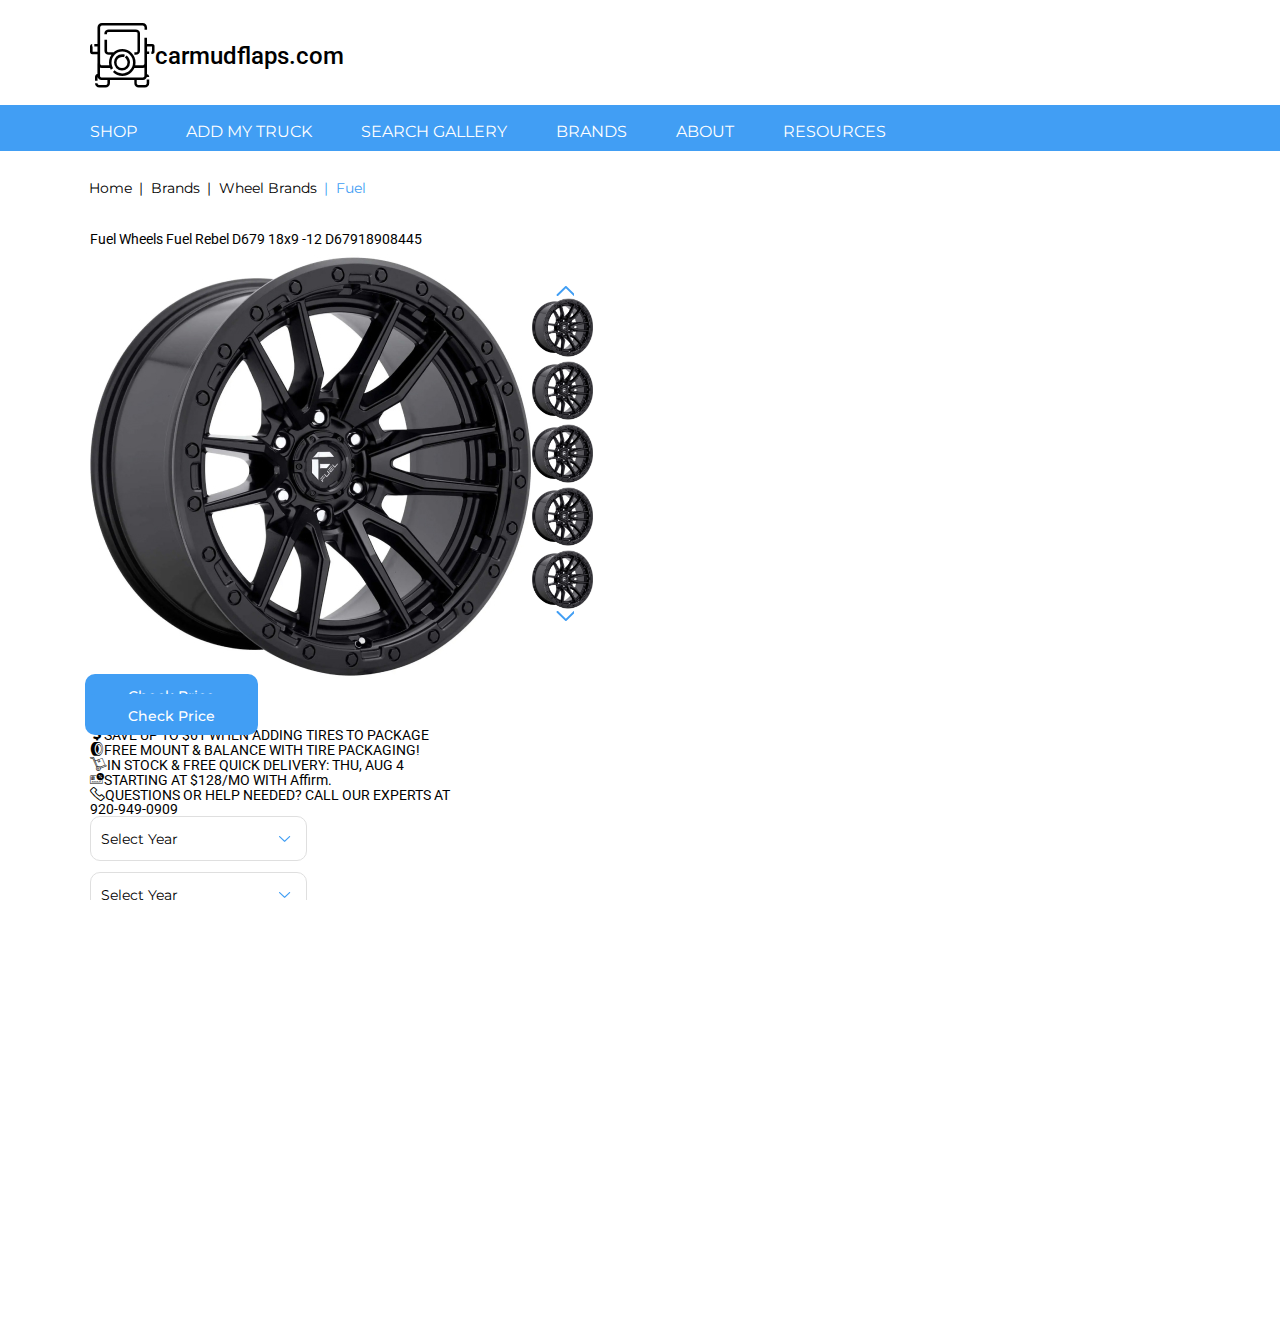
<file: page 3.html>
<!DOCTYPE html>
<html lang="en">

<head>
  <meta charset="UTF-8">
  <meta http-equiv="X-UA-Compatible" content="IE=edge">
  <meta name="viewport" content="width=device-width, initial-scale=1.0">
  <link rel="stylesheet" href="css/slick.css">
  <!-- <link rel="stylesheet" href="css/styleForRangeInput.css"> -->
  <link rel="stylesheet" href="css/iconsFont.css">

  <link rel="stylesheet" href="css/style.css">

  <title>Page 3</title>
</head>

<body>
  <div class="wrapper">
    <header class="header">
      <div class="header__container">
        <div class="header__container-logo">
          <a href="#" class="logo _icon-logoCar"><span class="nameCompany">carmudflaps.com</span></a>
        </div>
      </div>
      <div class="bg__headerMenu">
        <div class="header__container">
          <div class="header__body">
            <div class="header__burger">
              <span></span>
            </div>
            <nav class="header__menu">
              <ul class="header__list">
                <li class="item"><a class="nav__link" href="#">SHOP</a></li>
                <li class="item"><a class="nav__link" href="#">ADD MY TRUCK</a></li>
                <li class="item"><a class="nav__link" href="#">SEARCH GALLERY</a></li>
                <li class="item"><a class="nav__link" href="#">BRANDS</a></li>
                <li class="item"><a class="nav__link" href="#">ABOUT</a></li>
                <li class="item"><a class="nav__link" href="#">RESOURCES</a></li>
              </ul>
            </nav>
          </div>
        </div>
      </div>
    </header>
    <div class="crumbs">
      <div class="container">
        <a href="#" class="crumb">Home</a>
        <a href="#" class="crumb">Brands</a>
        <a href="#" class="crumb">Wheel Brands</a>
        <a href="#" class="crumb">Fuel</a>
      </div>
    </div>
    <main class="main">
      <div class="main__container">
        <div class="selectedProduct">
          <div class="selectedProduct__title">
            Fuel Wheels Fuel Rebel D679 18x9 -12 D67918908445
          </div>
          <div class="selectedProduct__info">
            <div class="sliders">
              <div class="slider1">
                <div class="slider1__bigImg">
                  <img src="img/wheel 2.jpg" alt="" class="big__img">
                </div>
                <div class="slider1__bigImg">
                  <img src="img/wheel 2.jpg" alt="" class="big__img">
                </div>
                <div class="slider1__bigImg">
                  <img src="img/wheel 2.jpg" alt="" class="big__img">
                </div>
                <div class="slider1__bigImg">
                  <img src="img/wheel 2.jpg" alt="" class="big__img">
                </div>
                <div class="slider1__bigImg">
                  <img src="img/wheel 2.jpg" alt="" class="big__img">
                </div>
                <div class="slider1__bigImg">
                  <img src="img/wheel 2.jpg" alt="" class="big__img">
                </div>
              </div>
              <div class="slider2">
                <div class="slider2__smollImg">
                  <img src="img/wheel 2.jpg" alt="" class="smoll__img">
                </div>
                <div class="slider2__smollImg">
                  <img src="img/wheel 2.jpg" alt="" class="smoll__img">
                </div>
                <div class="slider2__smollImg">
                  <img src="img/wheel 2.jpg" alt="" class="smoll__img">
                </div>
                <div class="slider2__smollImg">
                  <img src="img/wheel 2.jpg" alt="" class="smoll__img">
                </div>
                <div class="slider2__smollImg">
                  <img src="img/wheel 2.jpg" alt="" class="smoll__img">
                </div>
                <div class="slider2__smollImg">
                  <img src="img/wheel 2.jpg" alt="" class="smoll__img">
                </div>
              </div>
            </div>

            <div class="selectedProduct__panel">
              <div class="selectedProduct__panel-top">
                <div class="card__price">
                  <div class="button__checkP">
                    <p class="checkPrice" id="checkPriceID">Check Price</p>
                  </div>
                  <div class="dropdownInCard dropdownInCard--hidden" id="dropdownInCardID">
                    <ul class="dropdownInCard__list">
                      <li><p class="dropdownInCard__listItem">Amazon</p></li>
                      <li><p class="dropdownInCard__listItem">Tinder</p></li>
                      <li><p class="dropdownInCard__listItem">Rozetka.com.ua</p></li>
                      <li><p class="dropdownInCard__listItem">Amazon</p></li>
                      <li><p class="dropdownInCard__listItem">Tinder</p></li>
                      <li><p class="dropdownInCard__listItem">Rozetka.com.ua</p></li>
                      <li><p class="dropdownInCard__listItem">Amazon</p></li>
                      <li><p class="dropdownInCard__listItem">Tinder</p></li>
                      <li><p class="dropdownInCard__listItem">Rozetka.com.ua</p></li>
                      <li><p class="dropdownInCard__listItem">Amazon</p></li>
                      <li><p class="dropdownInCard__listItem">Tinder</p></li>
                      <li><p class="dropdownInCard__listItem">Rozetka.com.ua</p></li>
                      <li><p class="dropdownInCard__listItem">Amazon</p></li>
                      <li><p class="dropdownInCard__listItem">Tinder</p></li>
                      <li><p class="dropdownInCard__listItem">Rozetka.com.ua</p></li>
                      <li><p class="dropdownInCard__listItem">Amazon</p></li>
                      <li><p class="dropdownInCard__listItem">Tinder</p></li>
                      <li><p class="dropdownInCard__listItem">Rozetka.com.ua</p></li>
                    </ul>
                  </div>
                </div>
                <div class="card__price">
                  <div class="button__checkP">
                    <p class="checkPrice" id="checkPriceID">Check Price</p>
                  </div>
                  <div class="dropdownInCard dropdownInCard--hidden" id="dropdownInCardID">
                    <ul class="dropdownInCard__list">
                      <li><p class="dropdownInCard__listItem">Amazon</p></li>
                      <li><p class="dropdownInCard__listItem">Tinder</p></li>
                      <li><p class="dropdownInCard__listItem">Rozetka.com.ua</p></li>
                      <li><p class="dropdownInCard__listItem">Amazon</p></li>
                      <li><p class="dropdownInCard__listItem">Tinder</p></li>
                      <li><p class="dropdownInCard__listItem">Rozetka.com.ua</p></li>
                      <li><p class="dropdownInCard__listItem">Amazon</p></li>
                      <li><p class="dropdownInCard__listItem">Tinder</p></li>
                      <li><p class="dropdownInCard__listItem">Rozetka.com.ua</p></li>
                      <li><p class="dropdownInCard__listItem">Amazon</p></li>
                      <li><p class="dropdownInCard__listItem">Tinder</p></li>
                      <li><p class="dropdownInCard__listItem">Rozetka.com.ua</p></li>
                      <li><p class="dropdownInCard__listItem">Amazon</p></li>
                      <li><p class="dropdownInCard__listItem">Tinder</p></li>
                      <li><p class="dropdownInCard__listItem">Rozetka.com.ua</p></li>
                      <li><p class="dropdownInCard__listItem">Amazon</p></li>
                      <li><p class="dropdownInCard__listItem">Tinder</p></li>
                      <li><p class="dropdownInCard__listItem">Rozetka.com.ua</p></li>
                    </ul>
                  </div>
                </div>

              </div>
              <div class="selectedProduct__panel-middle">
                <ul class="middle__list">
                  <li class="middle__list-item _icon-dollar">SAVE UP TO $61 WHEN ADDING TIRES TO PACKAGE</li>
                  <li class="middle__list-item _icon-wheel">FREE MOUNT & BALANCE WITH TIRE PACKAGING!</li>
                  <li class="middle__list-item _icon-box">IN STOCK & FREE QUICK DELIVERY: THU, AUG 4</li>
                  <li class="middle__list-item _icon-discount">STARTING AT $128/MO WITH Affirm.</li>
                  <li class="middle__list-item _icon-phone">QUESTIONS OR HELP NEEDED? CALL OUR EXPERTS AT <br /> 920-949-0909</li>
                </ul>
              </div>
              <div class="selectedProduct__panel-subMiddle">
                <div class="subMiddle__left">
                  <div class="form__group">
                    <div class="dropdown">
                      <a class="dropdown__button" type="submit">Select Year</a>
                      <img class="dropdown__arrow" src="img/Group (6).svg" alt="">
                      <ul class="dropdown__list">
                        <li class="dropdown__list-item" data-value="2010">2010</li>
                        <li class="dropdown__list-item" data-value="2012">2012</li>
                        <li class="dropdown__list-item" data-value="2014">2014</li>
                        <li class="dropdown__list-item" data-value="2016">2016</li>
                        <li class="dropdown__list-item" data-value="2018">2018</li>
                        <li class="dropdown__list-item" data-value="2020">2020</li>
                        <li class="dropdown__list-item" data-value="2022">2022</li>
                      </ul>
                      <input class="dropdown__input-hidden" type="text" name="select-category" value="">
                    </div>
                  </div>
                  
                  <div class="form__group">
                    <div class="dropdown">
                      <a class="dropdown__button" type="submit">Select Year</a>
                      <img class="dropdown__arrow" src="img/Group (6).svg" alt="">
                      <ul class="dropdown__list">
                        <li class="dropdown__list-item" data-value="2010">2010</li>
                        <li class="dropdown__list-item" data-value="2012">2012</li>
                        <li class="dropdown__list-item" data-value="2014">2014</li>
                        <li class="dropdown__list-item" data-value="2016">2016</li>
                        <li class="dropdown__list-item" data-value="2018">2018</li>
                        <li class="dropdown__list-item" data-value="2020">2020</li>
                        <li class="dropdown__list-item" data-value="2022">2022</li>
                      </ul>
                      <input class="dropdown__input-hidden" type="text" name="select-category" value="">
                    </div>
                  </div>

                  <div class="form__group">
                    <div class="dropdown">
                      <a class="dropdown__button" type="submit">Select Year</a>
                      <img class="dropdown__arrow" src="img/Group (6).svg" alt="">
                      <ul class="dropdown__list">
                        <li class="dropdown__list-item" data-value="2010">2010</li>
                        <li class="dropdown__list-item" data-value="2012">2012</li>
                        <li class="dropdown__list-item" data-value="2014">2014</li>
                        <li class="dropdown__list-item" data-value="2016">2016</li>
                        <li class="dropdown__list-item" data-value="2018">2018</li>
                        <li class="dropdown__list-item" data-value="2020">2020</li>
                        <li class="dropdown__list-item" data-value="2022">2022</li>
                      </ul>
                      <input class="dropdown__input-hidden" type="text" name="select-category" value="">
                    </div>
                  </div>

                  <div class="form__group">
                    <div class="dropdown">
                      <a class="dropdown__button" type="submit">Select Year</a>
                      <img class="dropdown__arrow" src="img/Group (6).svg" alt="">
                      <ul class="dropdown__list">
                        <li class="dropdown__list-item" data-value="2010">2010</li>
                        <li class="dropdown__list-item" data-value="2012">2012</li>
                        <li class="dropdown__list-item" data-value="2014">2014</li>
                        <li class="dropdown__list-item" data-value="2016">2016</li>
                        <li class="dropdown__list-item" data-value="2018">2018</li>
                        <li class="dropdown__list-item" data-value="2020">2020</li>
                        <li class="dropdown__list-item" data-value="2022">2022</li>
                      </ul>
                      <input class="dropdown__input-hidden" type="text" name="select-category" value="">
                    </div>
                  </div>
                </div>

                <div class="subMiddle_right">
                  <div class="form__group">
                    <div class="dropdown">
                      <a class="dropdown__button" type="submit">Select Year</a>
                      <img class="dropdown__arrow" src="img/Group (6).svg" alt="">
                      <ul class="dropdown__list">
                        <li class="dropdown__list-item" data-value="2010">2010</li>
                        <li class="dropdown__list-item" data-value="2012">2012</li>
                        <li class="dropdown__list-item" data-value="2014">2014</li>
                        <li class="dropdown__list-item" data-value="2016">2016</li>
                        <li class="dropdown__list-item" data-value="2018">2018</li>
                        <li class="dropdown__list-item" data-value="2020">2020</li>
                        <li class="dropdown__list-item" data-value="2022">2022</li>
                      </ul>
                      <input class="dropdown__input-hidden" type="text" name="select-category" value="">
                    </div>
                  </div>

                  <div class="form__group">
                    <div class="dropdown">
                      <a class="dropdown__button" type="submit">Select Year</a>
                      <img class="dropdown__arrow" src="img/Group (6).svg" alt="">
                      <ul class="dropdown__list">
                        <li class="dropdown__list-item" data-value="2010">2010</li>
                        <li class="dropdown__list-item" data-value="2012">2012</li>
                        <li class="dropdown__list-item" data-value="2014">2014</li>
                        <li class="dropdown__list-item" data-value="2016">2016</li>
                        <li class="dropdown__list-item" data-value="2018">2018</li>
                        <li class="dropdown__list-item" data-value="2020">2020</li>
                        <li class="dropdown__list-item" data-value="2022">2022</li>
                      </ul>
                      <input class="dropdown__input-hidden" type="text" name="select-category" value="">
                    </div>
                  </div>

                  <div class="form__group">
                <div class="dropdown">
                  <a class="dropdown__button" type="submit">Select Year</a>
                  <img class="dropdown__arrow" src="img/Group (6).svg" alt="">
                  <ul class="dropdown__list">
                    <li class="dropdown__list-item" data-value="2010">2010</li>
                    <li class="dropdown__list-item" data-value="2012">2012</li>
                    <li class="dropdown__list-item" data-value="2014">2014</li>
                    <li class="dropdown__list-item" data-value="2016">2016</li>
                    <li class="dropdown__list-item" data-value="2018">2018</li>
                    <li class="dropdown__list-item" data-value="2020">2020</li>
                    <li class="dropdown__list-item" data-value="2022">2022</li>
                  </ul>
                  <input class="dropdown__input-hidden" type="text" name="select-category" value="">
                </div>
              </div>

              <div class="form__group">
                <div class="dropdown">
                  <a class="dropdown__button" type="submit">Select Year</a>
                  <img class="dropdown__arrow" src="img/Group (6).svg" alt="">
                  <ul class="dropdown__list">
                    <li class="dropdown__list-item" data-value="2010">2010</li>
                    <li class="dropdown__list-item" data-value="2012">2012</li>
                    <li class="dropdown__list-item" data-value="2014">2014</li>
                    <li class="dropdown__list-item" data-value="2016">2016</li>
                    <li class="dropdown__list-item" data-value="2018">2018</li>
                    <li class="dropdown__list-item" data-value="2020">2020</li>
                    <li class="dropdown__list-item" data-value="2022">2022</li>
                  </ul>
                  <input class="dropdown__input-hidden" type="text" name="select-category" value="">
                </div>
              </div>
                </div>
              </div>
            </div>

            <div class="selectedProduct__about">

            </div>
          </div>
          
        </div>
      </div>
    </main>



    <footer class="footer">
      <div class="footer__container">
        <div class="footer__column">
          <p class="tirec">Tires</p>
          <p class="allRights">All Rights Reserved</p>
        </div>
        <div class="footer__column more">
          <p class="more__word" id="button">More</p>
          <p class="_icon-arrow"></p>
        </div>
        <div class="footer__column">
          <div class="footer__links">
            <a class="soc _icon-facebook-f" href="#"></a>
            <a class="soc _icon-twitter" href="#"></a>
          </div>
        </div>
      </div>
    </footer>
  </div>
  <script src="https://ajax.googleapis.com/ajax/libs/jquery/3.6.0/jquery.min.js"></script>
  <script src="js/burgerMenu.js"></script>
  <script src="js/data.js"></script>
  <script src="js/paginationSettings.js"></script>
  <script src="js/pagination.js" type="text/javascript"></script>
  <script src="js/scriptForInputRange.js"></script>
  <script src="/js/settingSlider.js"></script>
  <!-- <script src="js/app.min.js"></script> -->
  <script src="js/slick.min.js"></script>
  <script src="js/filtersAndSearch.js"></script>
  </div>
</body>

</html>
</file>
<file: css/styleForRangeInput.css>
.coverForRangeInput {
  width: 255px;
  background: #F6F6F6;
  border-radius: 10px;
  padding: 22px 21px 40px;
  margin: 22px 0px;
}

.range {
  padding-bottom: 11px;
  font-family: 'Montserrat';
  font-style: normal;
  font-weight: 500;
  font-size: 14px;
  line-height: 17px;
  color: #000000;
  border-bottom: 1px solid #FFFFFF;

}

.price-input {
  width: 229px;
    display: flex;
    justify-content: space-between;
    margin: -5px 0 -39px;
    padding: 0px 22px;
    column-gap: 75px;
}

.price-input .field {
  display: flex;
  width: 100%;
  height: 45px;
  align-items: center;
}

.field {
  font-family: 'Montserrat';
  font-style: normal;
  font-weight: 500;
  font-size: 14px;
  line-height: 17px;
  color: #000000;
}

.field input {
  width: 32px;
  height: 100%;
  outline: none;
  margin-left: 0px;
  border-radius: 5px;
  text-align: center;
  -moz-appearance: textfield;
  background: none;

}
.field .ddd{
  padding-top: 1px;
}
.dmax{
  margin-right: 4px;
}

input[type="number"]::-webkit-outer-spin-button,
input[type="number"]::-webkit-inner-spin-button {
  -webkit-appearance: none;
}

.price-input .separator {
  width: 130px;
  display: flex;
  font-size: 19px;
  align-items: center;
  justify-content: center;
}

.slider {
  width: 217px;
  margin-top: 25px;
  height: 11px;
  position: relative;
  background: #FFFFFF;
  border: 1px solid #DFDFDF;
  border-radius: 10px;
  margin-left: -2px;
}

.slider .progress {
  height: 100%;
  left: 25%;
  right: 25%;
  position: absolute;
  border-radius: 5px;
  background: #419EF4;
}

.range-input {
  position: relative;
}

.range-input input {
  position: absolute;
  width: 100%;
  height: 5px;
  top: -8px;
  background: none;
  pointer-events: none;
  -webkit-appearance: none;
  -moz-appearance: none;
}

input[type="range"]::-webkit-slider-thumb {
  height: 17px;
  width: 17px;
  border-radius: 50%;
  background: #419EF4;
  pointer-events: auto;
  -webkit-appearance: none;
  border: 1.5px solid #FFFFFF;
}

input[type="range"]::-moz-range-thumb {
  height: 17px;
  width: 17px;
  border: none;
  border-radius: 50%;
  background: #419EF4;
  pointer-events: auto;
  -moz-appearance: none;
  border: 1.5px solid #FFFFFF;
}
/* .input-min,
.input-min{
  padding-left: 0;
} */
</file>
<file: css/iconsFont.css>
@font-face {
  font-family: 'icomoon';
  src:
    url('fonts/icomoon.ttf?8w26ew') format('truetype'),
    url('fonts/icomoon.woff?8w26ew') format('woff'),
    url('fonts/icomoon.svg?8w26ew#icomoon') format('svg');
  font-weight: normal;
  font-style: normal;
  font-display: block;
}

[class^="_icon-"]::before, [class*=" _icon-"]::before {
  /* use !important to prevent issues with browser extensions that change fonts */
  font-family: 'icomoon' !important;
  speak: never;
  font-style: normal;
  font-weight: normal;
  font-variant: normal;
  text-transform: none;
  line-height: 1;

  /* Better Font Rendering =========== */
  -webkit-font-smoothing: antialiased;
  -moz-osx-font-smoothing: grayscale;
}

._icon-phone:before {
  content: "\e90b";
}
._icon-box:before {
  content: "\e90a";
}
._icon-star:before {
  content: "\e900";
}
._icon-discount:before {
  content: "\e901";
}
._icon-wheel:before {
  content: "\e902";
}
._icon-search:before {
  content: "\e903";
}
._icon-arrow:before {
  content: "\e904";
}
._icon-clear:before {
  content: "\e905";
}
._icon-dollar:before {
  content: "\e906";
}
._icon-logoCar:before {
  content: "\e907";
}
._icon-twitter:before {
  content: "\e908";
}
._icon-facebook-f:before {
  content: "\e909";
}
</file>
<file: css/style.css>
@charset "UTF-8";
@import url(https://fonts.googleapis.com/css?family=Roboto:100,100italic,300,300italic,regular,italic,500,500italic,700,700italic,900,900italic);
@import url(https://fonts.googleapis.com/css?family=Montserrat:100,200,300,regular,500,600,700,800,900,100italic,200italic,300italic,italic,500italic,600italic,700italic,800italic,900italic);
* {
  padding: 0;
  margin: 0;
  border: 0;
}

*,
*:before,
*:after {
  -moz-box-sizing: border-box;
  -webkit-box-sizing: border-box;
  box-sizing: border-box;
}

:focus,
:active {
  outline: none;
}

a:focus,
a:active {
  outline: none;
}

nav,
footer,
header,
aside {
  display: block;
}

html,
body {
  overflow-x: hidden;
  font-family: "Roboto";
  font-style: normal;
  height: 100%;
  width: 100%;
  font-size: 100%;
  line-height: 1;
  font-size: 14px;
  -ms-text-size-adjust: 100%;
  -moz-text-size-adjust: 100%;
  -webkit-text-size-adjust: 100%;
}

input,
button,
textarea {
  font-family: inherit;
}

input::-ms-clear {
  display: none;
}

button {
  cursor: pointer;
}

button::-moz-focus-inner {
  padding: 0;
  border: 0;
}

a,
a:visited {
  text-decoration: none;
}

a:hover {
  text-decoration: none;
}

ul li {
  list-style: none;
}

img {
  vertical-align: top;
}

h1,
h2,
h3,
h4,
h5,
h6 {
  font-size: inherit;
  font-weight: inherit;
}

.wrapper {
  min-height: 100%;
  display: flex;
  flex-direction: column;
}

.main {
  flex: 1 1 auto;
}

/*# sourceMappingURL=normalize.css.map */
::-webkit-scrollbar {
  width: 3px;
}

::-webkit-scrollbar-track {
  background: #D9D9D9;
  border-radius: 10px;
}

::-webkit-scrollbar-thumb {
  background: #419EF4;
  border-radius: 10px;
}

.main .main__container .selectedProduct {
  width: 100%;
  /* Слайдер */
  /* Слайдер запущен */
  /* Слайдер с точками */
  /* Ограничивающая оболочка */
  /* Лента слайдов */
  /* Слайд */
  /* Слайд активный (показывается) */
  /* Слайд основной */
  /* Слайд по центру */
  /* Клонированный слайд */
  /* Стрелка */
  /* Стрелка влево */
  /* Стрелка вправо */
  /* Стрелка не активная */
  /* Точки (булиты) */
  /* Активная точка */
  /* Элемент точки */
}
.main .main__container .selectedProduct .sliders {
  display: flex;
}
.main .main__container .selectedProduct .slider1 {
  width: 441px;
}
.main .main__container .selectedProduct .slider1__bigImg {
  width: 441px;
  height: 441px;
}
.main .main__container .selectedProduct .slider2 {
  width: 63px;
  height: 30px;
  gap: 7px;
  margin-top: 200px;
  position: relative;
  transform: translateY(-150px);
  -webkit-transform: translateY(-150px);
  -moz-transform: translateY(-150px);
  -ms-transform: translateY(-150px);
  -o-transform: translateY(-150px);
}
.main .main__container .selectedProduct .slider2__smollImg {
  width: 63px;
  height: 63px;
}
.main .main__container .selectedProduct .smoll__img {
  width: 100%;
}
.main .main__container .selectedProduct .slick-arrow.slick-prev {
  position: absolute;
  top: -10px;
  right: 20px;
  font-size: 0;
  background: url(../img/arrowUp.svg);
  width: 18px;
  height: 18px;
  background-repeat: no-repeat;
}
.main .main__container .selectedProduct .slick-arrow.slick-next {
  position: absolute;
  right: 20px;
  font-size: 0;
  background: url(../img/arrowDown.svg);
  width: 18px;
  height: 18px;
  background-repeat: no-repeat;
}
.main .main__container .selectedProduct .button__checkP {
  margin-top: -13px;
  position: relative;
  height: 33px;
}
.main .main__container .selectedProduct .checkPrice {
  top: 0px;
  left: -5px;
  padding: 14px 0px 10px 0;
  width: 173px;
  display: flex;
  justify-content: center;
  background: #419EF4;
  border-radius: 10px;
  font-family: 'Montserrat';
  font-style: normal;
  font-weight: 500;
  font-size: 14px;
  line-height: 17px;
  text-align: center;
  color: #FFFFFF;
  position: absolute;
  z-index: 3;
  cursor: pointer;
}
.main .main__container .selectedProduct .dropdownInCard {
  position: absolute;
  padding: 15px 3px 14px 14px;
  width: 168px;
  height: 124px;
  z-index: 2;
  top: 30px;
  left: -4px;
  background: #FFFFFF;
  border: 1px solid #DFDFDF;
  border-radius: 10px;
  display: block;
}
.main .main__container .selectedProduct .dropdownInCard .dropdownInCard__list {
  height: 92px;
  overflow-y: scroll;
  margin-top: 10px;
}
.main .main__container .selectedProduct .dropdownInCard .dropdownInCard__list li .dropdownInCard__listItem {
  font-family: 'Montserrat';
  font-style: normal;
  font-weight: 500;
  font-size: 14px;
  line-height: 30px;
  color: #419EF4;
}
.main .main__container .selectedProduct .dropdownInCard .dropdownInCard__list li ::-webkit-scrollbar {
  padding: 3px;
  width: 8px;
  margin-right: 8px;
}
.main .main__container .selectedProduct .dropdownInCard .dropdownInCard__list li ::-webkit-scrollbar-track {
  background: #D9D9D9;
  border-radius: 10px;
}
.main .main__container .selectedProduct .dropdownInCard .dropdownInCard__list li ::-webkit-scrollbar-thumb {
  height: 20px;
  background: #419EF4;
  border-radius: 10px;
}
.main .main__container .selectedProduct .dropdownInCard .dropdownInCard__list ::-webkit-scrollbar {
  padding: 3px;
  width: 8px;
  margin-right: 8px;
}
.main .main__container .selectedProduct .dropdownInCard .dropdownInCard__list ::-webkit-scrollbar-track {
  background: #D9D9D9;
  border-radius: 10px;
}
.main .main__container .selectedProduct .dropdownInCard .dropdownInCard__list ::-webkit-scrollbar-thumb {
  height: 20px;
  background: #419EF4;
  border-radius: 10px;
}
.main .main__container .selectedProduct .dropdownInCard--hidden {
  display: none;
}
.main .main__container .selectedProduct .dropdownInCard__item {
  font-family: 'Montserrat';
  font-style: normal;
  font-weight: 500;
  font-size: 14px;
  line-height: 30px;
  /* or 214% */
  color: #419EF4;
}

.header .header__container {
  width: calc(1110px + (1110 - 1110) * ((100vw - 320px) / (1920 - 320)));
  margin: 0 auto;
}
.header .logo {
  display: flex;
  align-items: center;
}
.header ._icon-logoCar {
  padding: 0 5px;
  font-size: 65px;
  padding-right: 27px;
  color: #000000;
  margin-top: 23px;
  margin-bottom: 17px;
}
.header .nameCompany {
  font-weight: 500;
  font-size: 24px;
  line-height: 28px;
  color: #000000;
}
.header .header__mainImg {
  width: calc(320px + (1920 - 320) * ((100vw - 320px) / (1920 - 320)));
  background-image: url(../img/mainImg.jpg);
  background-repeat: no-repeat;
  background-size: cover;
  background-position: center;
  height: calc(353px + (590 - 353) * ((100vw - 360px) / (1920 - 360)));
}
.header .mainImg {
  width: 100%;
}
.header .bg__headerMenu {
  position: relative;
  width: 100%;
}
.header .bg__headerMenu::before {
  content: '';
  position: absolute;
  top: 0;
  left: 0;
  width: 100%;
  height: 87%;
  background: #419EF4;
  z-index: 3;
}
.header .header__body {
  position: relative;
  display: flex;
}
.header .header__list {
  font-family: 'Montserrat';
  font-style: normal;
  font-weight: 500;
  font-size: 18px;
  line-height: 22px;
  color: #FFFFFF;
  display: flex;
  gap: 49px;
  padding: 15px 0 15px 5px;
  position: relative;
  z-index: 3;
}
.header .nav__link {
  font-weight: 400;
  font-size: calc(12px + (18 - 12) * ((100vw - 360px) / (1920 - 360)));
  line-height: 22px;
  color: #FFFFFF;
}
@media (max-width: 767px) {
  .header body.lock {
    overflow: hidden;
  }
  .header .bg__headerMenu {
    padding: 15px;
  }
  .header .header__burger {
    display: block;
    margin: auto 0px;
    position: relative;
    width: 24px;
    height: 21px;
    z-index: 4;
  }
  .header .header__burger span {
    position: absolute;
    background-color: #fff;
    left: 0;
    width: 100%;
    height: 5px;
    top: 8px;
    border-radius: 3px;
    -webkit-border-radius: 3px;
    -moz-border-radius: 3px;
    -ms-border-radius: 3px;
    -o-border-radius: 3px;
    transition: all 0.4s ease 0s;
    -webkit-transition: all 0.4s ease 0s;
    -moz-transition: all 0.4s ease 0s;
    -ms-transition: all 0.4s ease 0s;
    -o-transition: all 0.4s ease 0s;
  }
  .header .header__burger::before,
  .header .header__burger::after {
    content: '';
    background-color: #fff;
    position: absolute;
    width: 100%;
    height: 5px;
    left: 0;
    border-radius: 3px;
    -webkit-border-radius: 3px;
    -moz-border-radius: 3px;
    -ms-border-radius: 3px;
    -o-border-radius: 3px;
    transition: all 0.4s ease 0s;
    -webkit-transition: all 0.4s ease 0s;
    -moz-transition: all 0.4s ease 0s;
    -ms-transition: all 0.4s ease 0s;
    -o-transition: all 0.4s ease 0s;
  }
  .header .header__burger::before {
    top: 0;
  }
  .header .header__burger::after {
    bottom: 0;
  }
  .header .header__burger.active span {
    transform: scale(0);
    -webkit-transform: scale(0);
    -moz-transform: scale(0);
    -ms-transform: scale(0);
    -o-transform: scale(0);
  }
  .header .header__burger.active::before {
    top: 8px;
    transform: rotate(45deg);
    -webkit-transform: rotate(45deg);
    -moz-transform: rotate(45deg);
    -ms-transform: rotate(45deg);
    -o-transform: rotate(45deg);
  }
  .header .header__burger.active::after {
    bottom: 8px;
    transform: rotate(-45deg);
    -webkit-transform: rotate(-45deg);
    -moz-transform: rotate(-45deg);
    -ms-transform: rotate(-45deg);
    -o-transform: rotate(-45deg);
  }
  .header .header__menu {
    position: absolute;
    top: 0;
    left: -200vw;
    width: 105vw;
    height: 100vh;
    background: #419EF4;
    z-index: 3;
    padding: 50px 0 0 0;
    transition: all 0.8s ease 0s;
    -webkit-transition: all 0.8s ease 0s;
    -moz-transition: all 0.8s ease 0s;
    -ms-transition: all 0.8s ease 0s;
    -o-transition: all 0.8s ease 0s;
  }
  .header .header__menu.active {
    left: calc(-20px + (-10 - 20) * ((100vw - 320px) / (767 - 320)));
  }
  .header .header__list {
    flex-direction: column;
    align-items: center;
  }
}

.crumbs {
  width: calc(1110px + (1110 - 1110) * ((100vw - 320px) / (1920 - 320)));
  margin: 20px auto 35px;
}
.crumbs .container {
  margin-left: 4px;
  display: flex;
  margin-top: 2px;
}
.crumbs .container .crumb {
  display: inline-block;
  font-family: 'Montserrat';
  font-style: normal;
  font-weight: 400;
  font-size: 14px;
  line-height: 17px;
  color: #000000;
  padding-right: 7px;
}
.crumbs .container .crumb + .crumb::before {
  content: "|";
  padding-right: 8px;
}
.crumbs .crumb:last-child {
  color: #419EF4;
}

.main .form__group + .form__group {
  margin-top: 14px;
}
.main .form__group {
  height: 42px;
}
.main .dropdown {
  font-family: 'Montserrat';
  font-style: normal;
  font-weight: 400;
  font-size: 14px;
  line-height: 17px;
  color: #000000;
  position: relative;
  width: 217px;
  transition: all 0.4s ease;
  -webkit-transition: all 0.4s ease;
  -moz-transition: all 0.4s ease;
  -ms-transition: all 0.4s ease;
  -o-transition: all 0.4s ease;
}
.main .dropdown__button {
  display: block;
  width: 100%;
  text-align: left;
  background: #FFFFFF;
  padding: 13px 10px 12px;
  border: 1px solid #DFDFDF;
  font-weight: 400;
  font-size: 14px;
  line-height: 18px;
  color: #000000;
  cursor: pointer;
  border-radius: 10px;
  -webkit-border-radius: 10px;
  -moz-border-radius: 10px;
  -ms-border-radius: 10px;
  -o-border-radius: 10px;
}
.main .dropdown__button--active {
  outline: none;
  box-shadow: 0px 0px 0px 4px #6d6d6d;
}
.main .dropdown__arrow {
  position: absolute;
  right: 16px;
  top: 20px;
}
.main .dropdown__list {
  z-index: 2;
  display: none;
  position: absolute;
  left: 0px;
  top: 46px;
  background: #FFFFFF;
  box-shadow: 0px 0px 5px 1px #000000;
  overflow: hidden;
  width: 100%;
  border-radius: 10px;
  -webkit-border-radius: 10px;
  -moz-border-radius: 10px;
  -ms-border-radius: 10px;
  -o-border-radius: 10px;
}
.main .dropdown__list--visible {
  display: block;
}
.main .dropdown__list-item {
  margin: 0;
  padding: 12px 10px;
  border-bottom: 0px;
  cursor: pointer;
  border-radius: 10px;
  -webkit-border-radius: 10px;
  -moz-border-radius: 10px;
  -ms-border-radius: 10px;
  -o-border-radius: 10px;
}
.main .dropdown__list-item:hover {
  background: #dedede;
}
.main .dropdown__input-hidden {
  display: none;
}
.main .main__container {
  width: 1100px;
  margin: 0 auto;
  display: flex;
  gap: 30px;
}
@media (max-width: 1120px) {
  .main .main__container {
    width: calc(360px + (1115 - 360) * ((100vw - 360px) / (1120 - 360)));
    position: relative;
  }
}
.main .main__siteBar {
  margin-left: -2px;
  width: 255px;
  gap: 14px;
}
.main .main__siteBar .categories__search + .active__filters {
  margin-top: 20px;
}
.main .main__siteBar .categories__search {
  background: #F6F6F6;
  border-radius: 10px;
  padding: 21px 20px 28px;
}
.main .main__siteBar .vehicle {
  display: inline-block;
  font-family: 'Montserrat';
  padding-left: 4px;
  padding-bottom: 20px;
  font-style: normal;
  font-weight: 500;
  font-size: 14px;
  line-height: 17px;
  color: #000000;
}
.main .main__siteBar .fitment {
  padding: 41px 0px 12px 1px;
}
.main .main__siteBar .fitment__text {
  font-family: 'Montserrat';
  font-style: normal;
  font-weight: 500;
  font-size: 14px;
  line-height: 17px;
  color: #000000;
}
.main .main__siteBar .active__filters {
  background: #F6F6F6;
  border-radius: 10px;
  padding: 20px 20px;
}
.main .main__siteBar .active__filters .form__group + .form__group {
  border-top: 1px solid #FFFFFF;
}
.main .main__siteBar .active__filters .active__filters-top {
  display: flex;
  justify-content: space-between;
  padding-bottom: 9px;
  margin-bottom: 1px;
  border-bottom: 1px solid #FFFFFF;
}
.main .main__siteBar .active__filters .active__filters-topTitle {
  font-family: 'Montserrat';
  font-style: normal;
  font-weight: 500;
  font-size: 14px;
  line-height: 17px;
  color: #000000;
}
.main .main__siteBar .active__filters .button__clear {
  margin-right: -4px;
  background: none;
  font-family: 'Montserrat';
  font-style: normal;
  font-weight: 400;
  font-size: 14px;
  line-height: 17px;
  color: #419EF4;
}
.main .main__siteBar .active__filters ._icon-clear::before {
  font-size: 12px;
  margin-right: 5px;
}
.main .main__siteBar .active__filters .dropdown__button {
  display: block;
  width: 100%;
  text-align: left;
  background: none;
  padding: 15px 10px;
  border: none;
  font-weight: 400;
  font-size: 14px;
  line-height: 17px;
  color: #000000;
  cursor: pointer;
  border-radius: 10px;
  -webkit-border-radius: 10px;
  -moz-border-radius: 10px;
  -ms-border-radius: 10px;
  -o-border-radius: 10px;
}
.main .main__siteBar .active__filters .dropdown__button2 {
  display: inline-block;
  padding-left: 0;
  font-family: 'Montserrat';
  font-style: normal;
  font-weight: 500;
  font-size: 14px;
  line-height: 17px;
  /* identical to box height */
  color: #000000;
}
.main .main__siteBar .active__filters .dropdown__arrow2 {
  left: 208px;
}
.main .main__siteBar .active__filters .dropdown__list-item2 {
  display: flex;
}
.main .main__siteBar .searchByKeyword {
  margin: 15px 0 12px 0;
  font-family: 'Montserrat';
  font-style: normal;
  font-weight: 500;
  font-size: 14px;
  line-height: 17px;
  color: #000000;
}
.main .main__siteBar .input {
  display: flex;
  width: 100%;
  height: 44px;
  background: #FFFFFF;
  border: 1px solid #DFDFDF;
  padding: 13px 10px;
  border-radius: 10px;
  -webkit-border-radius: 10px;
  -moz-border-radius: 10px;
  -ms-border-radius: 10px;
  -o-border-radius: 10px;
}
.main .main__siteBar .input:focus-within {
  background-color: #ffffff;
  box-shadow: 0px 0px 10px 1px #424242;
}
.main .main__siteBar .inputIn {
  background: none;
  font-family: 'Montserrat';
  font-style: normal;
  font-weight: 400;
  font-size: 14px;
  line-height: 17px;
  /* identical to box height */
  color: #000000;
}
.main .main__siteBar .button__search {
  background: none;
}
.main .main__siteBar ._icon-search {
  color: #419EF4;
  position: relative;
  font-size: 20px;
  top: -2px;
  left: 2px;
}
@media (max-width: 767px) {
  .main .main__siteBar {
    width: calc(514px + (514 - 514) * ((100vw - 360px) / (767 - 360)));
    display: none;
    left: -100%;
    box-shadow: 0px 0px 5px 1px #000000;
  }
  .main .main__siteBar--active {
    display: block;
    position: absolute;
    z-index: 2;
    left: calc(-150px + (530 - 150) * ((100vw - 360px) / (767 - 360)));
    top: 45px;
  }
  .main .main__siteBar--active .categories__search + .active__filters {
    margin-top: 0px;
  }
  .main .main__siteBar--active .searchByKeyword {
    margin: 15px 0 10px 0;
  }
  .main .form__siteBar {
    display: flex;
    height: 767px;
  }
  .main .categories__search + .active__filters {
    margin-top: 0px;
  }
}
@media (max-width: 530px) {
  .main .main__siteBar {
    width: calc(255px + (255 - 255) * ((100vw - 320px) / (530 - 320)));
    display: none;
    left: -100%;
    box-shadow: none;
  }
  .main .main__siteBar--active {
    display: block;
    position: absolute;
    z-index: 2;
    left: calc(33px + (260 - 33) * ((100vw - 320px) / (530 - 320)));
    top: 45px;
  }
  .main .main__siteBar--active .categories__search + .active__filters {
    margin-top: 0px;
  }
  .main .main__siteBar--active .searchByKeyword {
    margin: 15px 0 10px 0;
  }
  .main .form__siteBar {
    display: flex;
    flex-direction: column;
    height: 767px;
  }
  .main .categories__search + .active__filters {
    margin-top: 0px;
  }
}
.main .main__content {
  width: 825px;
  position: relative;
}
.main .main__content .main__contentTop {
  width: 825px;
  background: #F6F6F6;
  padding: 9px 16px;
  margin-bottom: 23px;
  display: flex;
  position: relative;
  justify-content: space-between;
  align-items: center;
  border-radius: 10px;
  -webkit-border-radius: 10px;
  -moz-border-radius: 10px;
  -ms-border-radius: 10px;
  -o-border-radius: 10px;
}
.main .main__content .main__contentTop .form__group {
  z-index: 2;
}
.main .main__content .main__contentTop .dropdown {
  margin-top: -3px;
  margin-right: 8px;
  position: relative;
  width: 217px;
  transition: all 0.4s ease;
  -webkit-transition: all 0.4s ease;
  -moz-transition: all 0.4s ease;
  -ms-transition: all 0.4s ease;
  -o-transition: all 0.4s ease;
}
.main .main__content .main__contentTop .dropdown__button {
  margin-left: 11px;
  display: block;
  width: 100%;
  text-align: left;
  background: #FFFFFF;
  padding: 13px 10px 12px;
  border: 1px solid #DFDFDF;
  font-family: 'Montserrat';
  font-style: normal;
  font-weight: 400;
  font-size: 14px;
  line-height: 18px;
  color: #000000;
  cursor: pointer;
  border-radius: 10px;
  -webkit-border-radius: 10px;
  -moz-border-radius: 10px;
  -ms-border-radius: 10px;
  -o-border-radius: 10px;
}
.main .main__content .main__contentTop .dropdown__button--active {
  outline: none;
  box-shadow: 0px 0px 0px 4px #6d6d6d;
}
.main .main__content .main__contentTop .dropdown__arrow {
  position: absolute;
  right: 4px;
  top: 19px;
}
.main .main__content .main__contentTop .dropdown__list {
  z-index: 0;
  display: none;
  position: absolute;
  left: 0px;
  top: 46px;
  background: #FFFFFF;
  box-shadow: 0px 0px 5px 1px #424242;
  overflow: hidden;
  width: 100%;
  border-radius: 10px;
  -webkit-border-radius: 10px;
  -moz-border-radius: 10px;
  -ms-border-radius: 10px;
  -o-border-radius: 10px;
}
.main .main__content .main__contentTop .dropdown__list--visible {
  display: block;
}
.main .main__content .main__contentTop .dropdown__list-item {
  margin: 0;
  padding: 12px 10px;
  border-bottom: 0px;
  cursor: pointer;
  border-radius: 10px;
  -webkit-border-radius: 10px;
  -moz-border-radius: 10px;
  -ms-border-radius: 10px;
  -o-border-radius: 10px;
}
.main .main__content .main__contentTop .dropdown__list-item:hover {
  background: #dedede;
}
.main .main__content .main__contentTop .dropdown__input-hidden {
  display: none;
}
@media (max-width: 767px) {
  .main .main__content .main__contentTop .form__group {
    z-index: 2;
  }
  .main .main__content .main__contentTop .dropdown {
    margin-top: -3px;
    margin-right: 8px;
    position: relative;
    width: 100px;
    transition: all 0.4s ease;
    -webkit-transition: all 0.4s ease;
    -moz-transition: all 0.4s ease;
    -ms-transition: all 0.4s ease;
    -o-transition: all 0.4s ease;
  }
  .main .main__content .main__contentTop .dropdown__button {
    margin-left: 11px;
    display: block;
    width: 100%;
    text-align: left;
    background: none;
    padding: 12px 10px;
    border: none;
    font-family: 'Montserrat';
    font-style: normal;
    font-weight: 400;
    font-size: 14px;
    line-height: 18px;
    color: #000000;
    cursor: pointer;
    border-radius: 10px;
    -webkit-border-radius: 10px;
    -moz-border-radius: 10px;
    -ms-border-radius: 10px;
    -o-border-radius: 10px;
  }
  .main .main__content .main__contentTop .dropdown__button--active {
    outline: none;
    box-shadow: 0px 0px 0px 4px #6d6d6d;
  }
  .main .main__content .main__contentTop .dropdown__arrow {
    width: 18px;
    position: absolute;
    right: 4px;
    top: 19px;
  }
  .main .main__content .main__contentTop .dropdown__list {
    z-index: 0;
    display: none;
    position: absolute;
    left: 0px;
    top: 46px;
    background: #FFFFFF;
    box-shadow: 0px 0px 5px 1px #424242;
    overflow: hidden;
    width: 100%;
    border-radius: 10px;
    -webkit-border-radius: 10px;
    -moz-border-radius: 10px;
    -ms-border-radius: 10px;
    -o-border-radius: 10px;
  }
  .main .main__content .main__contentTop .dropdown__list--visible {
    display: block;
  }
  .main .main__content .main__contentTop .dropdown__list-item {
    margin: 0;
    padding: 12px 10px;
    border-bottom: 0px;
    cursor: pointer;
    border-radius: 10px;
    -webkit-border-radius: 10px;
    -moz-border-radius: 10px;
    -ms-border-radius: 10px;
    -o-border-radius: 10px;
  }
  .main .main__content .main__contentTop .dropdown__list-item:hover {
    background: #dedede;
  }
  .main .main__content .main__contentTop .dropdown__input-hidden {
    display: none;
  }
}
.main .main__content .results {
  font-family: 'Montserrat';
  font-style: normal;
  font-weight: 300;
  font-size: 14px;
  line-height: 17px;
  color: #000000;
  margin-left: 1px;
  margin-top: 2px;
}
.main .main__content .main__contentBasic {
  align-items: center;
}
.main .main__content .main__contentBasic .form__group {
  display: none;
}
@media (max-width: 767px) {
  .main .main__content .main__contentBasic {
    align-items: center;
  }
  .main .main__content .main__contentBasic .form__group {
    z-index: 1;
    display: block;
    position: absolute;
    left: calc(175px + (558 - 175) * ((100vw - 360px) / (767 - 360)));
    top: 6px;
  }
  .main .main__content .main__contentBasic .dropdown {
    position: relative;
    width: 85px;
  }
  .main .main__content .main__contentBasic .dropdown__button {
    display: block;
    width: 100%;
    text-align: left;
    background: none;
    padding: 13px 10px;
    border: none;
    font-weight: 400;
    font-size: 14px;
    line-height: 17px;
    color: #000000;
    cursor: pointer;
    border-radius: 10px;
    -webkit-border-radius: 10px;
    -moz-border-radius: 10px;
    -ms-border-radius: 10px;
    -o-border-radius: 10px;
  }
  .main .main__content .main__contentBasic .dropdown__button--active {
    outline: none;
    box-shadow: 0px 0px 0px 4px #6d6d6d;
  }
  .main .main__content .main__contentBasic .dropdown__arrow {
    width: 18px;
    position: absolute;
    right: 10px;
    top: 20px;
  }
  .main .main__content .main__contentBasic .dropdown__list {
    z-index: 2;
    display: none;
    left: 0px;
    top: 30px;
    overflow: hidden;
    width: 100%;
    border-radius: 10px;
    -webkit-border-radius: 10px;
    -moz-border-radius: 10px;
    -ms-border-radius: 10px;
    -o-border-radius: 10px;
  }
  .main .main__content .main__contentBasic .dropdown__list--visible .main__siteBar {
    display: block;
    left: 0%;
  }
  .main .main__content .main__contentBasic .dropdown__list-item {
    margin: 0;
    padding: 12px 10px;
    border-bottom: 0px;
    cursor: pointer;
    border-radius: 10px;
    -webkit-border-radius: 10px;
    -moz-border-radius: 10px;
    -ms-border-radius: 10px;
    -o-border-radius: 10px;
  }
  .main .main__content .main__contentBasic .dropdown__list-item:hover {
    background: #dedede;
  }
}
.main .main__content .card-content {
  width: 825px;
  display: flex;
  align-items: start;
  justify-content: space-between;
  flex-wrap: wrap;
  gap: 18px;
  margin-left: 1px;
}
.main .main__content .card {
  width: calc(190px + (190 - 190) * ((100vw - 360px) / (1920 - 360)));
  background: #FFFFFF;
  border: 1px solid #419EF4;
  padding: 7px 12px 29px;
  margin-bottom: 7px;
  border-radius: 10px;
  -webkit-border-radius: 10px;
  -moz-border-radius: 10px;
  -ms-border-radius: 10px;
  -o-border-radius: 10px;
}
.main .main__content .card__img {
  width: 162px;
  height: 162px;
  position: relative;
  left: -1px;
}
.main .main__content .image__card {
  width: 100%;
}
.main .main__content .card__info {
  font-family: 'Montserrat';
  font-style: normal;
}
.main .main__content .card__infoTop {
  padding: 19px 0px 13px;
  border-bottom: 1px solid #F6F6F6;
  margin-left: -1px;
}
.main .main__content .product__name {
  font-weight: 600;
  font-size: 14px;
  line-height: 17px;
  color: #000000;
}
.main .main__content .infoTop__subtitle {
  font-weight: 400;
  font-size: 14px;
  line-height: 17px;
  color: #000000;
  margin: 17px 0px 18px;
}
.main .main__content .card__price {
  padding: 13px 0px 11px;
  border-bottom: 1px solid #F6F6F6;
  display: flex;
  justify-content: space-between;
  align-items: center;
  position: relative;
}
.main .main__content .button__checkP {
  margin-top: -13px;
  position: relative;
  height: 33px;
}
.main .main__content .checkPrice {
  top: 0px;
  left: -5px;
  padding: 14px 0px 10px 0;
  width: 173px;
  display: flex;
  justify-content: center;
  background: #419EF4;
  border-radius: 10px;
  font-family: 'Montserrat';
  font-style: normal;
  font-weight: 500;
  font-size: 14px;
  line-height: 17px;
  text-align: center;
  color: #FFFFFF;
  position: absolute;
  z-index: 3;
  cursor: pointer;
}
.main .main__content .dropdownInCard {
  position: absolute;
  padding: 15px 3px 14px 14px;
  width: 168px;
  height: 124px;
  z-index: 2;
  top: 30px;
  left: -4px;
  background: #FFFFFF;
  border: 1px solid #DFDFDF;
  border-radius: 10px;
  display: block;
}
.main .main__content .dropdownInCard .dropdownInCard__list {
  height: 92px;
  overflow-y: scroll;
  margin-top: 10px;
}
.main .main__content .dropdownInCard .dropdownInCard__list li .dropdownInCard__listItem {
  font-family: 'Montserrat';
  font-style: normal;
  font-weight: 500;
  font-size: 14px;
  line-height: 30px;
  color: #419EF4;
}
.main .main__content .dropdownInCard .dropdownInCard__list li ::-webkit-scrollbar {
  padding: 3px;
  width: 8px;
  margin-right: 8px;
}
.main .main__content .dropdownInCard .dropdownInCard__list li ::-webkit-scrollbar-track {
  background: #D9D9D9;
  border-radius: 10px;
}
.main .main__content .dropdownInCard .dropdownInCard__list li ::-webkit-scrollbar-thumb {
  height: 20px;
  background: #419EF4;
  border-radius: 10px;
}
.main .main__content .dropdownInCard .dropdownInCard__list ::-webkit-scrollbar {
  padding: 3px;
  width: 8px;
  margin-right: 8px;
}
.main .main__content .dropdownInCard .dropdownInCard__list ::-webkit-scrollbar-track {
  background: #D9D9D9;
  border-radius: 10px;
}
.main .main__content .dropdownInCard .dropdownInCard__list ::-webkit-scrollbar-thumb {
  height: 20px;
  background: #419EF4;
  border-radius: 10px;
}
.main .main__content .dropdownInCard--hidden {
  display: none;
}
.main .main__content .dropdownInCard__item {
  font-family: 'Montserrat';
  font-style: normal;
  font-weight: 500;
  font-size: 14px;
  line-height: 30px;
  /* or 214% */
  color: #419EF4;
}
.main .main__content .costs {
  font-weight: 500;
  font-size: 16px;
  line-height: 20px;
}
.main .main__content .setFour {
  display: inline-block;
  margin-right: 8px;
  margin-top: -4px;
  font-weight: 300;
  font-size: 14px;
  line-height: 17px;
  color: #419EF4;
}
.main .main__content .more__info {
  margin: 16px 0px 0px 11px;
  font-family: 'Montserrat';
  font-style: normal;
  font-weight: 400;
  font-size: 12px;
  line-height: 15px;
  color: #000000;
}
.main .main__content .package {
  padding: 0px 0px 0px 20px;
  position: relative;
  margin-left: -1px;
  margin-top: -2px;
}
.main .main__content ._icon-dollar::before {
  position: absolute;
  top: 3px;
  left: -6px;
  color: #419EF4;
  font-size: 18px;
}
.main .main__content .delivery {
  position: relative;
  padding: 15px 0px 0px 20px;
  margin-left: -1px;
}
.main .main__content ._icon-box::before {
  position: absolute;
  top: 24px;
  left: -11px;
  font-size: 20px;
  color: #419EF4;
}
.main .main__content .pagination {
  width: 820px;
  height: 42px;
  text-align: start;
  margin: 31px 0px 55px;
  user-select: none;
  border: 1px solid #419EF4;
  border-radius: 10px;
  padding: 3px 3px 3px 4px;
  box-shadow: 5px 5px 0pc 0px #419EF4;
  position: relative;
  left: 1px;
}
.main .main__content .pagination li {
  display: inline-block;
}
.main .main__content .current-page + .current-page::before {
  content: '...';
}
.main .main__content .pagination li a {
  color: black;
  text-decoration: none;
  font-size: 1.2em;
  line-height: 33px;
  font-size: 14px;
  font-family: 'Montserrat';
  font-style: normal;
  font-weight: 400;
  color: #000000;
}
.main .main__content .previous-page,
.main .main__content .next-page {
  display: flex;
  background: #0ab1ce00;
  width: 20px;
  height: 20px;
  border-radius: 45px;
  cursor: pointer;
  transition: 0.8s ease;
  position: relative;
  -webkit-transition: 0.8s ease;
  -moz-transition: 0.8s ease;
  -ms-transition: 0.8s ease;
  -o-transition: 0.8s ease;
}
.main .main__content .previous-page {
  margin: 2px 3px 2px 5px;
}
.main .main__content .next-page {
  margin: 2px 5px 2px 14px;
}
.main .main__content .previous-page:hover {
  transform: translate(-5px);
  -webkit-transform: translate(-5px);
  -moz-transform: translate(-5px);
  -ms-transform: translate(-5px);
  -o-transform: translate(-5px);
}
.main .main__content .next-page:hover {
  transform: translate(5px);
  -webkit-transform: translate(5px);
  -moz-transform: translate(5px);
  -ms-transform: translate(5px);
  -o-transform: translate(5px);
}
.main .main__content .previous-page::after {
  content: '';
  position: absolute;
  background: url(../img/threeBlackArrow.svg);
  background-repeat: no-repeat;
  background-position: center;
  z-index: 2;
  width: 13px;
  height: 13px;
  left: 3px;
  top: 80%;
  transform: translateY(-50%);
  -webkit-transform: translateY(-50%);
  -moz-transform: translateY(-50%);
  -ms-transform: translateY(-50%);
  -o-transform: translateY(-50%);
}
.main .main__content .previous-page::after:hover {
  content: '';
  position: absolute;
  background: url(../img/bluesAndBlackArrow.svg);
  z-index: 2;
  width: 13px;
  height: 13px;
  left: 3px;
  background-repeat: no-repeat;
  background-position: center;
  top: 80%;
  transform: translate(-5%, -50%);
  -webkit-transform: translate(-5%, -50%);
  -moz-transform: translate(-5%, -50%);
  -ms-transform: translate(-5%, -50%);
  -o-transform: translate(-5%, -50%);
}
.main .main__content .previous-page:hover::after {
  content: '';
  position: absolute;
  background: url(../img/bluesAndBlackArrowLeft.svg);
  z-index: 3;
  background-repeat: no-repeat;
  top: 80%;
  transform: translate(-5px), rotate(0deg);
  -webkit-transform: translate(-5px), rotate(0deg);
  -moz-transform: translate(-5px), rotate(0deg);
  -ms-transform: translate(-5px), rotate(0deg);
  -o-transform: translate(-5px), rotate(0deg);
}
.main .main__content .next-page::after {
  content: '';
  position: absolute;
  background: url(../img/threeBlackArrowRight.svg);
  background-repeat: no-repeat;
  background-position: center;
  z-index: 2;
  width: 13px;
  height: 13px;
  left: 3px;
  top: 80%;
  transform: translateY(-50%);
  -webkit-transform: translateY(-50%);
  -moz-transform: translateY(-50%);
  -ms-transform: translateY(-50%);
  -o-transform: translateY(-50%);
}
.main .main__content .next-page::after:hover {
  content: '';
  position: absolute;
  background: url(../img/threeBlackArrowRight.svg);
  z-index: 2;
  width: 13px;
  height: 13px;
  left: 3px;
  background-repeat: no-repeat;
  background-position: center;
  top: 80%;
  transform: translate(-5%, -50%);
  -webkit-transform: translate(-5%, -50%);
  -moz-transform: translate(-5%, -50%);
  -ms-transform: translate(-5%, -50%);
  -o-transform: translate(-5%, -50%);
}
.main .main__content .next-page:hover::after {
  content: '';
  position: absolute;
  background: url(../img/bluesAndBlackArrow.svg);
  z-index: 3;
  background-repeat: no-repeat;
  top: 80%;
  transform: translate(-5px), rotate(deg);
  -webkit-transform: translate(-5px), rotate(0deg);
  -moz-transform: translate(-5px), rotate(0deg);
  -ms-transform: translate(-5px), rotate(0deg);
  -o-transform: translate(-5px), rotate(0deg);
}
.main .main__content .current-page,
.main .main__content .dots {
  text-align: center;
  color: #000000;
  width: 30px;
  border-radius: 50%;
  cursor: pointer;
}
.main .main__content .current-page {
  width: 24px;
  height: 30px;
  font-size: 18px;
  line-height: 17px;
}
.main .main__content .activee {
  width: 24px;
  margin-right: -6px;
}
.main .main__content .disable {
  position: relative;
}
.main .main__content .arrowPage {
  width: 14px;
  height: 14px;
}
.main .main__content ._icon-arrow {
  opacity: 0;
}
.main .main__content .page-link {
  font-size: 14px;
  line-height: 17px;
}
.main .main__content .activee .page-link {
  font-weight: 600;
  font-size: 16px;
  line-height: 20px;
  color: #419EF4;
}
.main .main__content .next20 {
  font-family: 'Montserrat';
  font-style: normal;
  font-weight: 400;
  font-size: 14px;
  line-height: 17px;
  color: #419EF4;
  position: absolute;
  top: 14px;
  right: 10px;
}
@media (max-width: 1120px) {
  .main .main__content {
    width: calc(100px + (825 - 100) * ((100vw - 360px) / (1120 - 360)));
  }
  .main .main__content .main__contentTop {
    width: calc(480px + (825 - 480) * ((100vw - 768px) / (1120 - 768)));
  }
  .main .main__content .card-content {
    justify-content: space-evenly;
    width: calc(480px + (825 - 480) * ((100vw - 768px) / (1120 - 768)));
  }
  .main .main__content .main__contentBasic .pagination {
    width: calc(480px + (825 - 480) * ((100vw - 768px) / (1120 - 768)));
  }
}
@media (max-width: 896px) {
  .main .main__content .card-content {
    width: calc(480px + (825 - 480) * ((100vw - 768px) / (1120 - 768)));
  }
}
@media (max-width: 767px) {
  .main .main__content .main__contentTop {
    width: calc(360px + (767 - 360) * ((100vw - 360px) / (767 - 360)));
  }
  .main .main__content .card-content {
    padding: 0 5px;
    width: calc(360px + (767 - 360) * ((100vw - 360px) / (767 - 360)));
  }
  .main .main__content .card-content .card {
    width: calc(158px + (190 - 158) * ((100vw - 360px) / (767 - 360)));
  }
  .main .main__content .card-content .image__card {
    width: calc(135px + (162 - 135) * ((100vw - 360px) / (767 - 360)));
    height: calc(135px + (162 - 135) * ((100vw - 360px) / (767 - 360)));
  }
  .main .main__content .main__contentBasic .pagination {
    width: calc(360px + (760 - 360) * ((100vw - 360px) / (767 - 360)));
  }
  .main .main__content .main__contentBasic .additionally {
    padding: 0 5px;
    width: calc(360px + (760 - 360) * ((100vw - 360px) / (767 - 360)));
  }
  .main .main__content .additionally {
    padding: 0 5px;
    width: calc(360px + (760 - 360) * ((100vw - 360px) / (767 - 360)));
  }
}
@media (max-width: 340px) {
  .main .main__content .main__contentTop {
    width: calc(360px + (767 - 360) * ((100vw - 360px) / (767 - 360)));
  }
  .main .main__content .card-content .card {
    width: calc(270px + (329 - 270) * ((100vw - 320px) / (340 - 320)));
  }
  .main .main__content .card-content .card__img {
    margin: 0 auto;
    width: calc(135px + (162 - 135) * ((100vw - 320px) / (340 - 320)));
    height: calc(135px + (162 - 135) * ((100vw - 320px) / (340 - 320)));
  }
  .main .main__content .card-content .image__card {
    width: calc(135px + (162 - 135) * ((100vw - 320px) / (340 - 320)));
    height: calc(135px + (162 - 135) * ((100vw - 320px) / (340 - 320)));
  }
}

.additionally {
  margin-top: 54px;
  margin-right: -4px;
}

.additionally__info {
  margin-bottom: 19px;
  margin-left: 1px;
}

.title__bottomArticle {
  font-family: 'Montserrat';
  font-weight: 700;
  font-size: 30px;
  line-height: 24px;
  color: #000000;
  margin-bottom: 5px;
}

.text__bottomArticle {
  font-family: 'Montserrat';
  font-weight: 400;
  font-size: 14px;
  line-height: 24px;
  color: #000000;
}

.content {
  display: block;
}

.content__hidden {
  display: none;
}

.footer {
  background-color: #1A1535;
  color: #FFFFFF;
  padding: 17px 5px;
  margin-top: 26px;
}
.footer .footer__container {
  width: calc(320px + (1110 - 320) * ((100vw - 320px) / (1920 - 320)));
  margin: 0 auto;
  display: flex;
  justify-content: space-between;
  align-items: center;
}
.footer .more {
  position: relative;
  cursor: pointer;
}
.footer ._icon-arrow {
  position: absolute;
  right: -25px;
  top: 0px;
}
.footer .footer__links {
  font-size: 24px;
}
.footer ._icon-facebook-f {
  font-size: 24px;
  color: #FFFFFF;
}
.footer ._icon-twitter {
  font-size: 24px;
  color: #FFFFFF;
}
.footer .soc + .soc {
  margin-left: 35px;
}

/*# sourceMappingURL=style.css.map */
</file>
